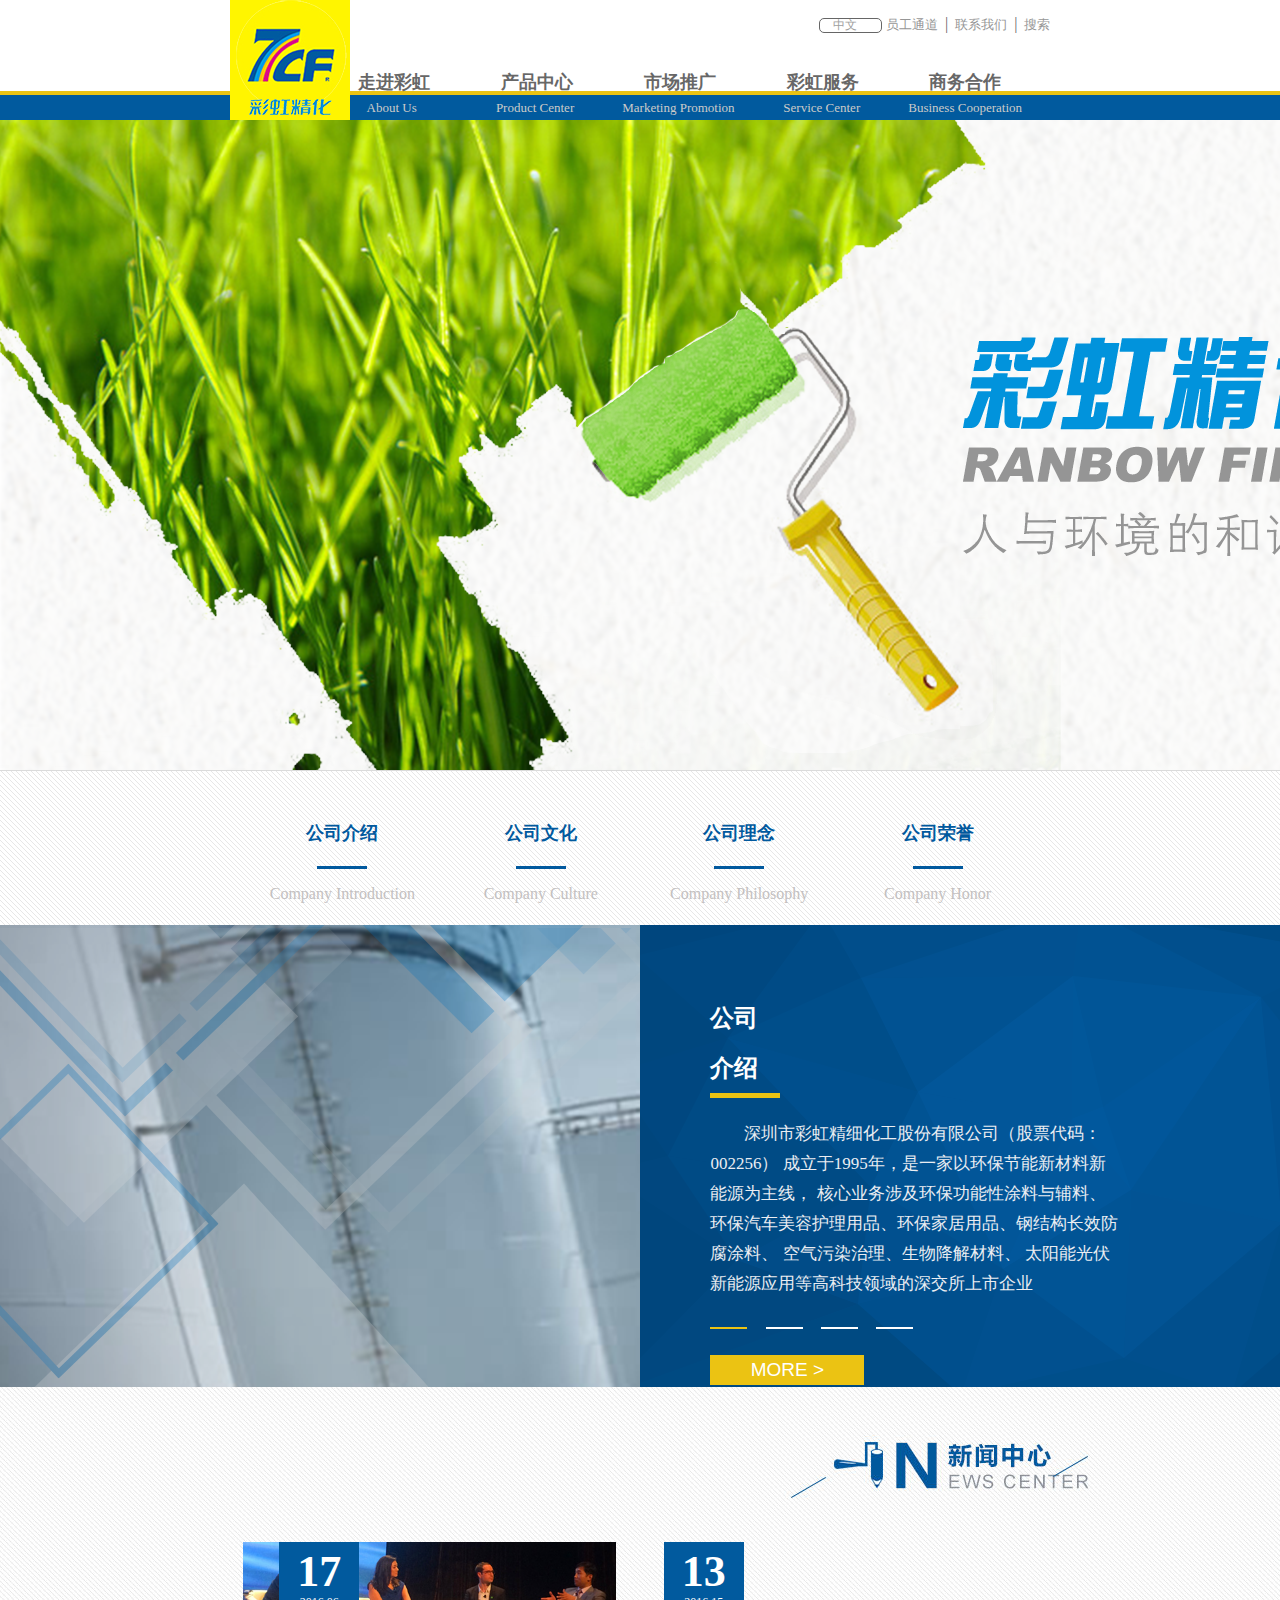
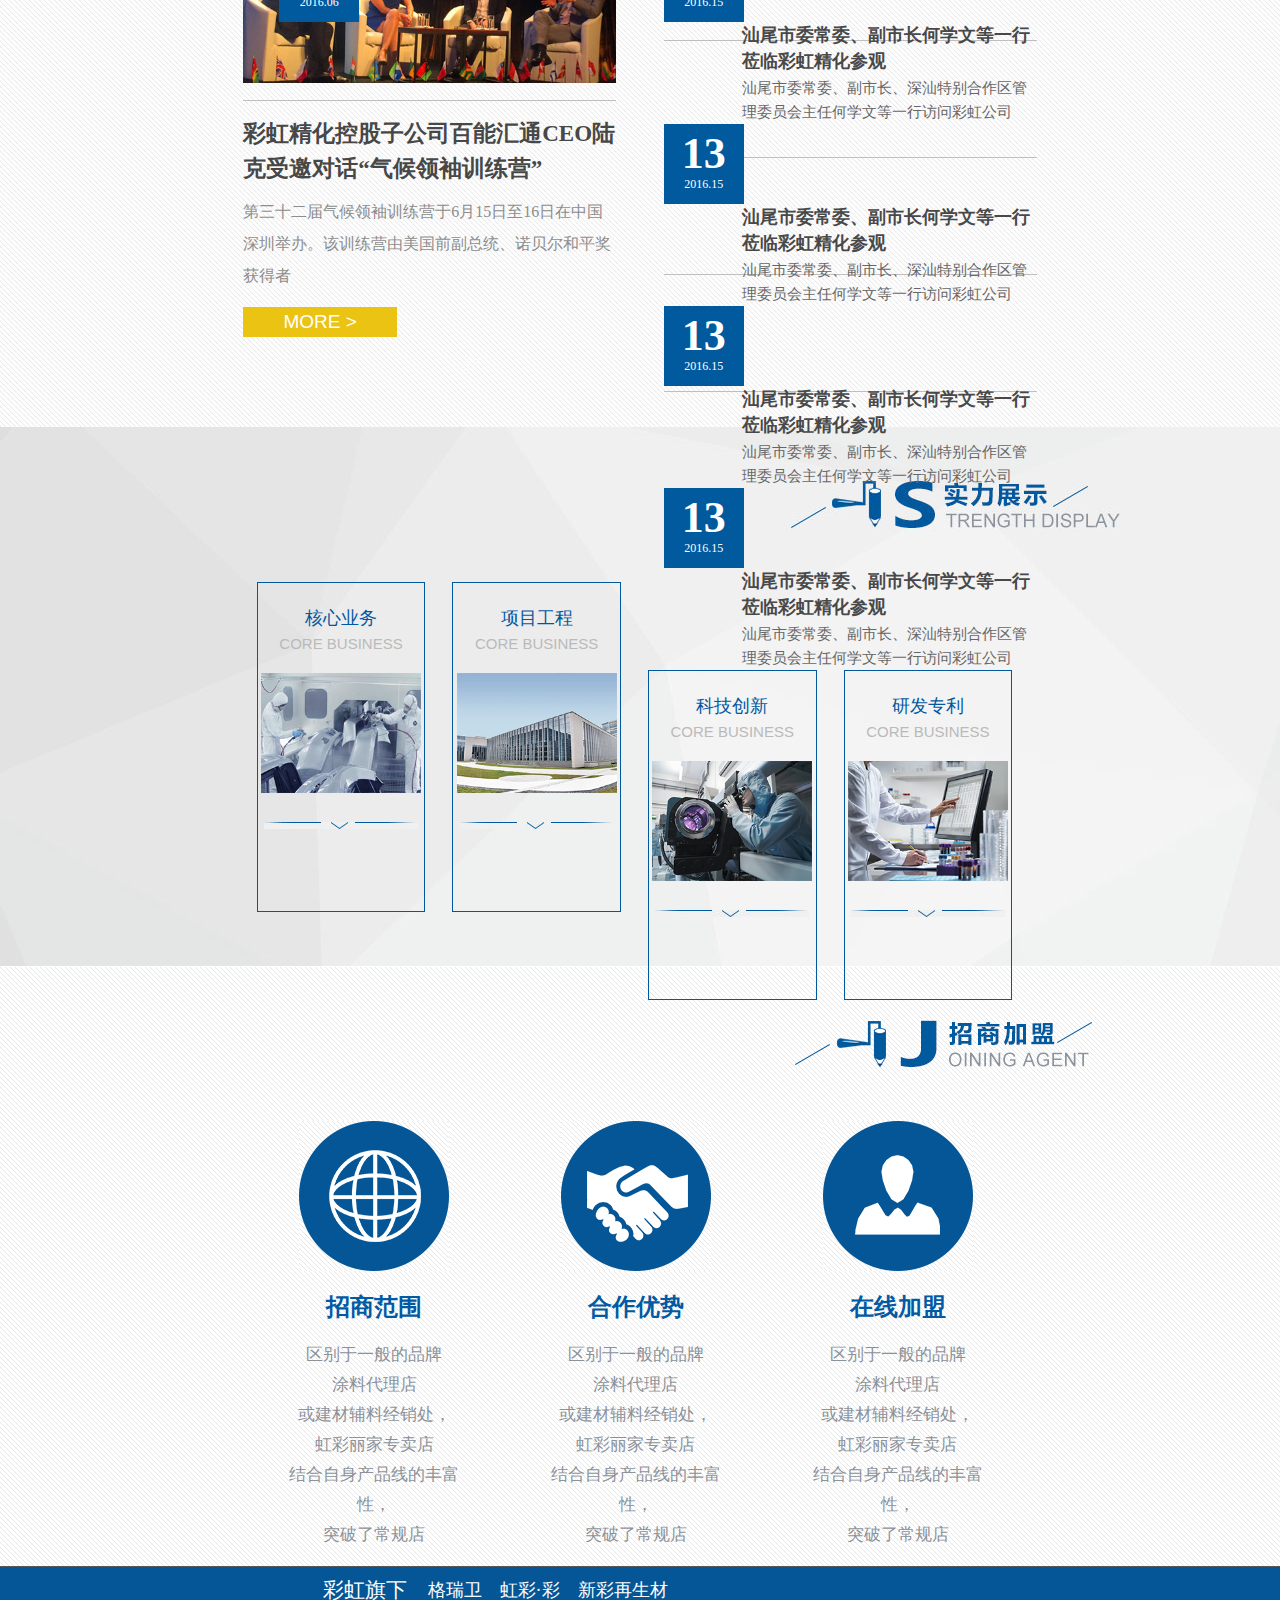
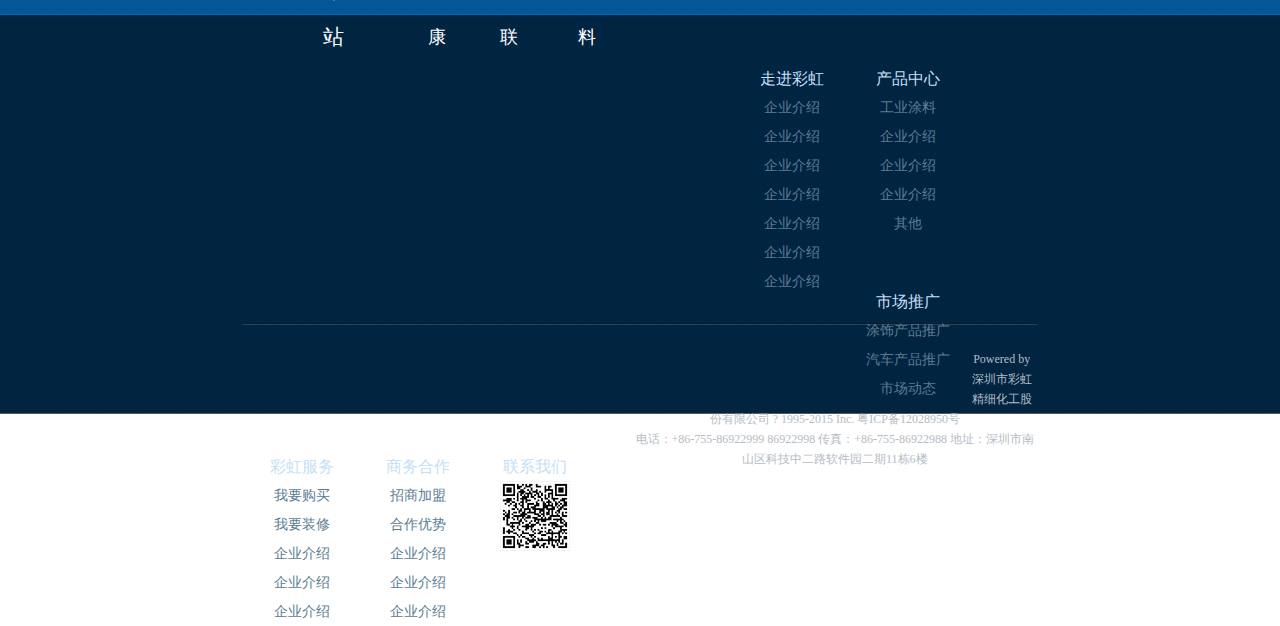
<file: index.html>
<!DOCTYPE html>
<html>
	<head>
		<meta charset="UTF-8">
		<title>彩虹精化</title>
		<meta name="viewport" content="width=device-width,initial-scale=1">
		<link rel="stylesheet" href="css/index.css" />
		<link rel="stylesheet" href="css/first.css" />
		<link rel="stylesheet" href="css/media.css" />
	</head>
	<body>
		<div class="header">
 		    <div class="head-top">
 		    	<div class="search">
 		    		 <input type="text" value="中文"/>
 		    		 <a href="javascript:;">员工通道</a><span>|</span><a href="javascript:;">联系我们</a><span>|</span><a href="javascript:;">搜索</a>
 		    	</div>
 		    	<ul>
 		    		<li><a href="走进彩虹.html">走进彩虹</a></li>
 		    		<li><a href="产品 二级页面/index.html">产品中心</a></li>
 		    		<li><a href="市场推广.html">市场推广</a></li>
 		    		<li><a href="彩虹服务.html">彩虹服务</a></li>
 		    		<li><a href="商务合作.html">商务合作</a></li>
 		    	</ul>
 		    </div>
			<div class="head-center"></div>
			<div class="head-bottom">
				<ul>
					<li><a href="javascript:;">About Us</a></li>
					<li><a href="javascript:;">Product Center</a></li>
					<li><a href="javascript:;">Marketing Promotion</a></li>
					<li><a href="javascript:;">Service Center</a></li>
					<li><a href="javascript:;">Business Cooperation</a></li>
				</ul>
			</div>
			<div class="side-img"><img src="img/3_02.png"></div>
		</div>
		<div class="header-other">
			<img src="img/6_09.jpg" class="one-pic">
			<img src="img/6_03.jpg" class="two-pic">
			<img src="img/6_06.jpg" class="three-pic">
		</div>
		<div class="banner"></div>
		<div class="main">
			<div class="main-top">
				 <ul>
				 	<li>
				 		<a href="javascript:;">公司介绍</a>
				 		<div class="line"></div>
				 		<p>Company Introduction</p>
				 	</li><li>
				 		<a href="javascript:;">公司文化</a>
				 		<div class="line"></div>
				 		<p>Company Culture</p>
				 	</li>
				 	<li>
				 		<a href="javascript:;">公司理念</a>
				 		<div class="line"></div>
				 		<p>Company Philosophy</p>
				 	</li>
				 	<li>
				 		<a href="javascript:;">公司荣誉</a>
				 		<div class="line"></div>
				 		<p>Company Honor</p>
				 	</li>
				 </ul>
			</div>
			<div class="main-center">
				<div class="img-left"></div>
				<div class="img-right">
					<div class="img-text">
						<h4>公司介绍</h4>
						<p>
							深圳市彩虹精细化工股份有限公司（股票代码：002256）
							成立于1995年，是一家以环保节能新材料新能源为主线，
							核心业务涉及环保功能性涂料与辅料、环保汽车美容护理用品、环保家居用品、钢结构长效防腐涂料、
							空气污染治理、生物降解材料、
							太阳能光伏新能源应用等高科技领域的深交所上市企业
	                    </p>
	                    <ul>
	                    	<li class="first"></li>
	                    	<li></li>
	                    	<li></li>
	                    	<li></li>
	                    </ul>
	                    <div class="more">MORE ></div>
					</div>
 			</div>
			</div>
			<div class="main-new">
				<div class="new-inner">
					<div class="new-left new-top">
						<div class="new-img">
							<img src="img/3_14.png">
							<div class="num-time">
								<h1>17</h1>
								<p class="year">2016.06</p>
							</div>
						</div>
						<h4>彩虹精化控股子公司百能汇通CEO陆克受邀对话“气候领袖训练营”</h4>
						<p>第三十二届气候领袖训练营于6月15日至16日在中国深圳举办。该训练营由美国前副总统、诺贝尔和平奖获得者</p>
						<div class="more">MORE ></div>
					</div>
					<div class="new-right new-top">
						<ul>
							<li>
								<div class="li-time">
									<h1>13</h1>
									<p class="year">2016.15</p>
								</div>
								<div class="li-text">
									<h3>汕尾市委常委、副市长何学文等一行莅临彩虹精化参观</h3>
									<p>汕尾市委常委、副市长、深汕特别合作区管理委员会主任何学文等一行访问彩虹公司</p>
								</div>
							</li>
							<li>
								<div class="li-time">
									<h1>13</h1>
									<p class="year">2016.15</p>
								</div>
								<div class="li-text">
									<h3>汕尾市委常委、副市长何学文等一行莅临彩虹精化参观</h3>
									<p>汕尾市委常委、副市长、深汕特别合作区管理委员会主任何学文等一行访问彩虹公司</p>
								</div>
							</li>
							<li>
								<div class="li-time">
									<h1>13</h1>
									<p class="year">2016.15</p>
								</div>
								<div class="li-text">
									<h3>汕尾市委常委、副市长何学文等一行莅临彩虹精化参观</h3>
									<p>汕尾市委常委、副市长、深汕特别合作区管理委员会主任何学文等一行访问彩虹公司</p>
								</div>
							</li>
							<li>
								<div class="li-time">
									<h1>13</h1>
									<p class="year">2016.15</p>
								</div>
								<div class="li-text">
									<h3>汕尾市委常委、副市长何学文等一行莅临彩虹精化参观</h3>
									<p>汕尾市委常委、副市长、深汕特别合作区管理委员会主任何学文等一行访问彩虹公司</p>
								</div>
							</li>
						</ul>
					</div>
				</div>
			</div>
			<div class="main-display">
				<div class="display-inner">
					<ul>
						<li>
							<h5>核心业务</h5>
							<p class="li-bottom">CORE BUSINESS</p>
							<img src="img/3_27.png" class="center-img"/>
							<img src="img/43_03.jpg" class="img-line"/>
						</li>
						<li>
							<h5>项目工程</h5>
							<p class="li-bottom">CORE BUSINESS</p>
							<img src="img/3_29.png" class="center-img"/>
							<img src="img/43_03.jpg" class="img-line"/>
						</li>
						<li>
							<h5>科技创新</h5>
							<p class="li-bottom">CORE BUSINESS</p>
							<img src="img/3_31.png" class="center-img"/>
							<img src="img/43_03.jpg" class="img-line"/>
						</li>
						<li>
							<h5>研发专利</h5>
							<p class="li-bottom">CORE BUSINESS</p>
							<img src="img/3_33.png" class="center-img"/>
							<img src="img/43_03.jpg" class="img-line"/>
						</li>
					</ul>
				</div>
 		    </div>
			<div class="main-agent">
				<ul>
					<li>
						<img src="img/3_40.png"/>
						<h4>招商范围</h4>
						<p>区别于一般的品牌<br>涂料代理店<br>或建材辅料经销处，<br>虹彩丽家专卖店<br>结合自身产品线的丰富性，<br>突破了常规店</p>
					</li>
					<li>
						<img src="img/3_42.png"/>
						<h4>合作优势</h4>
						<p>区别于一般的品牌<br>涂料代理店<br>或建材辅料经销处，<br>虹彩丽家专卖店<br>结合自身产品线的丰富性，<br>突破了常规店</p>
					</li>
					<li>
						<img src="img/3_54.png"/>
						<h4>在线加盟</h4>
						<p>区别于一般的品牌<br>涂料代理店<br>或建材辅料经销处，<br>虹彩丽家专卖店<br>结合自身产品线的丰富性，<br>突破了常规店</p>
					</li>
				</ul>
			</div>
		</div>
		<div class="main-other">
			<div class="first">
				<div class="first-inner">
						<div class="first-title">
					公司介绍<span>Company Introduction</span>
 				</div>
 				<div class="first-center">
 					<img src="img/3_06.png">
 					<p>深圳市彩虹精细化工股份有限公司（股票代码：002256）成立于1995年，
 						是一家以环保节能新材料新能源为主线，核心业务涉及环保功能性涂料与辅料、
 						环保汽车美容护理用品、环保家居用品、钢结构长效防腐涂料、空气污染治理、
 						生物降解材料、太阳能光伏新能源应用等高科技领域的深交所上市企业....<span><a href="javascript:;">更多</a></span></p>
 						
 				</div>
 				<div class="first-bot">
 					<ul>
 						<li>公司介绍<span>Company Introduction</span></li>
 						<li>公司介绍<span>Company Introduction</span></li>
 						<li class="li-last">公司介绍<span>Company Introduction</span></li>
 					</ul>
 				</div>
				</div>
 			</div>
 			<div class="two">
 				<div class="two-inner">
 				<div class="two-title">
 					<span>N</span>
 					<div class="right-center">
 						<h3>新闻中心</h3>
	 					<p>EWS CENTER</p>
 					</div>
	 				
 				</div>
 				<div class="two-center">
 					<img src="img/left_15.jpg">
 					<div class="right-text">
 						<h3>彩虹精化控股子公司百能汇通CEO陆克受邀对话“气候领袖训练营”</h3>
 						<p>第三十二届气候领袖训练营于6月15日至16日在中国深圳举办。该训练营由美国前副总统、诺贝尔....<span><a href="javascript:;">更多</a></span></p>
 					</div>
 					
 				</div>
 				<div class="two-bot">
 					<ul>
 						<li>
 							<h6>2016-05-16</h6>
 							<p>汕尾市委常委、副市长何学文等一行莅临彩虹精化参观</p>
 						</li>
 						<li>
 							<h6>2016-05-16</h6>
 							<p>汕尾市委常委、副市长何学文等一行莅临彩虹精化参观</p>
 						</li>
 						<li>
 							<h6>2016-05-16</h6>
 							<p>汕尾市委常委、副市长何学文等一行莅临彩虹精化参观</p>
 						</li>
 					</ul>
 				</div>
 				</div>
 		
 			</div>
 			<div class="three">
 				<div class="three-inner">
 					<div class="three-title">
 					<span>S</span>
 					<div class="right-center">
 						<h3>实力展示</h3>
	 					<p>TRENGTH DISPLAY</p>
 					</div>
 				</div>
 				<div class="three-text">
 					<ul>
 						<li>
 							<h5>核心业务<span>Core Business</span></h5>
 							<img src="img/007.png">
 						</li>
 						<li>
 							<h5>核心业务<span>Core Business</span></h5>
 							<img src="img/009.png">
 						</li>
 						<li>
 							<h5>核心业务<span>Core Business</span></h5>
 							<img src="img/013.png">
 						</li>
 						<li>
 							<h5>核心业务<span>Core Business</span></h5>
 							<img src="img/015.png">
 						</li>
 					</ul>
 				</div>
 			</div>
		</div>
		<div class="four">
			<div class="four-inner">
				<div class="four-title">
 					<span>S</span>
 					<div class="right-center">
 						<h3>实力展示</h3>
	 					<p>TRENGTH DISPLAY</p>
 					</div>
 				</div>
 				<div class="four-center">
 					<div class="four-left">
 						<img src="img/019.png">
 						<p>招商范围</p>
 					</div>
 					<div class="four-right">
 						<img src="img/019.png">
 						<p>招商范围</p>
 					</div>
 				</div>
 				<div class="four-bot">
 					联系电话：0755-86925865
 				</div>
 				
			</div>
		</div>
		<div class="to-top">
			<div class="to-inner">
				<img src="img/027.png">
 					<p>返回顶部</p>
			</div>
 					
 	</div>
 </div>
		<div class="footer">
			<div class="footer-top">
				<div class="top-inner">
					<ul class="ul-top">
					  	<li><a href="javascript:;" class="li-first">彩虹旗下站</a></li>
					  	<li><a href="javascript:;">格瑞卫康</a></li>
					  	<li><a href="javascript:;">虹彩·彩联</a></li>
					  	<li><a href="javascript:;">新彩再生材料</a></li>
				    </ul>
				</div>
				
			</div>
			<div class="footer-bottom">
				 <div class="bottom-inner">
				 	<div class="bottom-top">
				 		<ul class="ul-float ul-left">
					 		<li>走进彩虹</li>
					 		<li><a href="javascript:;">企业介绍</a></li>
					 		<li><a href="javascript:;">企业介绍</a></li>
					 		<li><a href="javascript:;">企业介绍</a></li>
					 		<li><a href="javascript:;">企业介绍</a></li>
					 		<li><a href="javascript:;">企业介绍</a></li>
					 		<li><a href="javascript:;">企业介绍</a></li>
					 		<li><a href="javascript:;">企业介绍</a></li>
					 	</ul>
					 	<ul class="ul-float">
					 		<li>产品中心</li>
					 		<li><a href="javascript:;">工业涂料</a></li>
					 		<li><a href="javascript:;">企业介绍</a></li>
					 		<li><a href="javascript:;">企业介绍</a></li>
					 		<li><a href="javascript:;">企业介绍</a></li>
					 		<li><a href="javascript:;">其他</a></li>
					 	</ul>
					 	<ul class="ul-float">
					 		<li>市场推广</li>
					 		<li><a href="javascript:;">涂饰产品推广</a></li>
					 		<li><a href="javascript:;">汽车产品推广</a></li>
					 		<li><a href="javascript:;">市场动态</a></li>
					 	 
					 	</ul>
					 	<ul class="ul-float">
					 		<li>彩虹服务</li>
					 		<li><a href="javascript:;">我要购买</a></li>
					 		<li><a href="javascript:;">我要装修</a></li>
					 		<li><a href="javascript:;">企业介绍</a></li>
					 		<li><a href="javascript:;">企业介绍</a></li>
					 		<li><a href="javascript:;">企业介绍</a></li>
					 	</ul>
					 	<ul class="ul-float">
					 		<li>商务合作</li>
					 		<li><a href="javascript:;">招商加盟</a></li>
					 		<li><a href="javascript:;">合作优势</a></li>
					 		<li><a href="javascript:;">企业介绍</a></li>
					 		<li><a href="javascript:;">企业介绍</a></li>
					 		<li><a href="javascript:;">企业介绍</a></li>
					 	</ul>
					 	<ul class="ul-float ul-right">
					 		<li>联系我们</li>
					 		<li><a href="javascript:;"><img src="img/3_60.jpg"/></a></li>
 					 	</ul>
				 	</div>
				 	<div class="bottom-bot">
				 		<p class="company">Powered by 深圳市彩虹精细化工股份有限公司 ? 1995-2015 Inc. 粤ICP备12028950号</p>
						<p>电话：+86-755-86922999 86922998   传真：+86-755-86922988   地址：深圳市南山区科技中二路软件园二期11栋6楼   </p>
				 	</div>
				 </div>
			</div>
		</div>
		<div class="footer-other">
			<h2>Powered by 深圳市彩虹精细化工股份有限公司 ?</h2>
			<p>1995-2015 Inc. 粤ICP备12028950号</p>
		</div>
	</body>
</html>
</file>
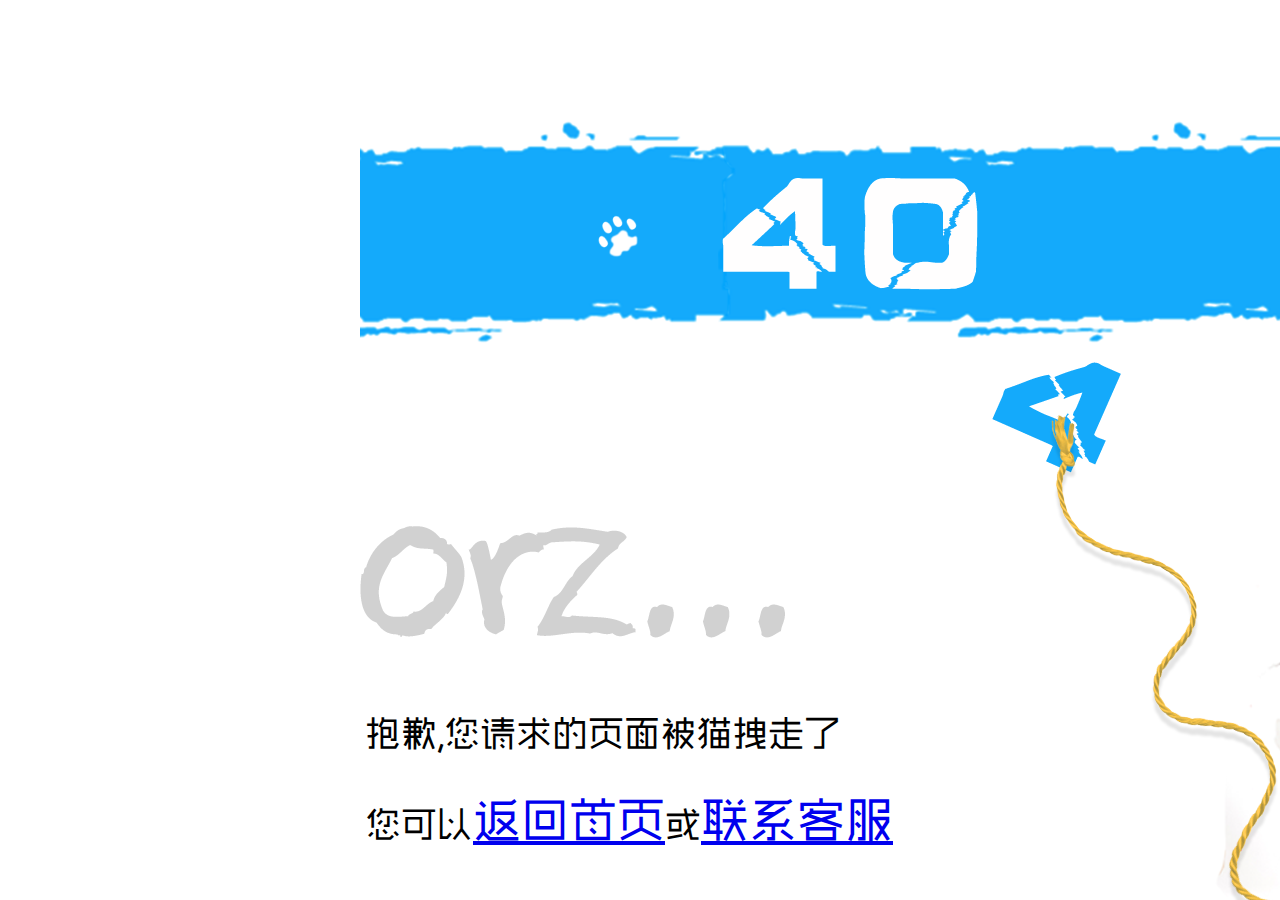
<file: 404/index.html>
<!DOCTYPE html>
<html>
	<head>
		<meta charset="utf-8" />
		<title>404</title>
	</head>
	<style>
		*{
			margin: 0;
			padding: 0;
		}
		@font-face {
			font-family:font;
			src: url("font/font.otf");
		}
		.bg{
			width: 100vw;
			height: 100vh;
			background: url(img/404.png);
		}
		.text{
			position: absolute;
			left: 365px;
			top:713px;

		}
		h1{
			font-family:font;
			font-size: 36px;
			font-weight: normal;
			margin-bottom: 40px;
		}
		P{
			font-family:font;
			font-size: 36px;
			
		}
		a{
			font-family:font;
			font-size: 48px;
		}
	</style>
	<body>
		<div class="bg">
			<div class="text">
				<h1>抱歉,您请求的页面被猫拽走了</h1>
				<p>您可以<a href="#">返回首页</a>或<a href="#">联系客服</a></p>
			</div>
		</div>	
	</body>
</html>
</file>
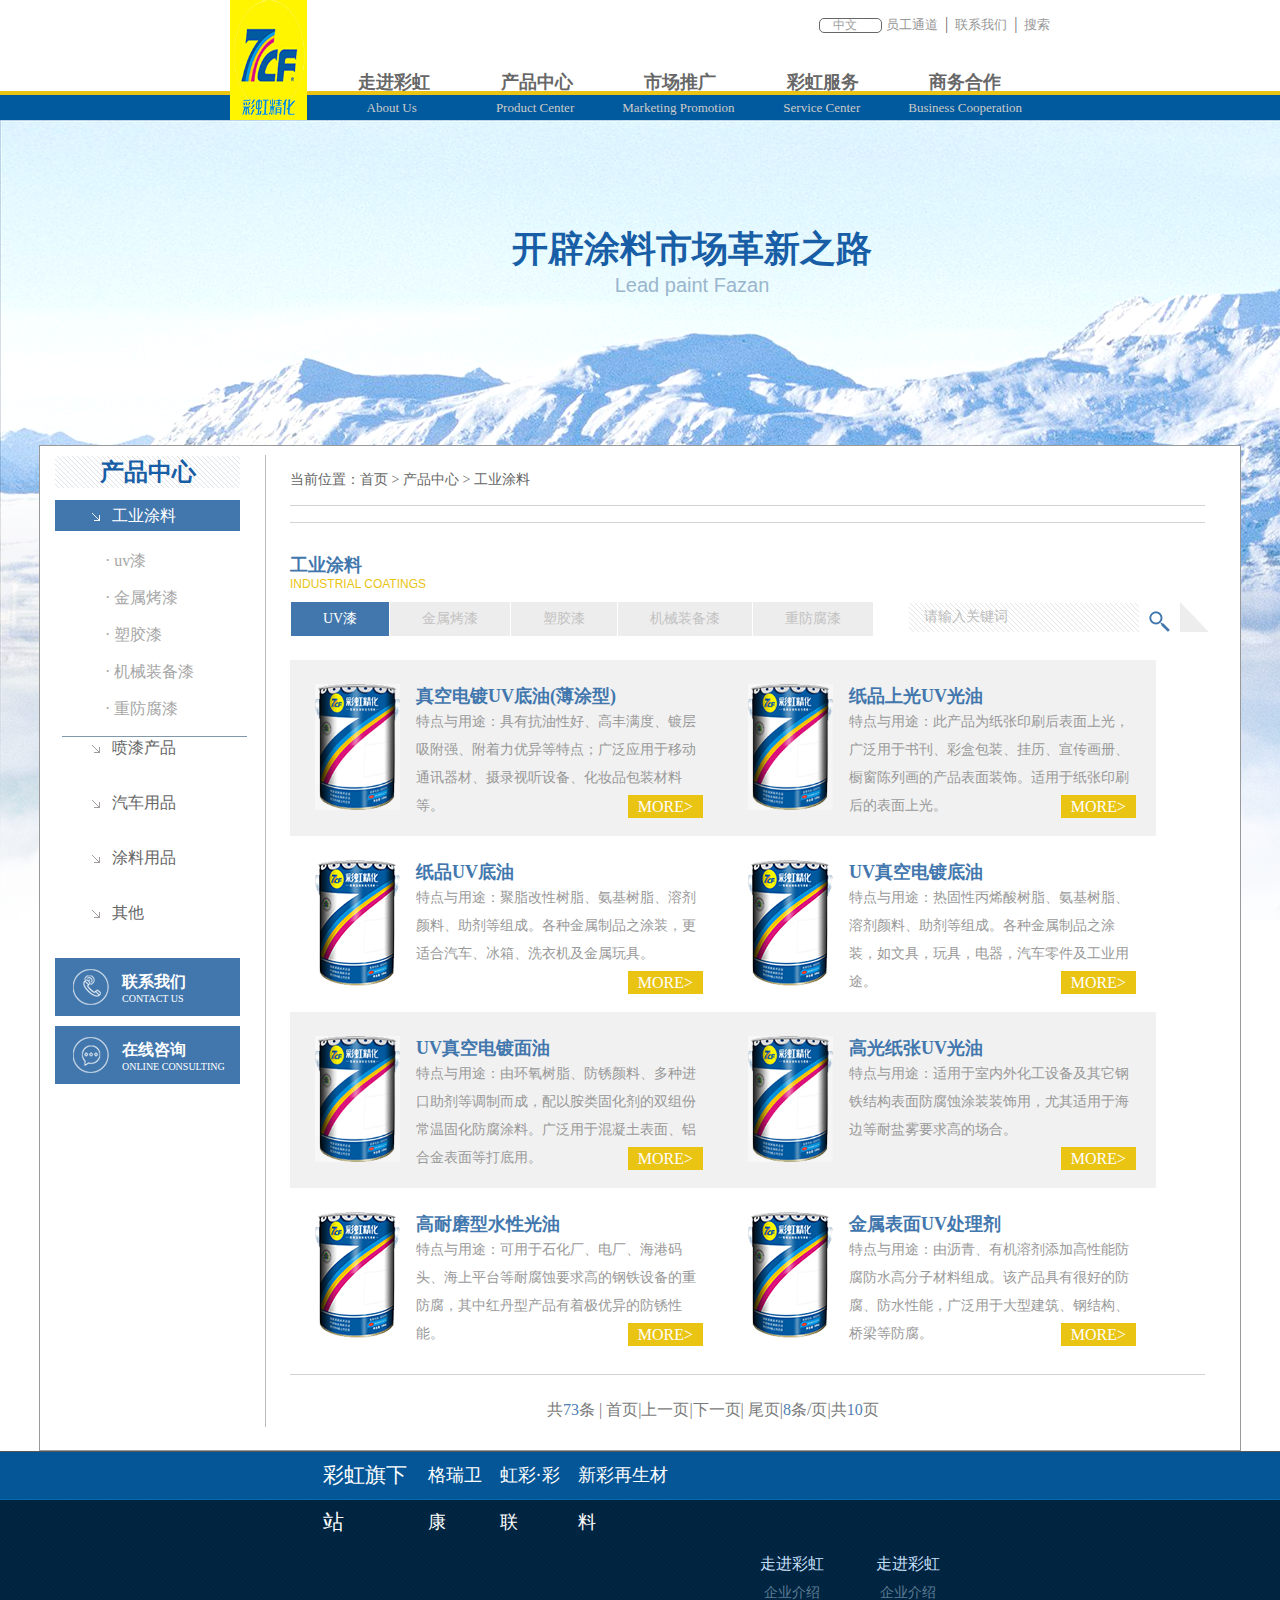
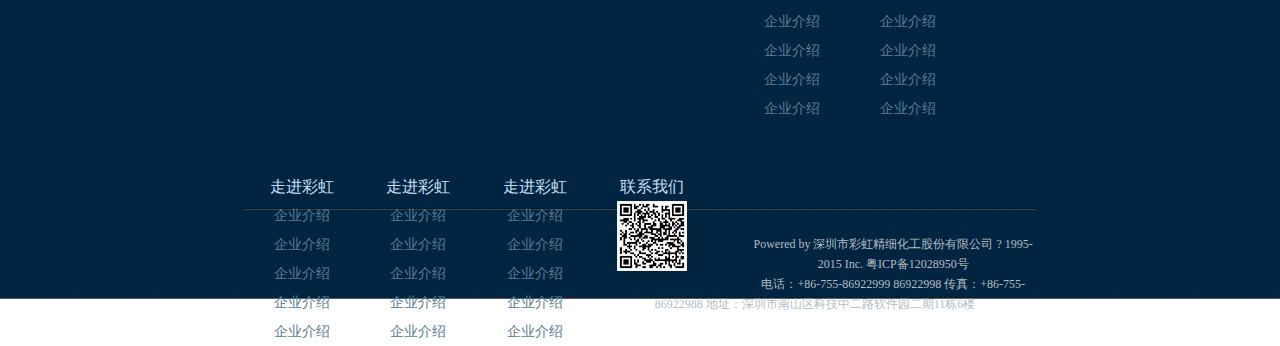
<file: 产品 三级页面/index.html>
<!DOCTYPE html>
<html>
	<head>
		<meta charset="utf-8" />
		<title>产品 三级页面</title>
		<link rel="stylesheet" type="text/css" href="css/index.css"/>
		<link rel="stylesheet" type="text/css" href="css/main.css"/>
		<style>
			
		</style>
	</head>
	<body>
		<div class="header">
 		    <div class="head-top">
 		    	<div class="search">
 		    		 <input type="text" value="中文"/>
 		    		 <a href="#">员工通道</a><span>|</span><a href="#">联系我们</a><span>|</span><a href="#">搜索</a>
 		    	</div>
 		    	<ul>
					<li><a href="../走进彩虹.html">走进彩虹</a></li>
					<li><a href="../产品 二级页面/index.html">产品中心</a></li>
					<li><a href="../市场推广.html">市场推广</a></li>
					<li><a href="../彩虹服务.html">彩虹服务</a></li>
					<li><a href="../商务合作.html">商务合作</a></li>
 		    	</ul>
 		    </div>
			<div class="head-center"></div>
			<div class="head-bottom">
				<ul>
					<li><a href="#">About Us</a></li>
					<li><a href="#">Product Center</a></li>
					<li><a href="#">Marketing Promotion</a></li>
					<li><a href="#">Service Center</a></li>
					<li><a href="#">Business Cooperation</a></li>
				</ul>
			</div>
			<div class="side-img"><img src="img/3_02.png"></div>
		</div>
		<div class="bg">
			<div class="tet">
				<h2>开辟涂料市场革新之路</h2>
				<p>Lead  paint  Fazan</p>
			</div>
		</div>
		<div class="main">
			<div class="main_inner">
				<div class="left-nav">
					<h3>产品中心</h3>
					<ul>
						<li class="ye"><img src="img/彩虹服务_07.png"><a href="#" class="gong">工业涂料</a>
							<ul>
								<li>· uv漆</li>
								<li>· 金属烤漆</li>
								<li>· 塑胶漆</li>
								<li>· 机械装备漆</li>
								<li>· 重防腐漆</li>
							</ul>
						</li>
						<li><img src="img/彩虹服务_13.png"><a href="#">喷漆产品</a></li> 
						<li><img src="img/彩虹服务_13.png"><a href="#">汽车用品</a></li>
						<li><img src="img/彩虹服务_13.png"><a href="#">涂料用品</a></li>
						<li><img src="img/彩虹服务_13.png"><a href="#">其他</a></li>
					</ul>
					<div class="contact box">
						<img src="img/彩虹服务_17.png">
						<div class="txt">
							<h4>联系我们</h4>
							<p>CONTACT US</p>
						</div>
					</div>
					<div class="zaixian box">
						<img src="img/彩虹服务_20.png">
						<div class="txt">
							<h4>在线咨询</h4>
							<p>ONLINE CONSULTING</p>
						</div>
					</div>
				</div>
				<div class="x"></div>
				<div class="message">
					<div class="right_top">
						 <p> 当前位置：首页 > 产品中心 > 工业涂料 </p>
						 <div class="line"></div>
						 <div class="line"></div>
						 <div class="classification">
						 	<h3>工业涂料</h3>
							<p>INDUSTRIAL COATINGS</p>
						 </div>
						 <div class="f">
						 	<a href="#"><img src="img/产品-二级页面_08.png"><img src="img/产品-二级页面_05.png"></a>
						 	<input value="请输入关键词" />
						 </div>
						 <ul>
						 	 <li class="one">UV漆</li>
						 	 <li>金属烤漆</li>
						 	 <li>塑胶漆</li>
						 	 <li>机械装备漆</li>
						 	 <li>重防腐漆</li>
						 </ul>
					</div>
					<div class="right_bottom">
						<ul>
							<li class="color">
								<img src="img/产品-三级页面_03.png">
								<h4>真空电镀UV底油(薄涂型)</h4>
								<p>特点与用途：具有抗油性好、高丰满度、镀层吸附强、附着力优异等特点；广泛应用于移动通讯器材、摄录视听设备、化妆品包装材料等。</p>
								<div class="btn"><a href="#">MORE></a></div>
							</li>
							<li class="color">
								<img src="img/产品-三级页面_03.png">
								<h4>纸品上光UV光油</h4>
								<div class="btn"><a href="#">MORE></a></div>
								<p>特点与用途：此产品为纸张印刷后表面上光，广泛用于书刊、彩盒包装、挂历、宣传画册、橱窗陈列画的产品表面装饰。适用于纸张印刷后的表面上光。</p>
							</li>
							<li>
								<img src="img/产品-二级页面_17.png">
								<div class="btn"><a href="#">MORE></a></div>
								<h4>纸品UV底油</h4>
								<div class="btn"><a href="#">MORE></a></div>
								<p>特点与用途：聚脂改性树脂、氨基树脂、溶剂颜料、助剂等组成。各种金属制品之涂装，更适合汽车、冰箱、洗衣机及金属玩具。</p>
							</li>
							<li>
								<img src="img/产品-二级页面_17.png">
								<h4>UV真空电镀底油</h4>
								<div class="btn"><a href="#">MORE></a></div>
								<p>特点与用途：热固性丙烯酸树脂、氨基树脂、溶剂颜料、助剂等组成。各种金属制品之涂装，如文具，玩具，电器，汽车零件及工业用途。</p>
							</li>
							<li class="color">
								<img src="img/产品-三级页面_03.png">
								<h4>UV真空电镀面油</h4>
								<div class="btn"><a href="#">MORE></a></div>
								<p>特点与用途：由环氧树脂、防锈颜料、多种进口助剂等调制而成，配以胺类固化剂的双组份常温固化防腐涂料。广泛用于混凝土表面、铝合金表面等打底用。</p>
							</li>
							<li class="color">
								<img src="img/产品-三级页面_03.png">
								<h4>高光纸张UV光油</h4>
								<div class="btn"><a href="#">MORE></a></div>
								<p>特点与用途：适用于室内外化工设备及其它钢铁结构表面防腐蚀涂装装饰用，尤其适用于海边等耐盐雾要求高的场合。</p>
							</li>
							<li>
								<img src="img/产品-二级页面_17.png">
								<h4>高耐磨型水性光油</h4>
								<div class="btn"><a href="#">MORE></a></div>
								<p>特点与用途：可用于石化厂、电厂、海港码头、海上平台等耐腐蚀要求高的钢铁设备的重防腐，其中红丹型产品有着极优异的防锈性能。</p>
							</li>
							<li>
								<img src="img/产品-二级页面_17.png">
								<h4>金属表面UV处理剂</h4>
								<div class="btn"><a href="#">MORE></a></div>
								<p>特点与用途：由沥青、有机溶剂添加高性能防腐防水高分子材料组成。该产品具有很好的防腐、防水性能，广泛用于大型建筑、钢结构、桥梁等防腐。</p>
							</li>
						</ul>
						<div class="x1"></div>
						<div class="right_foot">
							<p>共<span>73</span>条 | <a href="javascript:;">首页|</a><a href="javascript:;">上一页</a>|<a href="javascript:;">下一页</a>|
								<a href="javascript:;">尾页</a>|<span>8</span>条/页|共<span>10</span>页
							</p>
						</div>
					</div>
				</div>
			</div>
		</div>
		<div class="footer">
			<div class="footer-top">
				<div class="top-inner">
					<ul class="ul-top">
					  	<li><a href="#" class="li-first">彩虹旗下站</a></li>
					  	<li><a href="#">格瑞卫康</a></li>
					  	<li><a href="#">虹彩·彩联</a></li>
					  	<li><a href="#">新彩再生材料</a></li>
				    </ul>
				</div>
				
			</div>
			<div class="footer-bottom">
				 <div class="bottom-inner">
				 	<div class="bottom-top">
				 		<ul class="ul-float ul-left">
					 		<li>走进彩虹</li>
					 		<li><a href="#">企业介绍</a></li>
					 		<li><a href="#">企业介绍</a></li>
					 		<li><a href="#">企业介绍</a></li>
					 		<li><a href="#">企业介绍</a></li>
					 		<li><a href="#">企业介绍</a></li>
					 	</ul>
					 	<ul class="ul-float">
					 		<li>走进彩虹</li>
					 		<li><a href="#">企业介绍</a></li>
					 		<li><a href="#">企业介绍</a></li>
					 		<li><a href="#">企业介绍</a></li>
					 		<li><a href="#">企业介绍</a></li>
					 		<li><a href="#">企业介绍</a></li>
					 	</ul>
					 	<ul class="ul-float">
					 		<li>走进彩虹</li>
					 		<li><a href="#">企业介绍</a></li>
					 		<li><a href="#">企业介绍</a></li>
					 		<li><a href="#">企业介绍</a></li>
					 		<li><a href="#">企业介绍</a></li>
					 		<li><a href="#">企业介绍</a></li>
					 	</ul>
					 	<ul class="ul-float">
					 		<li>走进彩虹</li>
					 		<li><a href="#">企业介绍</a></li>
					 		<li><a href="#">企业介绍</a></li>
					 		<li><a href="#">企业介绍</a></li>
					 		<li><a href="#">企业介绍</a></li>
					 		<li><a href="#">企业介绍</a></li>
					 	</ul>
					 	<ul class="ul-float">
					 		<li>走进彩虹</li>
					 		<li><a href="#">企业介绍</a></li>
					 		<li><a href="#">企业介绍</a></li>
					 		<li><a href="#">企业介绍</a></li>
					 		<li><a href="#">企业介绍</a></li>
					 		<li><a href="#">企业介绍</a></li>
					 	</ul>
					 	<ul class="ul-float ul-right">
					 		<li>联系我们</li>
					 		<li><a href="#"><img src="img/3_60.jpg"/></a></li>
 					 	</ul>
				 	</div>
				 	<div class="bottom-bot">
				 		<p class="company">Powered by 深圳市彩虹精细化工股份有限公司 ? 1995-2015 Inc. 粤ICP备12028950号</p>
						<p>电话：+86-755-86922999 86922998   传真：+86-755-86922988   地址：深圳市南山区科技中二路软件园二期11栋6楼   </p>
				 	</div>
				 </div>
			</div>
		</div>
	</body>
</html>
</file>
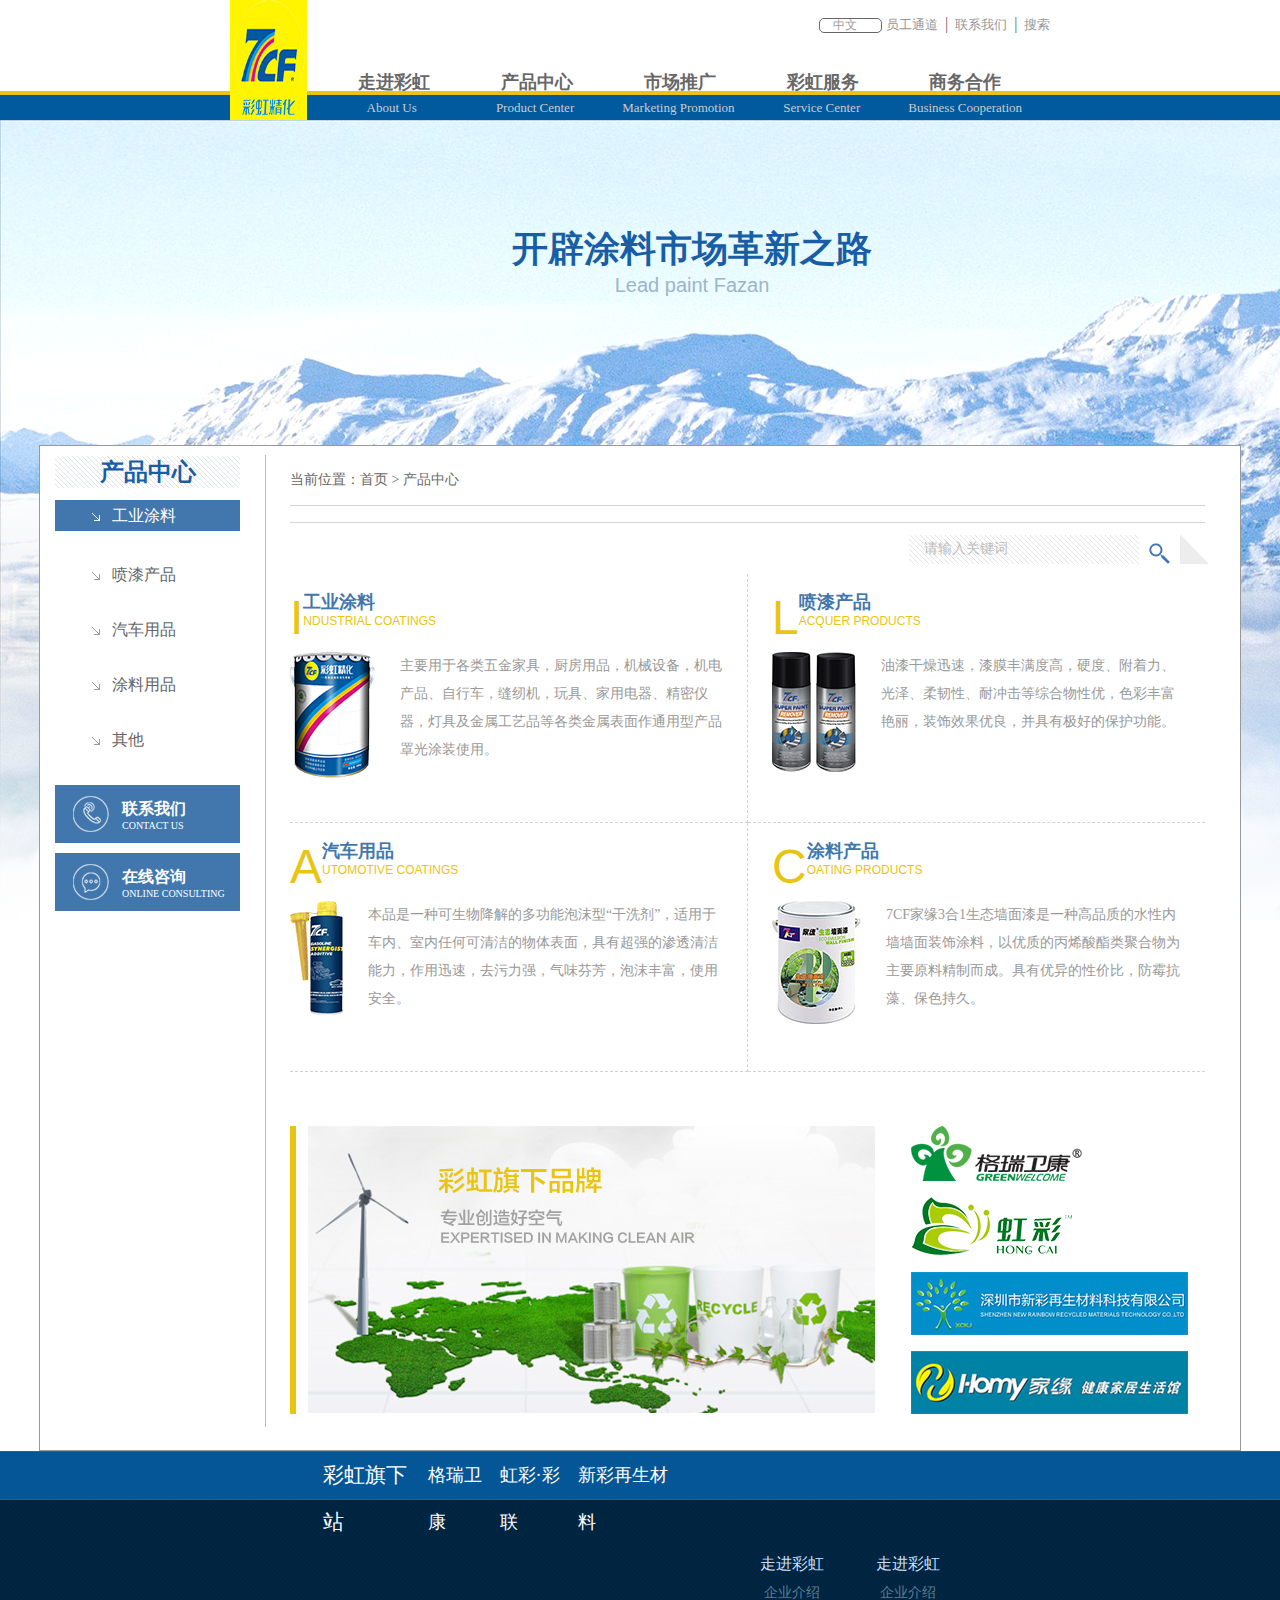
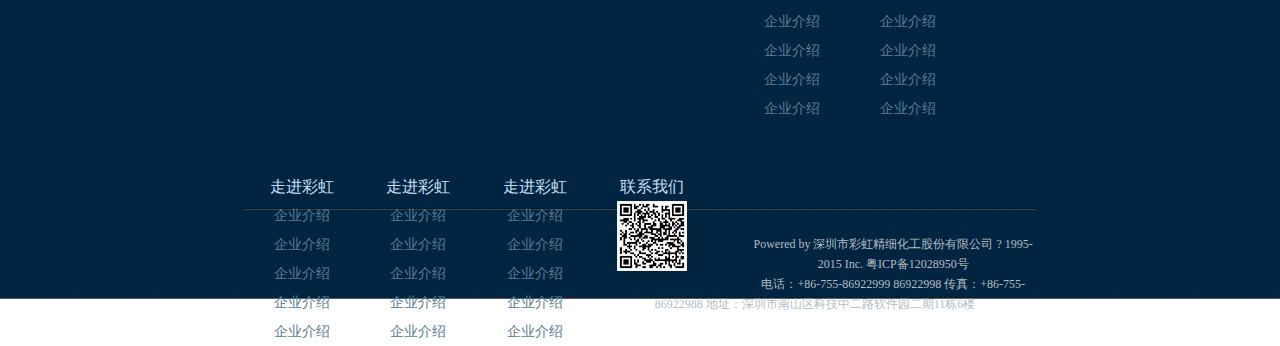
<file: 产品 二级页面/index.html>
<!DOCTYPE html>
<html>
	<head>
		<meta charset="utf-8" />
		<title>产品 二级页面</title>
		<meta name="viewport" content="width=device-width, initial-scale=1, maximum-scale=1, user-scalable=no">
		<link rel="stylesheet" type="text/css" href="css/index.css"/>
		<link rel="stylesheet" type="text/css" href="css/main.css"/>
	</head>
	<body>
		<div class="pc">
		<div class="header">
 		    <div class="head-top">
 		    	<div class="search">
 		    		 <input type="text" value="中文"/>
 		    		 <a href="#">员工通道</a><span>|</span><a href="#">联系我们</a><span>|</span><a href="#">搜索</a>
 		    	</div>
 		    	<ul>
 		    		<li><a href="../走进彩虹.html">走进彩虹</a></li>
 		    		<li><a href="javascript:;">产品中心</a></li>
 		    		<li><a href="../市场推广.html">市场推广</a></li>
 		    		<li><a href="../彩虹服务.html">彩虹服务</a></li>
 		    		<li><a href="../商务合作.html">商务合作</a></li>
 		    	</ul>
 		    </div>
			<div class="head-center"></div>
			<div class="head-bottom">
				<ul>
					<li><a href="javascript:;">About Us</a></li>
					<li><a href="javascript:;">Product Center</a></li>
					<li><a href="javascript:;">Marketing Promotion</a></li>
					<li><a href="javascript:;">Service Center</a></li>
					<li><a href="javascript:;">Business Cooperation</a></li>
				</ul>
			</div>
			<div class="side-img"><img src="img/3_02.png"></div>
		</div>
		<div class="bg">
			<div class="tet">
				<h2>开辟涂料市场革新之路</h2>
				<p>Lead  paint  Fazan</p>
			</div>
		</div>
		<div class="main">
			<div class="main_inner">
				<div class="left-nav">
					<h3>产品中心</h3>
					<ul>
						<li class="ye"><img src="img/彩虹服务_07.png"><a href="#" class="gong">工业涂料</a></li>
						<li><img src="img/彩虹服务_13.png"><a href="#">喷漆产品</a></li>
						<li><img src="img/彩虹服务_13.png"><a href="#">汽车用品</a></li>
						<li><img src="img/彩虹服务_13.png"><a href="#">涂料用品</a></li>
						<li><img src="img/彩虹服务_13.png"><a href="#">其他</a></li>
					</ul>
					<div class="contact box">
						<img src="img/彩虹服务_17.png">
						<div class="txt">
							<h4>联系我们</h4>
							<p>CONTACT US</p>
						</div>
					</div>
					<div class="zaixian box">
						<img src="img/彩虹服务_20.png">
						<div class="txt">
							<h4>在线咨询</h4>
							<p>ONLINE CONSULTING</p>
						</div>
					</div>
				</div>
				<div class="x"></div>
				<div class="message">
					<div class="right_top">
						 <p> 当前位置：首页 > 产品中心 </p>
						 <div class="line"></div>
						 <div class="line"></div>
						 <div class="f">
						 	<a href="javascript:;"><img src="img/产品-二级页面_08.png"><img src="img/产品-二级页面_05.png"></a>
						 	<input value="请输入关键词" />
						 </div>
					</div>
					<div class="right_bottom">
						<div class="content"> 
							<div class="content_top">
								<div class="region">
									<div class="wenzi">
										<div class="First_letter">I</div>
										<h3>工业涂料</h3>
										<p>NDUSTRIAL COATINGS</p>
									</div>
									<div class="z">
										<img src="img/产品-二级页面_17.png" />
										<p>主要用于各类五金家具，厨房用品，机械设备，机电产品、自行车，缝纫机，玩具、家用电器、精密仪器，灯具及金属工艺品等各类金属表面作通用型产品罩光涂装使用。</p>
									</div>
								</div>
								<div class="region1">
									<div class="wenzi">
										<div class="First_letter">L</div>
										<h3>喷漆产品</h3>
										<p>ACQUER PRODUCTS</p>
									</div>
									<div class="z">
										<img src="img/产品-二级页面_14.png" />
										<p>油漆干燥迅速，漆膜丰满度高，硬度、附着力、光泽、柔韧性、耐冲击等综合物性优，色彩丰富艳丽，装饰效果优良，并具有极好的保护功能。</p>
									</div>
								</div>
							</div>
							<div class="content_top">
								<div class="region">
									<div class="wenzi">
										<div class="First_letter">A</div>
										<h3>汽车用品</h3>
										<p>UTOMOTIVE COATINGS</p>
									</div>
									<div class="z">
										<img src="img/产品-二级页面_22.png" />
										<p>本品是一种可生物降解的多功能泡沫型“干洗剂”，适用于车内、室内任何可清洁的物体表面，具有超强的渗透清洁能力，作用迅速，去污力强，气味芬芳，泡沫丰富，使用安全。</p>
									</div>
								</div>
								<div class="region1">
									<div class="wenzi">
										<div class="First_letter">C</div>
										<h3>涂料产品</h3>
										<p>OATING PRODUCTS</p>
									</div>
									<div class="z">
										<img src="img/产品-二级页面_25.png" />
										<p>7CF家缘3合1生态墙面漆是一种高品质的水性内墙墙面装饰涂料，以优质的丙烯酸酯类聚合物为主要原料精制而成。具有优异的性价比，防霉抗藻、保色持久。</p>
									</div>
								</div>
							</div>
						</div>
						<div class="introduce">
							<div class="huang"></div>
							<div class="tu">
								<img src="img/产品-二级页面_33.png">
								<ul>
									<li><img src="img/产品-二级页面_30.png"></li>
									<li><img src="img/产品-二级页面_36.png"></li>
									<li><img src="img/产品-二级页面_39.png"></li>
									<li><img src="img/产品-二级页面_42.png"></li>
								</ul>
							</div>
						</div>
					</div>
				</div>
			</div>
		</div>
		<div class="footer">
			<div class="footer-top">
				<div class="top-inner">
					<ul class="ul-top">
					  	<li><a href="#" class="li-first">彩虹旗下站</a></li>
					  	<li><a href="#">格瑞卫康</a></li>
					  	<li><a href="#">虹彩·彩联</a></li>
					  	<li><a href="#">新彩再生材料</a></li>
				    </ul>
				</div>
				
			</div>
			<div class="footer-bottom">
				 <div class="bottom-inner">
				 	<div class="bottom-top">
				 		<ul class="ul-float ul-left">
					 		<li>走进彩虹</li>
					 		<li><a href="javascript:;">企业介绍</a></li>
					 		<li><a href="javascript:;">企业介绍</a></li>
					 		<li><a href="javascript:;">企业介绍</a></li>
					 		<li><a href="javascript:;">企业介绍</a></li>
					 		<li><a href="javascript:;">企业介绍</a></li>
					 	</ul>
					 	<ul class="ul-float">
					 		<li>走进彩虹</li>
					 		<li><a href="javascript:;">企业介绍</a></li>
					 		<li><a href="javascript:;">企业介绍</a></li>
					 		<li><a href="javascript:;">企业介绍</a></li>
					 		<li><a href="javascript:;">企业介绍</a></li>
					 		<li><a href="javascript:;">企业介绍</a></li>
					 	</ul>
					 	<ul class="ul-float">
					 		<li>走进彩虹</li>
					 		<li><a href="javascript:;">企业介绍</a></li>
					 		<li><a href="javascript:;">企业介绍</a></li>
					 		<li><a href="javascript:;">企业介绍</a></li>
					 		<li><a href="javascript:;">企业介绍</a></li>
					 		<li><a href="javascript:;">企业介绍</a></li>
					 	</ul>
					 	<ul class="ul-float">
					 		<li>走进彩虹</li>
					 		<li><a href="javascript:;">企业介绍</a></li>
					 		<li><a href="javascript:;">企业介绍</a></li>
					 		<li><a href="javascript:;">企业介绍</a></li>
					 		<li><a href="javascript:;">企业介绍</a></li>
					 		<li><a href="javascript:;">企业介绍</a></li>
					 	</ul>
					 	<ul class="ul-float">
					 		<li>走进彩虹</li>
					 		<li><a href="javascript:;">企业介绍</a></li>
					 		<li><a href="javascript:;">企业介绍</a></li>
					 		<li><a href="javascript:;">企业介绍</a></li>
					 		<li><a href="javascript:;">企业介绍</a></li>
					 		<li><a href="javascript:;">企业介绍</a></li>
					 	</ul>
					 	<ul class="ul-float ul-right">
					 		<li>联系我们</li>
					 		<li><a href="javascript:;"><img src="img/3_60.jpg"/></a></li>
 					 	</ul>
				 	</div>
				 	<div class="bottom-bot">
				 		<p class="company">Powered by 深圳市彩虹精细化工股份有限公司 ? 1995-2015 Inc. 粤ICP备12028950号</p>
						<p>电话：+86-755-86922999 86922998   传真：+86-755-86922988   地址：深圳市南山区科技中二路软件园二期11栋6楼   </p>
				 	</div>
				 </div>
			</div>
		</div>
		</div>
		
		<div class="mob">
			<div class="header_mob">
			<a href="javascript:;">< 返回</a>
			<img src="img/移动端产品二级页面_03.png" class="img1">
			<img src="img/移动端产品二级页面_06.png" class="img2">
		</div>
		<div class="banner_mob">
			<h2>开辟涂料市场革新之路</h2>
			<p>LEAD PAINT FAZAN</p>
		</div>
		<div class="main_mob">
			<div class="main_inner_mob">
				<div class="center_mob">产品中心<span>Product Center</span></div>
			</div>
			<ul>
				<li>
					<div class="li_top">
						<div class="First_mob">I</div>
						<h3>喷漆产品</h3>
						<p>ACQUER PRODUCTS</p>
					</div>
					<div class="li_bottom">
						<img src="img/移动端产品二级页面_15.png">
						<p>主要用于各类五金家具，厨房用品，机械设备，机电产品、自行车，缝纫机，玩具、家用电器、精密仪器，灯具及金属工艺品等各类金属表面作通用型产品罩光涂装使用。</p>
					</div>
				</li>
			</ul>
		</div>
		</div>
	</body>
</html>
</file>
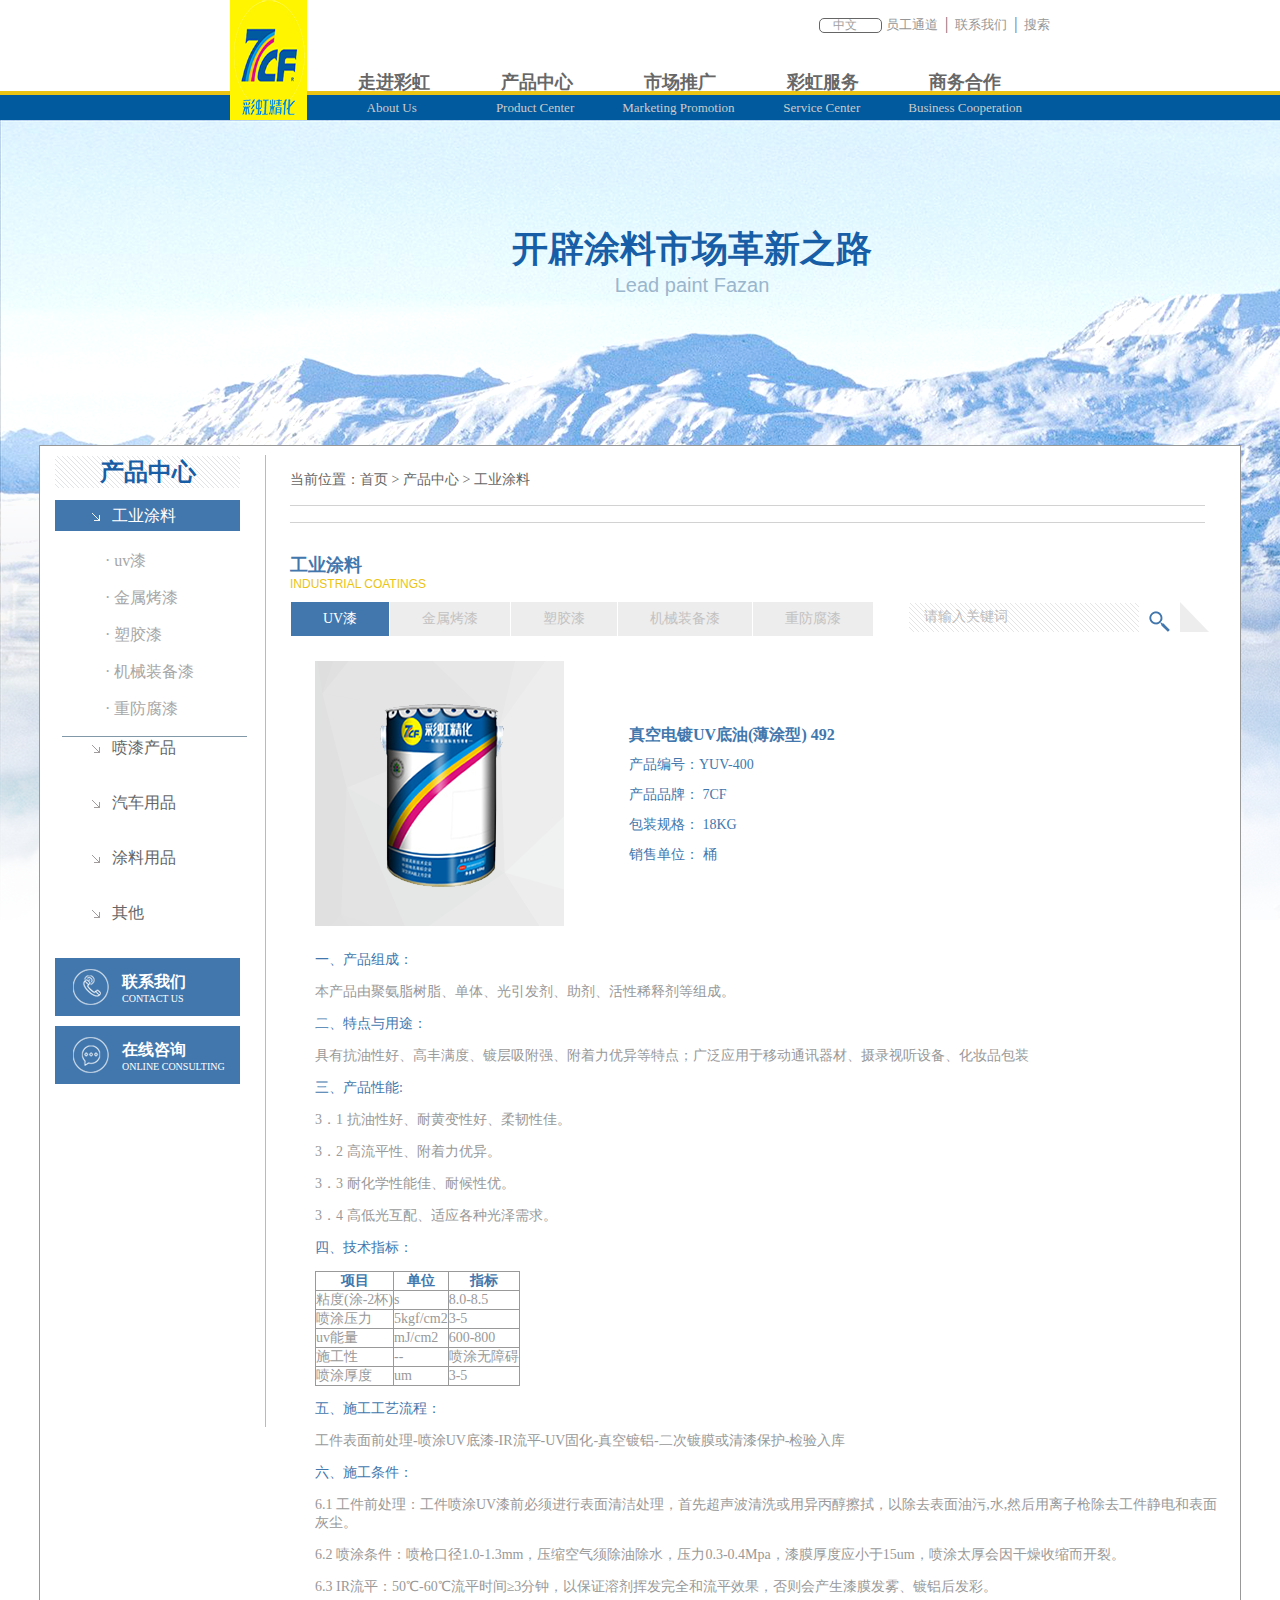
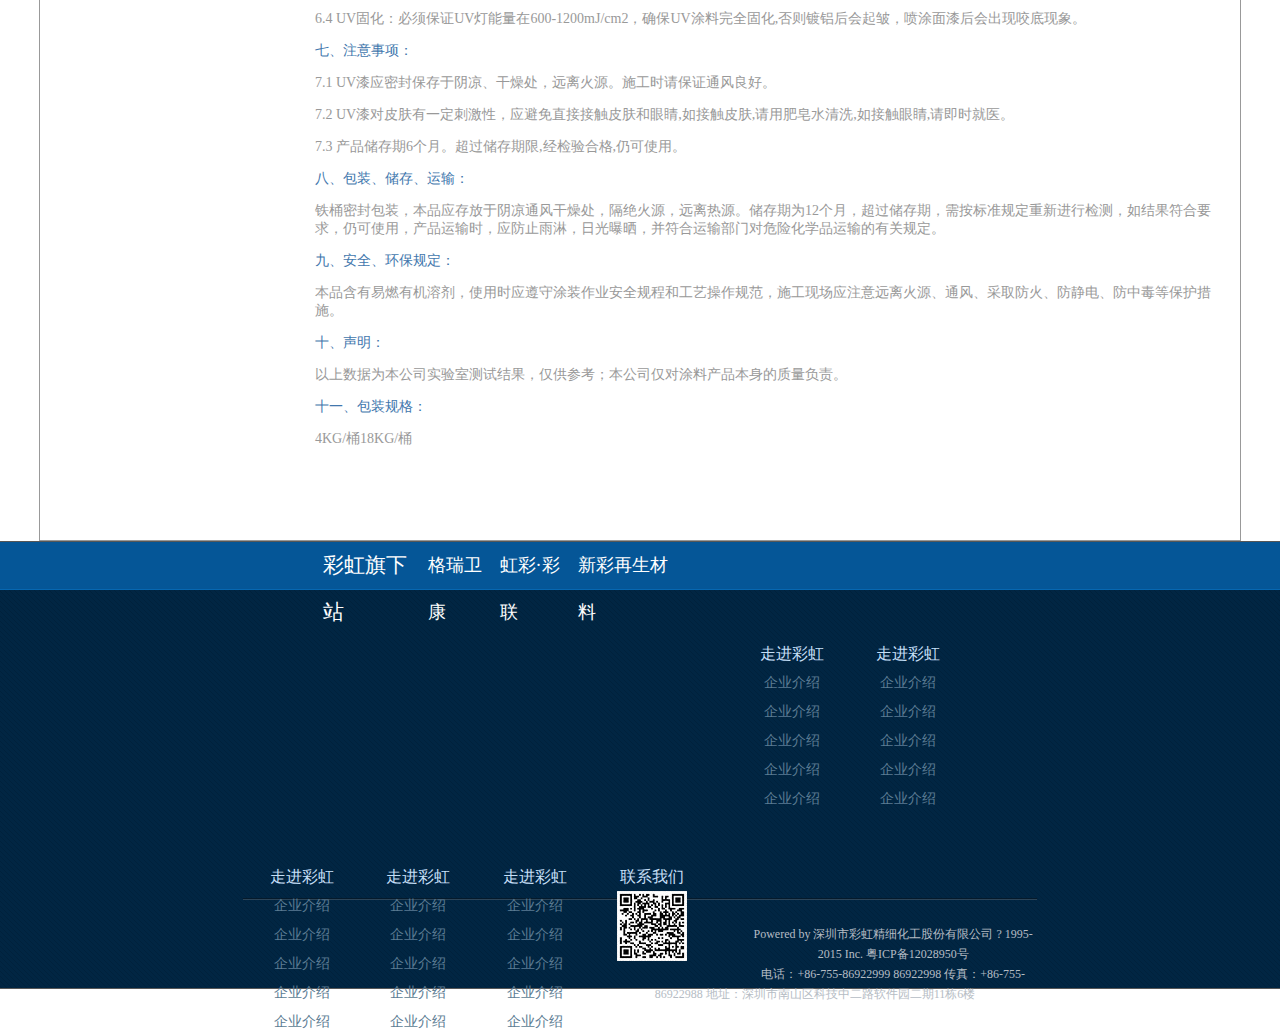
<file: 产品 四级页面/index.html>
<!DOCTYPE html>
<html>
	<head>
		<meta charset="utf-8" />
		<title></title>
		<link rel="stylesheet" type="text/css" href="css/index.css"/>
		<link rel="stylesheet" type="text/css" href="css/main.css"/>
	</head>
	<body>
		<div class="header">
 		    <div class="head-top">
 		    	<div class="search">
 		    		 <input type="text" value="中文"/>
 		    		 <a href="#">员工通道</a><span>|</span><a href="#">联系我们</a><span>|</span><a href="#">搜索</a>
 		    	</div>
 		    	<ul>
					<li><a href="../走进彩虹.html">走进彩虹</a></li>
					<li><a href="../产品 二级页面/index.html">产品中心</a></li>
					<li><a href="../市场推广.html">市场推广</a></li>
					<li><a href="../彩虹服务.html">彩虹服务</a></li>
					<li><a href="../商务合作.html">商务合作</a></li>
 		    	</ul>
 		    </div>
			<div class="head-center"></div>
			<div class="head-bottom">
				<ul>
					<li><a href="#">About Us</a></li>
					<li><a href="#">Product Center</a></li>
					<li><a href="#">Marketing Promotion</a></li>
					<li><a href="#">Service Center</a></li>
					<li><a href="#">Business Cooperation</a></li>
				</ul>
			</div>
			<div class="side-img"><img src="img/3_02.png"></div>
		</div>
		<div class="bg">
			<div class="tet">
				<h2>开辟涂料市场革新之路</h2>
				<p>Lead  paint  Fazan</p>
			</div>
		</div>
		<div class="main">
			<div class="main_inner">
				<div class="left-nav">
					<h3>产品中心</h3>
					<ul>
						<li class="ye"><img src="img/彩虹服务_07.png"><a href="#" class="gong">工业涂料</a>
							<ul>
								<li>· uv漆</li>
								<li>· 金属烤漆</li>
								<li>· 塑胶漆</li>
								<li>· 机械装备漆</li>
								<li>· 重防腐漆</li>
							</ul>
						</li>
						<li><img src="img/彩虹服务_13.png"><a href="#">喷漆产品</a></li> 
						<li><img src="img/彩虹服务_13.png"><a href="#">汽车用品</a></li>
						<li><img src="img/彩虹服务_13.png"><a href="#">涂料用品</a></li>
						<li><img src="img/彩虹服务_13.png"><a href="#">其他</a></li>
					</ul>
					<div class="contact box">
						<img src="img/彩虹服务_17.png">
						<div class="txt">
							<h4>联系我们</h4>
							<p>CONTACT US</p>
						</div>
					</div>
					<div class="zaixian box">
						<img src="img/彩虹服务_20.png">
						<div class="txt">
							<h4>在线咨询</h4>
							<p>ONLINE CONSULTING</p>
						</div>
					</div>
				</div>
				<div class="x"></div>
				<div class="message">
					<div class="right_top">
						 <p> 当前位置：首页 > 产品中心 > 工业涂料 </p>
						 <div class="line"></div>
						 <div class="line"></div>
						 <div class="classification">
						 	<h3>工业涂料</h3>
							<p>INDUSTRIAL COATINGS</p>
						 </div>
						 <div class="f">
						 	<a href="#"><img src="img/产品-二级页面_08.png"><img src="img/产品-二级页面_05.png"></a>
						 	<input value="请输入关键词" />
						 </div>
						 <ul>
						 	 <li class="one">UV漆</li>
						 	 <li>金属烤漆</li>
						 	 <li>塑胶漆</li>
						 	 <li>机械装备漆</li>
						 	 <li>重防腐漆</li>
						 </ul>
					</div>
					<div class="right_bottom">
						<div class="tuwen">
							<img src="img/产品-四级页面_03.png">
							<dl>
								<dt>真空电镀UV底油(薄涂型) 492</dt>
								<dd>产品编号：YUV-400</dd>
								<dd>产品品牌： 7CF</dd>
								<dd>包装规格： 18KG</dd>
								<dd>销售单位： 桶</dd>
							</dl>
						</div>
						<div class="text">
							<ul>
								<li>
									<h3>一、产品组成：</h3>
									<p>本产品由聚氨脂树脂、单体、光引发剂、助剂、活性稀释剂等组成。</p>
								</li>
								<li>
									<h3>二、特点与用途：</h3>
									<p>具有抗油性好、高丰满度、镀层吸附强、附着力优异等特点；广泛应用于移动通讯器材、摄录视听设备、化妆品包装</p>
								</li>
								<li>
									<h3>三、产品性能:</h3>
									<p>3．1  抗油性好、耐黄变性好、柔韧性佳。</p>
									<p>3．2  高流平性、附着力优异。</p>
									<p>3．3  耐化学性能佳、耐候性优。</p>
									<p>3．4  高低光互配、适应各种光泽需求。</p>
								</li>
								<li>
									<h3>四、技术指标：</h3>
									<table>
										<tr>
											<th>项目</th>
											<th>单位</th>
											<th>指标</th>
										</tr>
										<tr>
											<td>粘度(涂-2杯)</td>
											<td>s</td>
											<td>8.0-8.5</td>
										</tr>
										<tr>
											<td>喷涂压力</td>
											<td>5kgf/cm2</td>
											<td>3-5</td>
										</tr>
										<tr>
											<td>uv能量</td>
											<td>mJ/cm2</td>
											<td>600-800</td>
										</tr>
										<tr>
											<td>施工性</td>
											<td>--</td>
											<td>喷涂无障碍</td>
										</tr>
										<tr>
											<td>喷涂厚度</td>
											<td>um</td>
											<td>3-5</td>
										</tr>
									</table>
								</li>
								<li>
									<h3>五、施工工艺流程：</h3>
									<p>工件表面前处理-喷涂UV底漆-IR流平-UV固化-真空镀铝-二次镀膜或清漆保护-检验入库</p>
								</li>
								<li>
									<h3>六、施工条件：</h3>
									<p>6.1  工件前处理：工件喷涂UV漆前必须进行表面清洁处理，首先超声波清洗或用异丙醇擦拭，以除去表面油污,水,然后用离子枪除去工件静电和表面灰尘。</p>
									<p>6.2  喷涂条件：喷枪口径1.0-1.3mm，压缩空气须除油除水，压力0.3-0.4Mpa，漆膜厚度应小于15um，喷涂太厚会因干燥收缩而开裂。</p>
									<p>6.3  IR流平：50℃-60℃流平时间≥3分钟，以保证溶剂挥发完全和流平效果，否则会产生漆膜发雾、镀铝后发彩。</p>
									<p>6.4  UV固化：必须保证UV灯能量在600-1200mJ/cm2，确保UV涂料完全固化,否则镀铝后会起皱，喷涂面漆后会出现咬底现象。</p>
								</li>
								<li>
									<h3>七、注意事项：</h3>
									<p>7.1  UV漆应密封保存于阴凉、干燥处，远离火源。施工时请保证通风良好。</p>
									<p>7.2  UV漆对皮肤有一定刺激性，应避免直接接触皮肤和眼睛,如接触皮肤,请用肥皂水清洗,如接触眼睛,请即时就医。</p>
									<p>7.3  产品储存期6个月。超过储存期限,经检验合格,仍可使用。</p>
								</li>
								<li>
									<h3>八、包装、储存、运输：</h3>
									<p>铁桶密封包装，本品应存放于阴凉通风干燥处，隔绝火源，远离热源。储存期为12个月，超过储存期，需按标准规定重新进行检测，如结果符合要求，仍可使用，产品运输时，应防止雨淋，日光曝晒，并符合运输部门对危险化学品运输的有关规定。</p>
								</li>
								<li>
									<h3>九、安全、环保规定：</h3>
									<p>本品含有易燃有机溶剂，使用时应遵守涂装作业安全规程和工艺操作规范，施工现场应注意远离火源、通风、采取防火、防静电、防中毒等保护措施。</p>
								</li>
								<li>
									<h3>十、声明：</h3>
									<p>以上数据为本公司实验室测试结果，仅供参考；本公司仅对涂料产品本身的质量负责。</p>
								</li>
								<li>
									<h3>十一、包装规格：</h3>
									<p>4KG/桶18KG/桶</p>
								</li>
							</ul>
						</div>
					</div>
				</div>
			</div>
		</div>
		<div class="footer">
			<div class="footer-top">
				<div class="top-inner">
					<ul class="ul-top">
					  	<li><a href="#" class="li-first">彩虹旗下站</a></li>
					  	<li><a href="#">格瑞卫康</a></li>
					  	<li><a href="#">虹彩·彩联</a></li>
					  	<li><a href="#">新彩再生材料</a></li>
				    </ul>
				</div>
				
			</div>
			<div class="footer-bottom">
				 <div class="bottom-inner">
				 	<div class="bottom-top">
				 		<ul class="ul-float ul-left">
					 		<li>走进彩虹</li>
					 		<li><a href="#">企业介绍</a></li>
					 		<li><a href="#">企业介绍</a></li>
					 		<li><a href="#">企业介绍</a></li>
					 		<li><a href="#">企业介绍</a></li>
					 		<li><a href="#">企业介绍</a></li>
					 	</ul>
					 	<ul class="ul-float">
					 		<li>走进彩虹</li>
					 		<li><a href="#">企业介绍</a></li>
					 		<li><a href="#">企业介绍</a></li>
					 		<li><a href="#">企业介绍</a></li>
					 		<li><a href="#">企业介绍</a></li>
					 		<li><a href="#">企业介绍</a></li>
					 	</ul>
					 	<ul class="ul-float">
					 		<li>走进彩虹</li>
					 		<li><a href="#">企业介绍</a></li>
					 		<li><a href="#">企业介绍</a></li>
					 		<li><a href="#">企业介绍</a></li>
					 		<li><a href="#">企业介绍</a></li>
					 		<li><a href="#">企业介绍</a></li>
					 	</ul>
					 	<ul class="ul-float">
					 		<li>走进彩虹</li>
					 		<li><a href="#">企业介绍</a></li>
					 		<li><a href="#">企业介绍</a></li>
					 		<li><a href="#">企业介绍</a></li>
					 		<li><a href="#">企业介绍</a></li>
					 		<li><a href="#">企业介绍</a></li>
					 	</ul>
					 	<ul class="ul-float">
					 		<li>走进彩虹</li>
					 		<li><a href="#">企业介绍</a></li>
					 		<li><a href="#">企业介绍</a></li>
					 		<li><a href="#">企业介绍</a></li>
					 		<li><a href="#">企业介绍</a></li>
					 		<li><a href="#">企业介绍</a></li>
					 	</ul>
					 	<ul class="ul-float ul-right">
					 		<li>联系我们</li>
					 		<li><a href="#"><img src="img/3_60.jpg"/></a></li>
 					 	</ul>
				 	</div>
				 	<div class="bottom-bot">
				 		<p class="company">Powered by 深圳市彩虹精细化工股份有限公司 ? 1995-2015 Inc. 粤ICP备12028950号</p>
						<p>电话：+86-755-86922999 86922998   传真：+86-755-86922988   地址：深圳市南山区科技中二路软件园二期11栋6楼   </p>
				 	</div>
				 </div>
			</div>
		</div>
	</body>
</html>
</file>
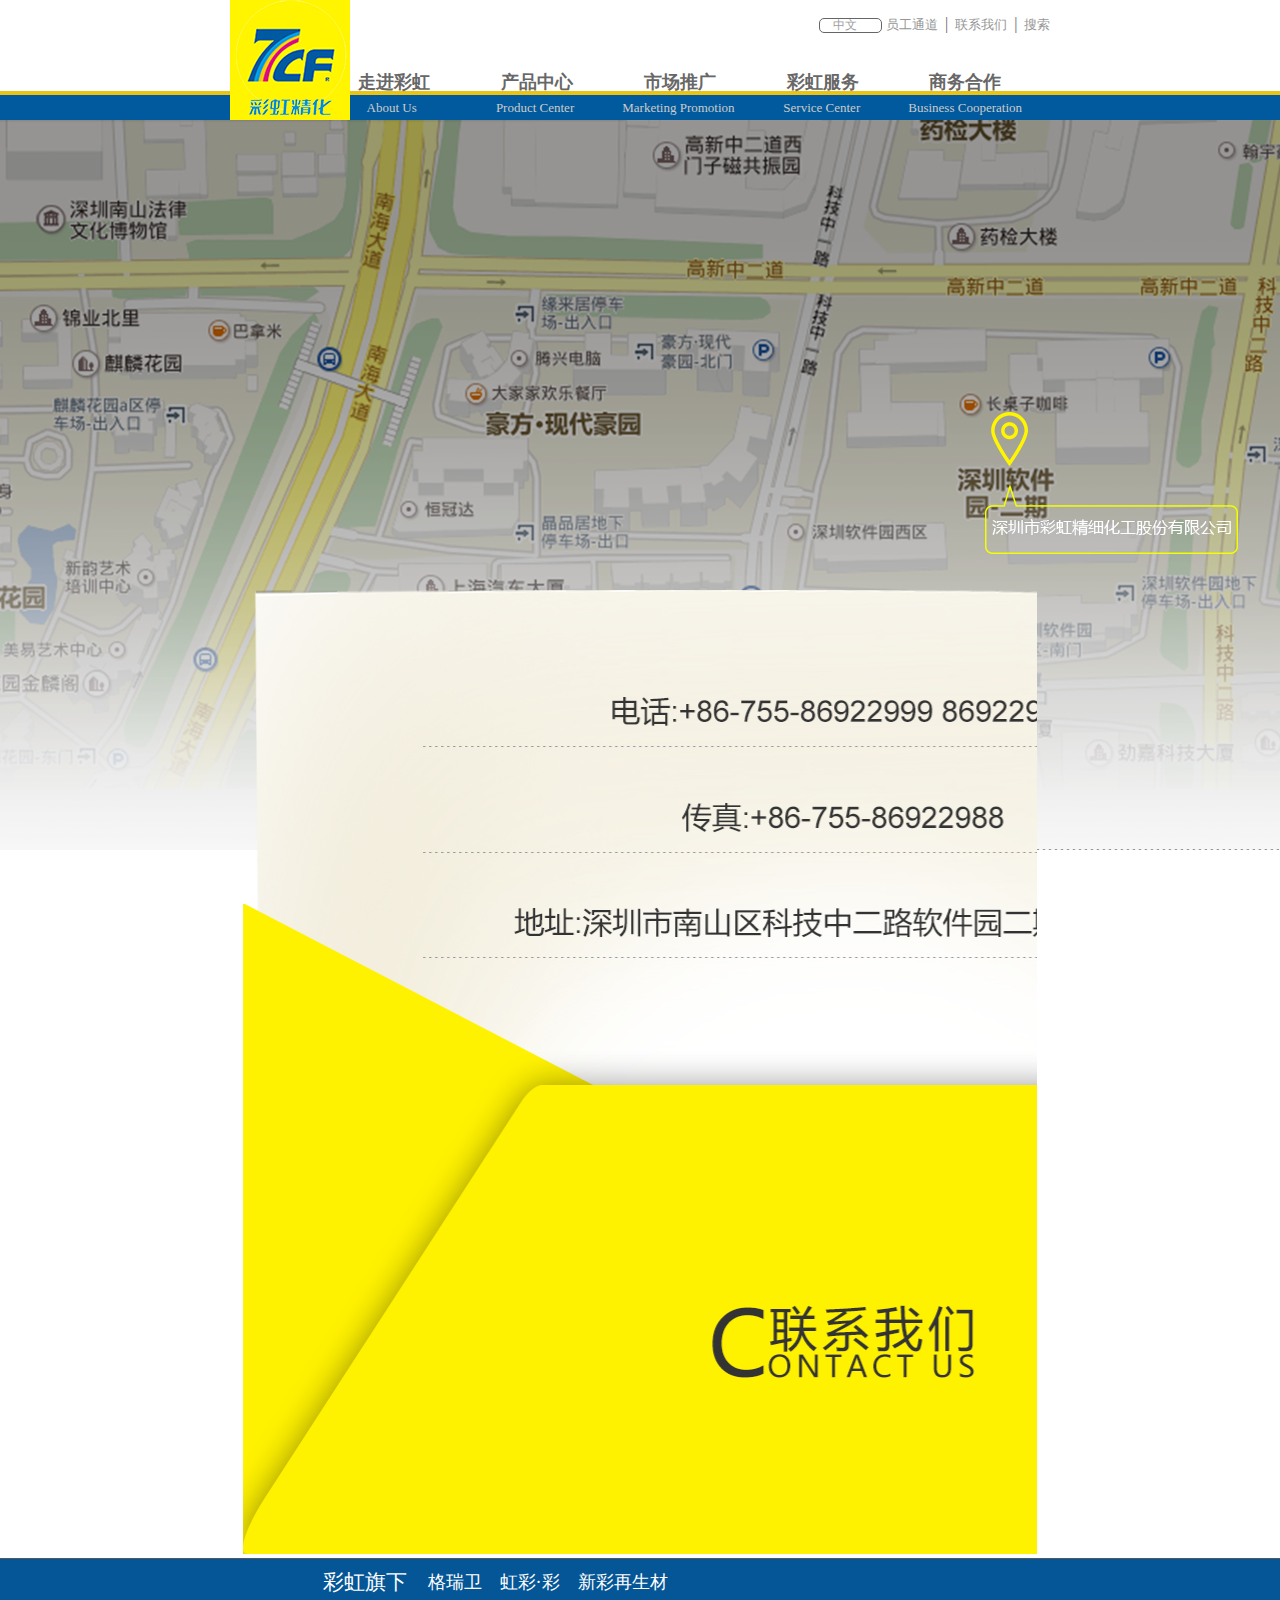
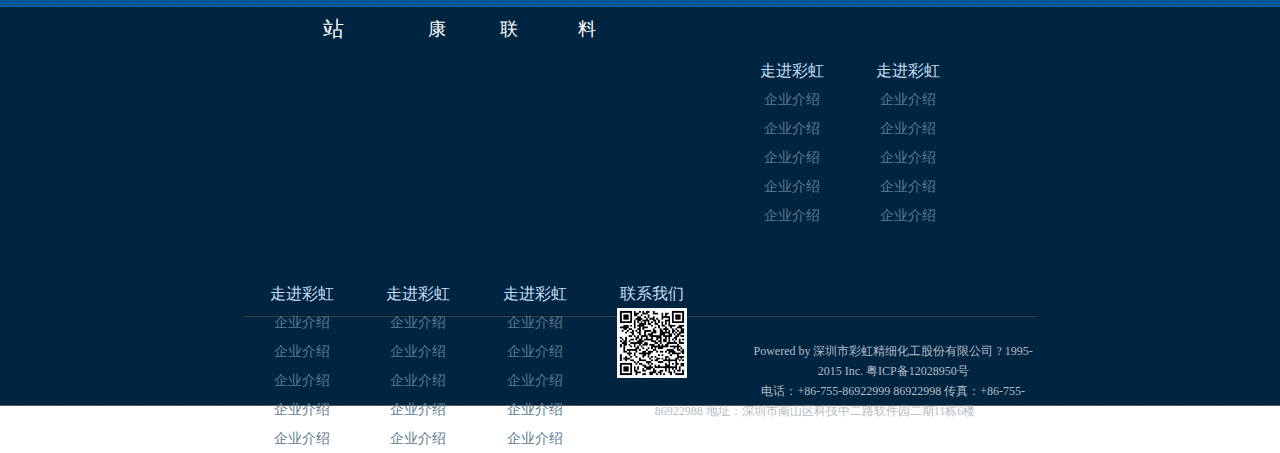
<file: contact.html>
<!DOCTYPE html>
<html>
	<head>
		<meta charset="UTF-8">
		<title>联系我们</title>
		<link rel="stylesheet" href="css/index.css" />
		<link rel="stylesheet" href="css/contact.css"/>
		<link rel="stylesheet" href="css/media.css" />
	</head>
	<body>
		<div class="header">
 		    <div class="head-top">
 		    	<div class="search">
 		    		 <input type="text" value="中文"/>
 		    		 <a href="#">员工通道</a><span>|</span><a href="#">联系我们</a><span>|</span><a href="#">搜索</a>
 		    	</div>
 		    	<ul>
					<li><a href="走进彩虹.html">走进彩虹</a></li>
					<li><a href="产品 二级页面/index.html">产品中心</a></li>
					<li><a href="市场推广.html">市场推广</a></li>
					<li><a href="彩虹服务.html">彩虹服务</a></li>
					<li><a href="商务合作.html">商务合作</a></li>
 		    	</ul>
 		    </div>
			<div class="head-center"></div>
			<div class="head-bottom">
				<ul>
					<li><a href="#">About Us</a></li>
					<li><a href="#">Product Center</a></li>
					<li><a href="#">Marketing Promotion</a></li>
					<li><a href="#">Service Center</a></li>
					<li><a href="#">Business Cooperation</a></li>
				</ul>
			</div>
			<div class="side-img"><img src="img/3_02.png"></div>
		</div>
		<div class="main">
			<div class="map"></div>
			<div class="letter"></div>
		</div>
		<div class="footer">
			<div class="footer-top">
				<div class="top-inner">
					<ul class="ul-top">
					  	<li><a href="#" class="li-first">彩虹旗下站</a></li>
					  	<li><a href="#">格瑞卫康</a></li>
					  	<li><a href="#">虹彩·彩联</a></li>
					  	<li><a href="#">新彩再生材料</a></li>
				    </ul>
				</div>
				
			</div>
			<div class="footer-bottom">
				 <div class="bottom-inner">
				 	<div class="bottom-top">
				 		<ul class="ul-float ul-left">
					 		<li>走进彩虹</li>
					 		<li><a href="#">企业介绍</a></li>
					 		<li><a href="#">企业介绍</a></li>
					 		<li><a href="#">企业介绍</a></li>
					 		<li><a href="#">企业介绍</a></li>
					 		<li><a href="#">企业介绍</a></li>
					 	</ul>
					 	<ul class="ul-float">
					 		<li>走进彩虹</li>
					 		<li><a href="#">企业介绍</a></li>
					 		<li><a href="#">企业介绍</a></li>
					 		<li><a href="#">企业介绍</a></li>
					 		<li><a href="#">企业介绍</a></li>
					 		<li><a href="#">企业介绍</a></li>
					 	</ul>
					 	<ul class="ul-float">
					 		<li>走进彩虹</li>
					 		<li><a href="#">企业介绍</a></li>
					 		<li><a href="#">企业介绍</a></li>
					 		<li><a href="#">企业介绍</a></li>
					 		<li><a href="#">企业介绍</a></li>
					 		<li><a href="#">企业介绍</a></li>
					 	</ul>
					 	<ul class="ul-float">
					 		<li>走进彩虹</li>
					 		<li><a href="#">企业介绍</a></li>
					 		<li><a href="#">企业介绍</a></li>
					 		<li><a href="#">企业介绍</a></li>
					 		<li><a href="#">企业介绍</a></li>
					 		<li><a href="#">企业介绍</a></li>
					 	</ul>
					 	<ul class="ul-float">
					 		<li>走进彩虹</li>
					 		<li><a href="#">企业介绍</a></li>
					 		<li><a href="#">企业介绍</a></li>
					 		<li><a href="#">企业介绍</a></li>
					 		<li><a href="#">企业介绍</a></li>
					 		<li><a href="#">企业介绍</a></li>
					 	</ul>
					 	<ul class="ul-float ul-right">
					 		<li>联系我们</li>
					 		<li><a href="#"><img src="img/3_60.jpg"/></a></li>
 					 	</ul>
				 	</div>
				 	<div class="bottom-bot">
				 		<p class="company">Powered by 深圳市彩虹精细化工股份有限公司 ? 1995-2015 Inc. 粤ICP备12028950号</p>
						<p>电话：+86-755-86922999 86922998   传真：+86-755-86922988   地址：深圳市南山区科技中二路软件园二期11栋6楼   </p>
				 	</div>
				 </div>
			</div>
		</div>
	</body>
</html>
</file>
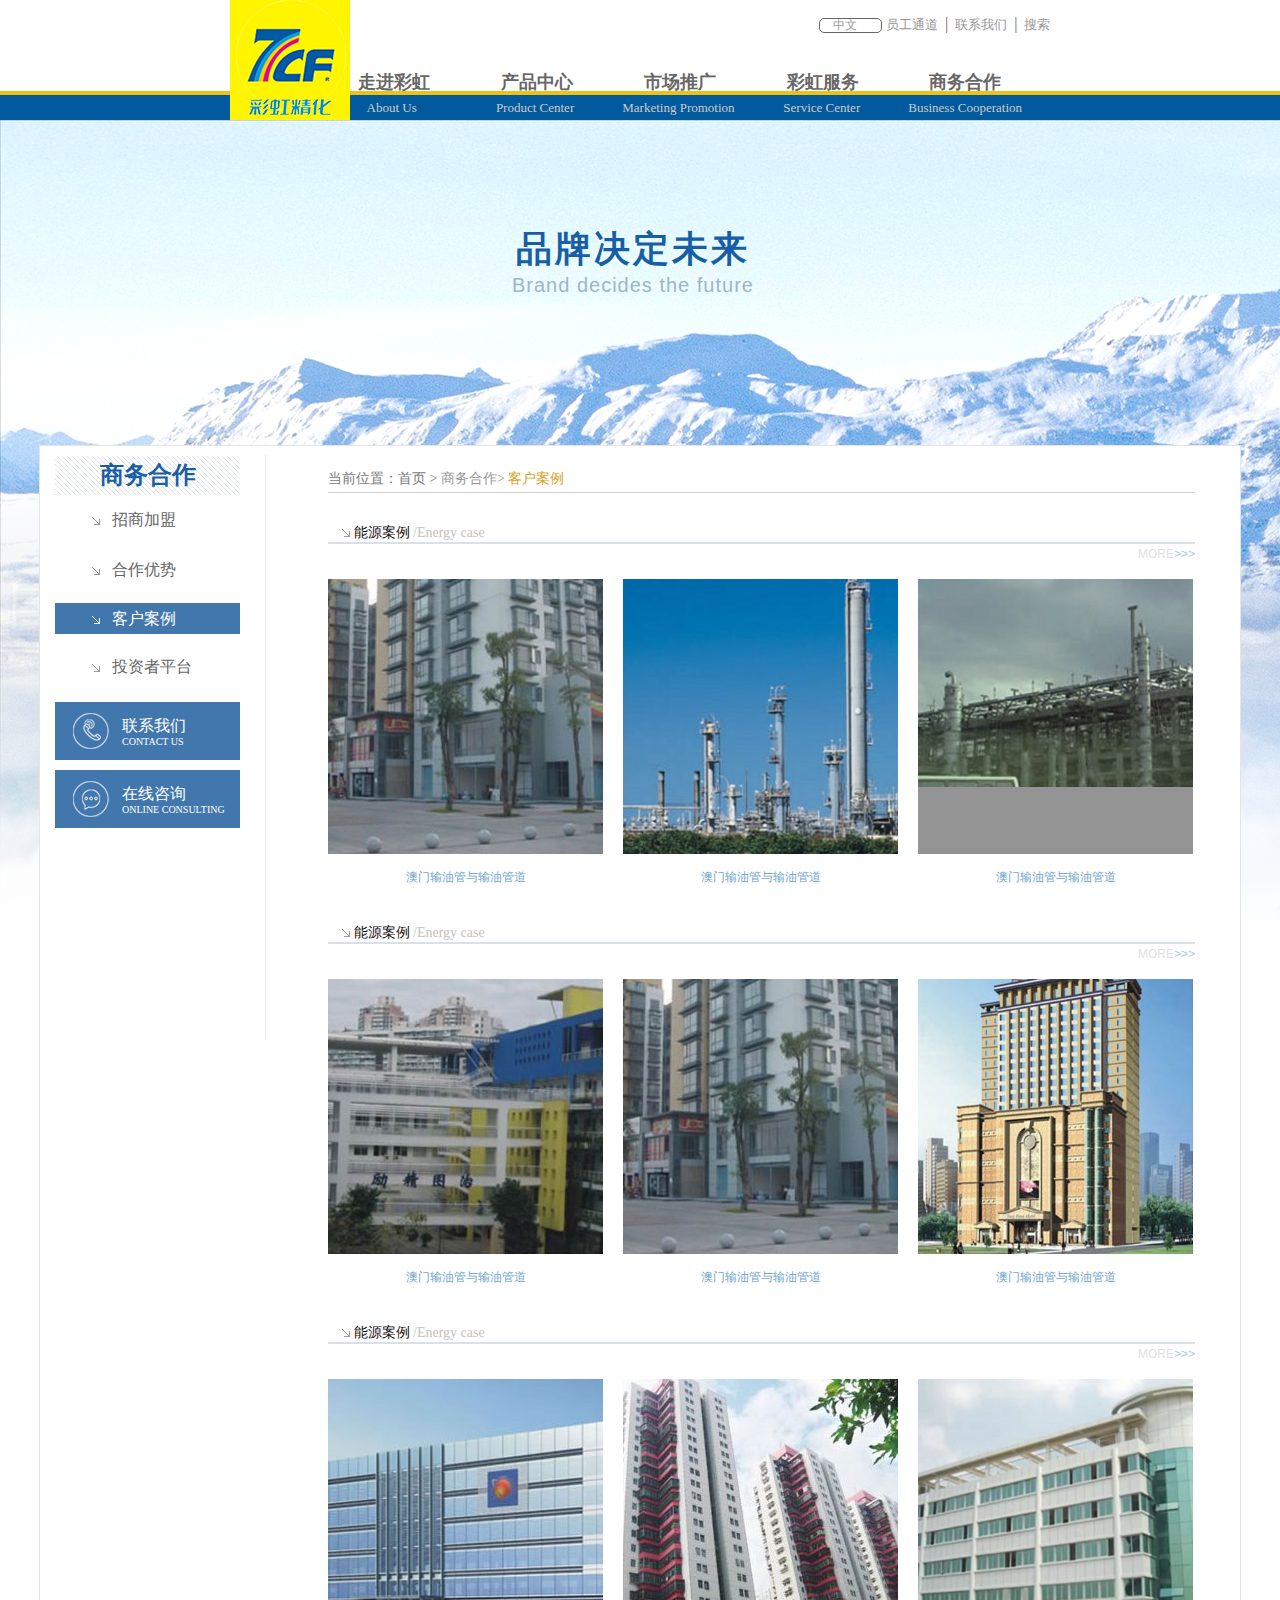
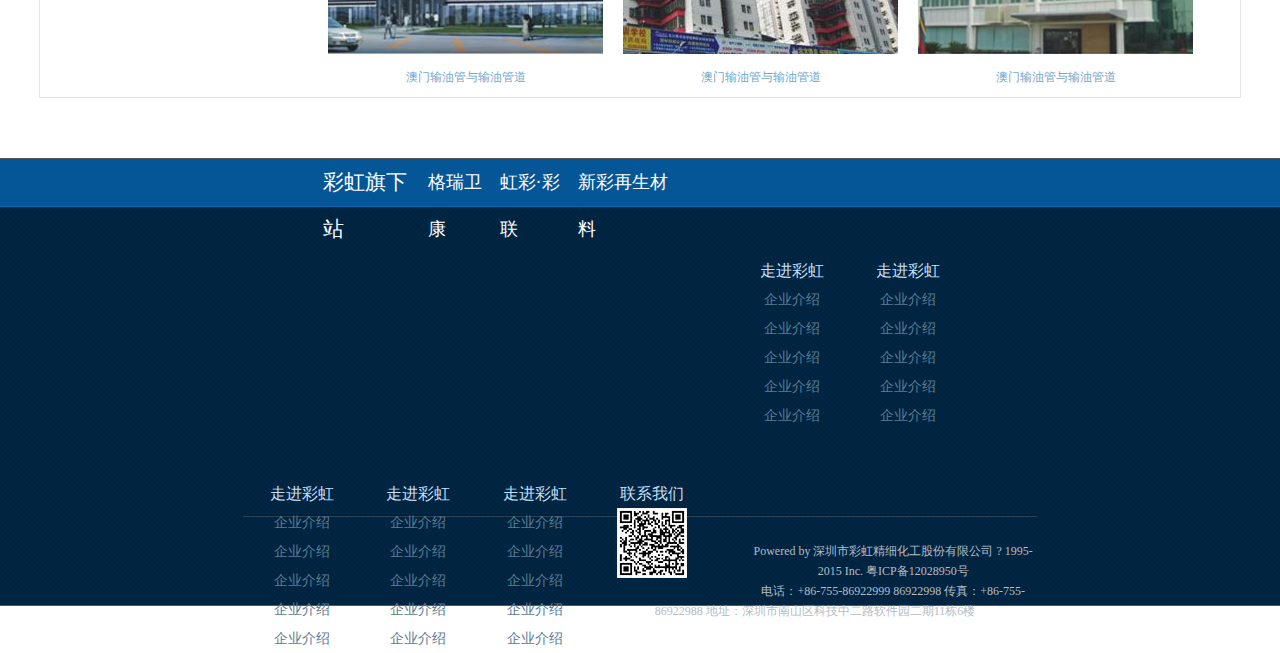
<file: cooperation.html>
<!DOCTYPE html>
<html>
	<head>
		<meta charset="UTF-8">
		<title>商务合作 客户案例</title>
 		<link rel="stylesheet" href="css/index.css" />
        <link rel="stylesheet" href="css/cooperation.css" /> 
 	</head>
	<body>
			<div class="header">
 		    <div class="head-top">
 		    	<div class="search">
 		    		 <input type="text" value="中文"/>
 		    		 <a href="#">员工通道</a><span>|</span><a href="#">联系我们</a><span>|</span><a href="#">搜索</a>
 		    	</div>
 		    	<ul>
					<li><a href="走进彩虹.html">走进彩虹</a></li>
					<li><a href="产品 二级页面/index.html">产品中心</a></li>
					<li><a href="市场推广.html">市场推广</a></li>
					<li><a href="彩虹服务.html">彩虹服务</a></li>
					<li><a href="商务合作.html">商务合作</a></li>
 		    	</ul>
 		    </div>
			<div class="head-center"></div>
			<div class="head-bottom">
				<ul>
					<li><a href="#">About Us</a></li>
					<li><a href="#">Product Center</a></li>
					<li><a href="#">Marketing Promotion</a></li>
					<li><a href="#">Service Center</a></li>
					<li><a href="#">Business Cooperation</a></li>
				</ul>
			</div>
			<div class="side-img"><img src="img/3_02.png"></div>
		</div>
		<div class="bg">
			<div class="bg-text">
				<h2>品牌决定未来</h2>
				<p>Brand decides the future</p>
			</div>
		</div>
		<div class="main">
			<div class="main-content">
						<div class="left-nav">
					<h3>商务合作</h3>
					<ul>
						<li><img src="img/813.png"><a href="#">招商加盟</a></li>
						<li><img src="img/813.png"><a href="#">合作优势</a></li>
						<li class="check"><div class="user"><img src="img/807.png"><a href="#" class="blue-img">客户案例</a></div></li>
						<li><img src="img/813.png"><a href="#">投资者平台</a></li>
	 			</ul>
					<div class="box">
						<img src="img/817.png">
						<div class="txt">
							<h4>联系我们</h4>
							<p>CONTACT US</p>
						</div>
					</div>
					<div class="box">
						<img src="img/820.png">
						<div class="txt">
							<h4>在线咨询</h4>
							<p>ONLINE CONSULTING</p>
						</div>
					</div>
				</div>
				<div class="right-line"></div>
				<div class="right-news">
					<div class="title">
						<span class="one">当前位置：首页  ></span>
						<span class="two">商务合作></span>
						<span class="three">客户案例</span>
					</div>
					<div class="text">
						<div class="news-text">
							<div class="text-title">
								<img src="img/813.png">
								<span class="case-title">能源案例</span>
								<span>/Energy case</span>
							</div>
							<div class="more-display"><a href="#">MORE</a><span>>>></span></div>
							<ul>
								<li><img src="img/713.jpg"><p>澳门输油管与输油管道</p></li>
								<li><img src="img/705.jpg"><p>澳门输油管与输油管道</p></li>
								<li class="last"><img src="img/7707.jpg"><p>澳门输油管与输油管道</p></li>
							</ul>
					    </div>
					</div>
					<div class="text">
						<div class="news-text">
							<div class="text-title">
								<img src="img/813.png">
								<span class="case-title">能源案例</span>
								<span>/Energy case</span>
							</div>
							<div class="more-display"><a href="#">MORE</a><span>>>></span></div>
							<ul>
								<li><img src="img/712.jpg"><p>澳门输油管与输油管道</p></li>
								<li><img src="img/713.jpg"><p>澳门输油管与输油管道</p></li>
								<li class="last"><img src="img/714.jpg"><p>澳门输油管与输油管道</p></li>
							</ul>
					    </div>
					</div>
					<div class="text">
						<div class="news-text">
							<div class="text-title">
								<img src="img/813.png">
								<span class="case-title">能源案例</span>
								<span>/Energy case</span>
							</div>
							<div class="more-display"><a href="#">MORE</a><span>>>></span></div>
							<ul>
								<li><img src="img/718.jpg"><p>澳门输油管与输油管道</p></li>
								<li><img src="img/719.jpg"><p>澳门输油管与输油管道</p></li>
								<li class="last"><img src="img/720.png"><p>澳门输油管与输油管道</p></li>
							</ul>
					    </div>
					</div>


				</div>
			</div>


		</div>
		<div class="footer">
			<div class="footer-top">
				<div class="top-inner">
					<ul class="ul-top">
					  	<li><a href="#" class="li-first">彩虹旗下站</a></li>
					  	<li><a href="#">格瑞卫康</a></li>
					  	<li><a href="#">虹彩·彩联</a></li>
					  	<li><a href="#">新彩再生材料</a></li>
				    </ul>
				</div>

			</div>
			<div class="footer-bottom">
				 <div class="bottom-inner">
				 	<div class="bottom-top">
				 		<ul class="ul-float ul-left">
					 		<li>走进彩虹</li>
					 		<li><a href="#">企业介绍</a></li>
					 		<li><a href="#">企业介绍</a></li>
					 		<li><a href="#">企业介绍</a></li>
					 		<li><a href="#">企业介绍</a></li>
					 		<li><a href="#">企业介绍</a></li>
					 	</ul>
					 	<ul class="ul-float">
					 		<li>走进彩虹</li>
					 		<li><a href="#">企业介绍</a></li>
					 		<li><a href="#">企业介绍</a></li>
					 		<li><a href="#">企业介绍</a></li>
					 		<li><a href="#">企业介绍</a></li>
					 		<li><a href="#">企业介绍</a></li>
					 	</ul>
					 	<ul class="ul-float">
					 		<li>走进彩虹</li>
					 		<li><a href="#">企业介绍</a></li>
					 		<li><a href="#">企业介绍</a></li>
					 		<li><a href="#">企业介绍</a></li>
					 		<li><a href="#">企业介绍</a></li>
					 		<li><a href="#">企业介绍</a></li>
					 	</ul>
					 	<ul class="ul-float">
					 		<li>走进彩虹</li>
					 		<li><a href="#">企业介绍</a></li>
					 		<li><a href="#">企业介绍</a></li>
					 		<li><a href="#">企业介绍</a></li>
					 		<li><a href="#">企业介绍</a></li>
					 		<li><a href="#">企业介绍</a></li>
					 	</ul>
					 	<ul class="ul-float">
					 		<li>走进彩虹</li>
					 		<li><a href="#">企业介绍</a></li>
					 		<li><a href="#">企业介绍</a></li>
					 		<li><a href="#">企业介绍</a></li>
					 		<li><a href="#">企业介绍</a></li>
					 		<li><a href="#">企业介绍</a></li>
					 	</ul>
					 	<ul class="ul-float ul-right">
					 		<li>联系我们</li>
					 		<li><a href="#"><img src="img/3_60.jpg"/></a></li>
 					 	</ul>
				 	</div>
				 	<div class="bottom-bot">
				 		<p class="company">Powered by 深圳市彩虹精细化工股份有限公司 ? 1995-2015 Inc. 粤ICP备12028950号</p>
						<p>电话：+86-755-86922999 86922998   传真：+86-755-86922988   地址：深圳市南山区科技中二路软件园二期11栋6楼   </p>
				 	</div>
				 </div>
			</div>
		</div>
	</body>
</html>
</file>
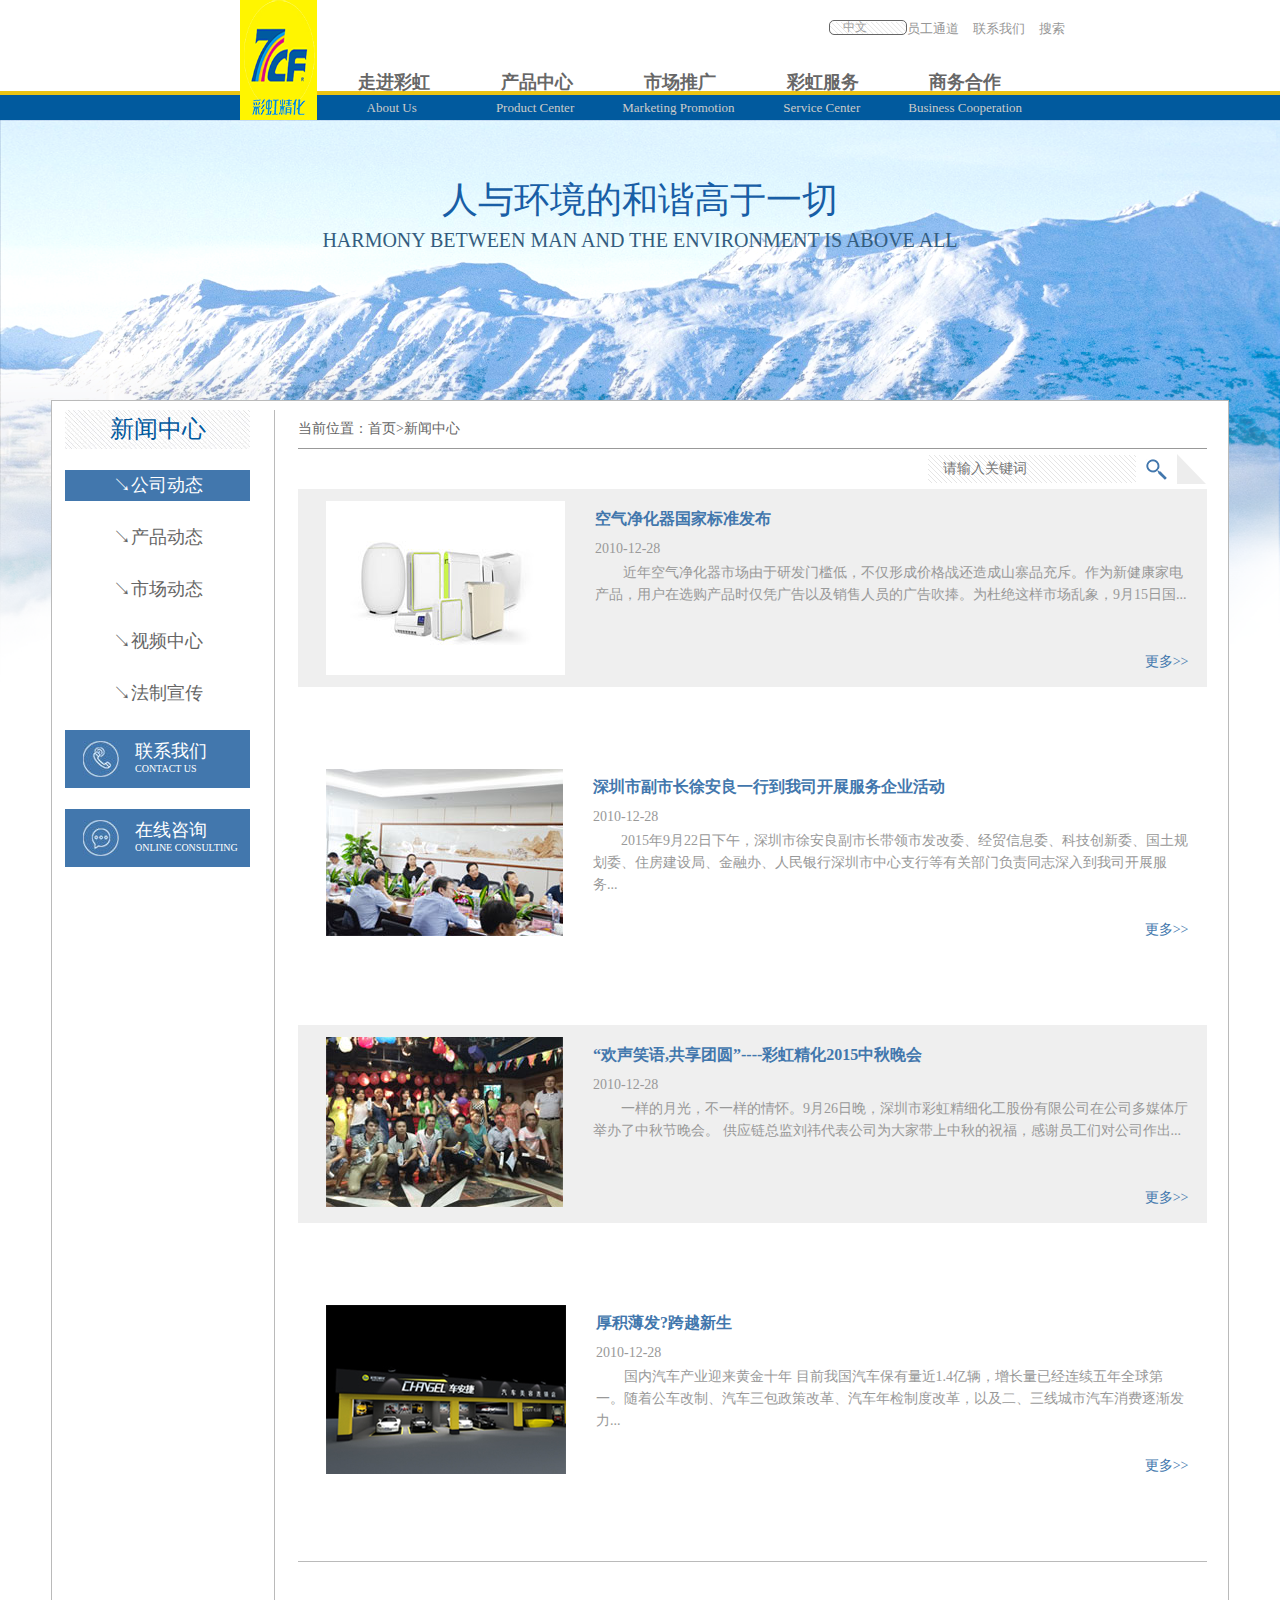
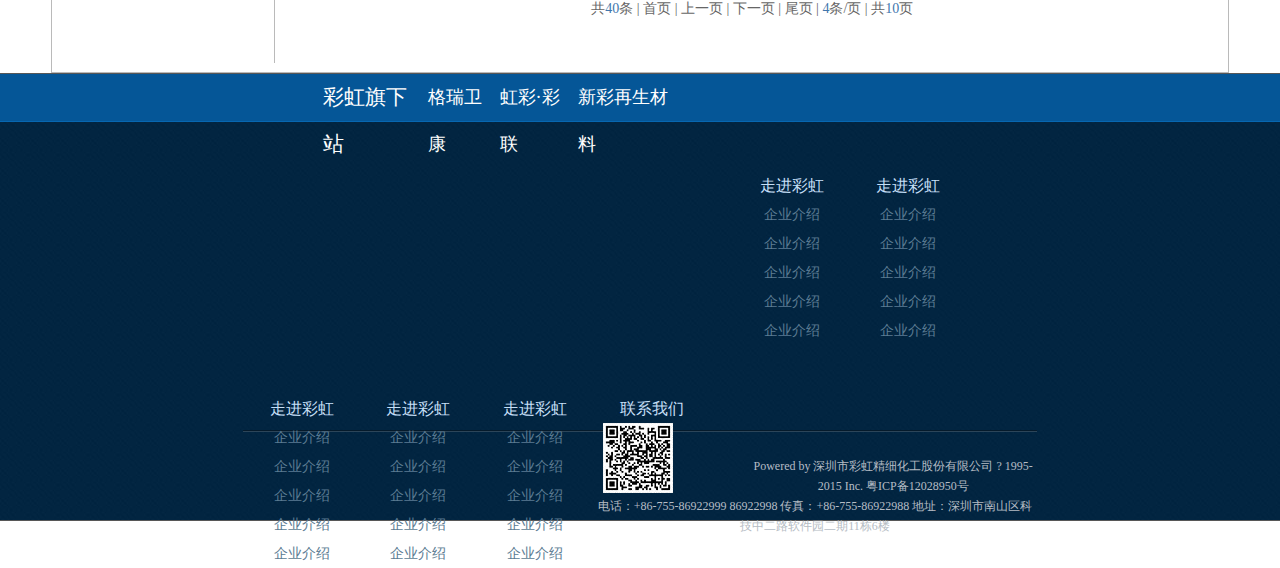
<file: 产品中心.html>
<!DOCTYPE html>
<html lang="en">
<head>
    <meta charset="UTF-8">
    <title>Title</title>
    <meta name="viewport" content="width=device-width,initial-scale=1">

    <link href="css/style.css" rel="stylesheet">
    <link href="css/新闻中心.css" rel="stylesheet">

    <style type="text/css">

    </style>
</head>
<body>
<div class="header">
    <div class="head-top">
        <div class="search">
            <input type="text" value="中文"/>
            <a href="#">员工通道</a><span>|</span><a href="#">联系我们</a><span>|</span><a href="#">搜索</a>
        </div>
        <ul>
            <li><a href="走进彩虹.html">走进彩虹</a></li>
            <li><a href="产品 二级页面/index.html">产品中心</a></li>
            <li><a href="市场推广.html">市场推广</a></li>
            <li><a href="彩虹服务.html">彩虹服务</a></li>
            <li><a href="商务合作.html">商务合作</a></li>
        </ul>
    </div>
    <div class="head-center"></div>
    <div class="head-bottom">
        <ul>
            <li><a href="#">About Us</a></li>
            <li><a href="#">Product Center</a></li>
            <li><a href="#">Marketing Promotion</a></li>
            <li><a href="#">Service Center</a></li>
            <li><a href="#">Business Cooperation</a></li>
        </ul>
    </div>
    <div class="side-img"><img src="images/3_02.png"></div>
</div>
<div class="bg">
    <div class="motto">
        <h1>人与环境的和谐高于一切</h1>
        <p>HARMONY BETWEEN MAN AND THE ENVIRONMENT IS ABOVE ALL</p>
    </div>
    <!--移动端-------------------------------->
    <div class="mobile-header">
        <img class="img3" src="images/新闻中心-移动端_03.jpg">
        <img class="img1" src="images/3_02.png">
        <img class="img2" src="images/彩虹服务二级页面_03.jpg">
    </div>
    <div class="mobile-section">
        <ul>
            <li class="li_top">
                <h4>新闻中心</h4>
                <p>News</p>
            </li>
            <li class="li1">
                <img src="images/新闻中心_07.jpg">
                <p>座谈会上，陈永弟先生介绍了彩虹精化未来的发展战略及发展方向、彩虹精化在国内的布局情况、彩虹精化和各子公司经营情况；希望加大与汕尾市政府及深汕特别合作区在新能源充电站、储能、新能源汽车运营等领域的投资合作... ... <span> &nbsp更多></span></p>
            </li>
            <li class="li_top">
                <h4>新闻中心</h4>
                <p>News</p>
            </li>

            <li class="li1">
                <img src="images/新闻中心_07.jpg">
                <p>座谈会上，陈永弟先生介绍了彩虹精化未来的发展战略及发展方向、彩虹精化在国内的布局情况、彩虹精化和各子公司经营情况；希望加大与汕尾市政府及深汕特别合作区在新能源充电站、储能、新能源汽车运营等领域的投资合作... ... <span> &nbsp更多></span></p>
            </li>
            <li class="li_top">
                <h4>新闻中心</h4>
                <p>News</p>
            </li>

            <li class="li1">
                <img src="images/新闻中心_07.jpg">
                <p>座谈会上，陈永弟先生介绍了彩虹精化未来的发展战略及发展方向、彩虹精化在国内的布局情况、彩虹精化和各子公司经营情况；希望加大与汕尾市政府及深汕特别合作区在新能源充电站、储能、新能源汽车运营等领域的投资合作... ... <span> &nbsp更多></span></p>
            </li>
            <li class="li2">
                <img src="images/J_06.jpg">
                <h3>招商加盟</h3>
                <p>OINING AGENT</p>
            </li>
            <li class="li4">
                <a class="a1" href="javascript:;"><img src="images/新闻中心-移动端_10.jpg">招商范围</a>
                <a class="a2" href="javascript:;"><img src="images/新闻中心-移动端_13.jpg">合作优势</a>
                <div class="clear"></div>
                <a class="a3" href="javascript:;">联系电话：0755-86922999</a>
            </li>
            <li class="li5">
                <a href="javascript:;">
                    <img src="images/彩虹服务二级页面_25.jpg">返回顶部
                </a>
            </li>
        </ul>
    </div>
    <div class="mobile-bot">
        <p>POWERED BU 深圳市彩虹精细化工股份有限公司</p>
        <p>© 1995-2015 INC.粤ICP备12028950号</p>
    </div>


    <!--pc------------------------------>
    <div class="section">
    <div class="section-left">
        <ul>
            <li class="li1"><a href="javascript:;">新闻中心</a></li>
            <li class="li2"><a href="javascript:;">↘公司动态</a></li>
            <li class="li3"><a href="javascript:;">↘产品动态</a></li>
            <li class="li4"><a href="javascript:;">↘市场动态</a></li>
            <li class="li5"><a href="javascript:;">↘视频中心</a></li>
            <li class="li6"><a href="javascript:;">↘法制宣传</a></li>
            <li class="li7"><a href="javascript:;"><p class="p1">联系我们</p><p class="p2">CONTACT US</p></a></li>
            <li class="li8"><a href="javascript:;"><p class="p1">在线咨询</p><p class="p2">ONLINE CONSULTING</p></a></li>
        </ul>
    </div>
    <div class="section-right">
        <div class="right-top">
            <p> 当前位置：首页>新闻中心 </p>
        </div>
        <div class="search">
            <input type="text" placeholder="请输入关键词">
            <a href="javascript:;"><img class="img1" src="images/产品-二级页面_08.png"></a>
            <img class="img2" src="images/产品-二级页面_05.png">
        </div>
        <div class="clear"></div>
        <ul>
            <li class="li1">
                <img src="images/新闻中心_03.jpg">
                <h4>空气净化器国家标准发布</h4>
                <p class="p1">2010-12-28</p>
                <p class="p2">近年空气净化器市场由于研发门槛低，不仅形成价格战还造成山寨品充斥。作为新健康家电产品，用户在选购产品时仅凭广告以及销售人员的广告吹捧。为杜绝这样市场乱象，9月15日国...</p>
                <a href="javascript:;"> 更多>></a>
            </li>
            <li class="li2">
                <img src="images/新闻中心_07.jpg">
                <h4>深圳市副市长徐安良一行到我司开展服务企业活动</h4>
                <p class="p1">2010-12-28</p>
                <p class="p2">2015年9月22日下午，深圳市徐安良副市长带领市发改委、经贸信息委、科技创新委、国土规划委、住房建设局、金融办、人民银行深圳市中心支行等有关部门负责同志深入到我司开展服务...</p>
                <a href="javascript:;"> 更多>></a>
            </li>
            <li class="li1">
                <img src="images/新闻中心_09.jpg">
                <h4>“欢声笑语,共享团圆”----彩虹精化2015中秋晚会</h4>
                <p class="p1">2010-12-28</p>
                <p class="p2">一样的月光，不一样的情怀。9月26日晚，深圳市彩虹精细化工股份有限公司在公司多媒体厅举办了中秋节晚会。 供应链总监刘祎代表公司为大家带上中秋的祝福，感谢员工们对公司作出...</p>
                <a href="javascript:;"> 更多>></a>
            </li>
            <li class="li2">
                <img src="images/新闻中心_11.png">
                <h4>厚积薄发?跨越新生</h4>
                <p class="p1">2010-12-28</p>
                <p class="p2">国内汽车产业迎来黄金十年 目前我国汽车保有量近1.4亿辆，增长量已经连续五年全球第一。随着公车改制、汽车三包政策改革、汽车年检制度改革，以及二、三线城市汽车消费逐渐发力...</p>
                <a href="javascript:;"> 更多>></a>
            </li>
        </ul>
        <div class="right-fot">
            <p>共<span>40</span>条 | <a href="javascript:;">首页</a> | <a href="javascript:;">上一页</a> | <a href="javascript:;">下一页</a> | <a href="javascript:;">尾页</a> | <span>4</span>条/页 | 共<span>10</span>页</p>
        </div>
    </div>
    <div class="clear"></div>
</div>
</div>
<div class="footer">
    <div class="footer-top">
        <div class="top-inner">
            <ul class="ul-top">
                <li><a href="#" class="li-first">彩虹旗下站</a></li>
                <li><a href="#">格瑞卫康</a></li>
                <li><a href="#">虹彩·彩联</a></li>
                <li><a href="#">新彩再生材料</a></li>
            </ul>
        </div>

    </div>
    <div class="footer-bottom">
        <div class="bottom-inner">
            <div class="bottom-top">
                <ul class="ul-float ul-left">
                    <li>走进彩虹</li>
                    <li><a href="#">企业介绍</a></li>
                    <li><a href="#">企业介绍</a></li>
                    <li><a href="#">企业介绍</a></li>
                    <li><a href="#">企业介绍</a></li>
                    <li><a href="#">企业介绍</a></li>
                </ul>
                <ul class="ul-float">
                    <li>走进彩虹</li>
                    <li><a href="#">企业介绍</a></li>
                    <li><a href="#">企业介绍</a></li>
                    <li><a href="#">企业介绍</a></li>
                    <li><a href="#">企业介绍</a></li>
                    <li><a href="#">企业介绍</a></li>
                </ul>
                <ul class="ul-float">
                    <li>走进彩虹</li>
                    <li><a href="#">企业介绍</a></li>
                    <li><a href="#">企业介绍</a></li>
                    <li><a href="#">企业介绍</a></li>
                    <li><a href="#">企业介绍</a></li>
                    <li><a href="#">企业介绍</a></li>
                </ul>
                <ul class="ul-float">
                    <li>走进彩虹</li>
                    <li><a href="#">企业介绍</a></li>
                    <li><a href="#">企业介绍</a></li>
                    <li><a href="#">企业介绍</a></li>
                    <li><a href="#">企业介绍</a></li>
                    <li><a href="#">企业介绍</a></li>
                </ul>
                <ul class="ul-float">
                    <li>走进彩虹</li>
                    <li><a href="#">企业介绍</a></li>
                    <li><a href="#">企业介绍</a></li>
                    <li><a href="#">企业介绍</a></li>
                    <li><a href="#">企业介绍</a></li>
                    <li><a href="#">企业介绍</a></li>
                </ul>
                <ul class="ul-float ul-right">
                    <li>联系我们</li>
                    <li><a href="#"><img src="images/3_60.jpg"/></a></li>
                </ul>
            </div>
            <div class="bottom-bot">
                <p class="company">Powered by 深圳市彩虹精细化工股份有限公司 ? 1995-2015 Inc. 粤ICP备12028950号</p>
                <p>电话：+86-755-86922999 86922998   传真：+86-755-86922988   地址：深圳市南山区科技中二路软件园二期11栋6楼   </p>
            </div>
        </div>
    </div>
</div>

</body>
</html>
</file>
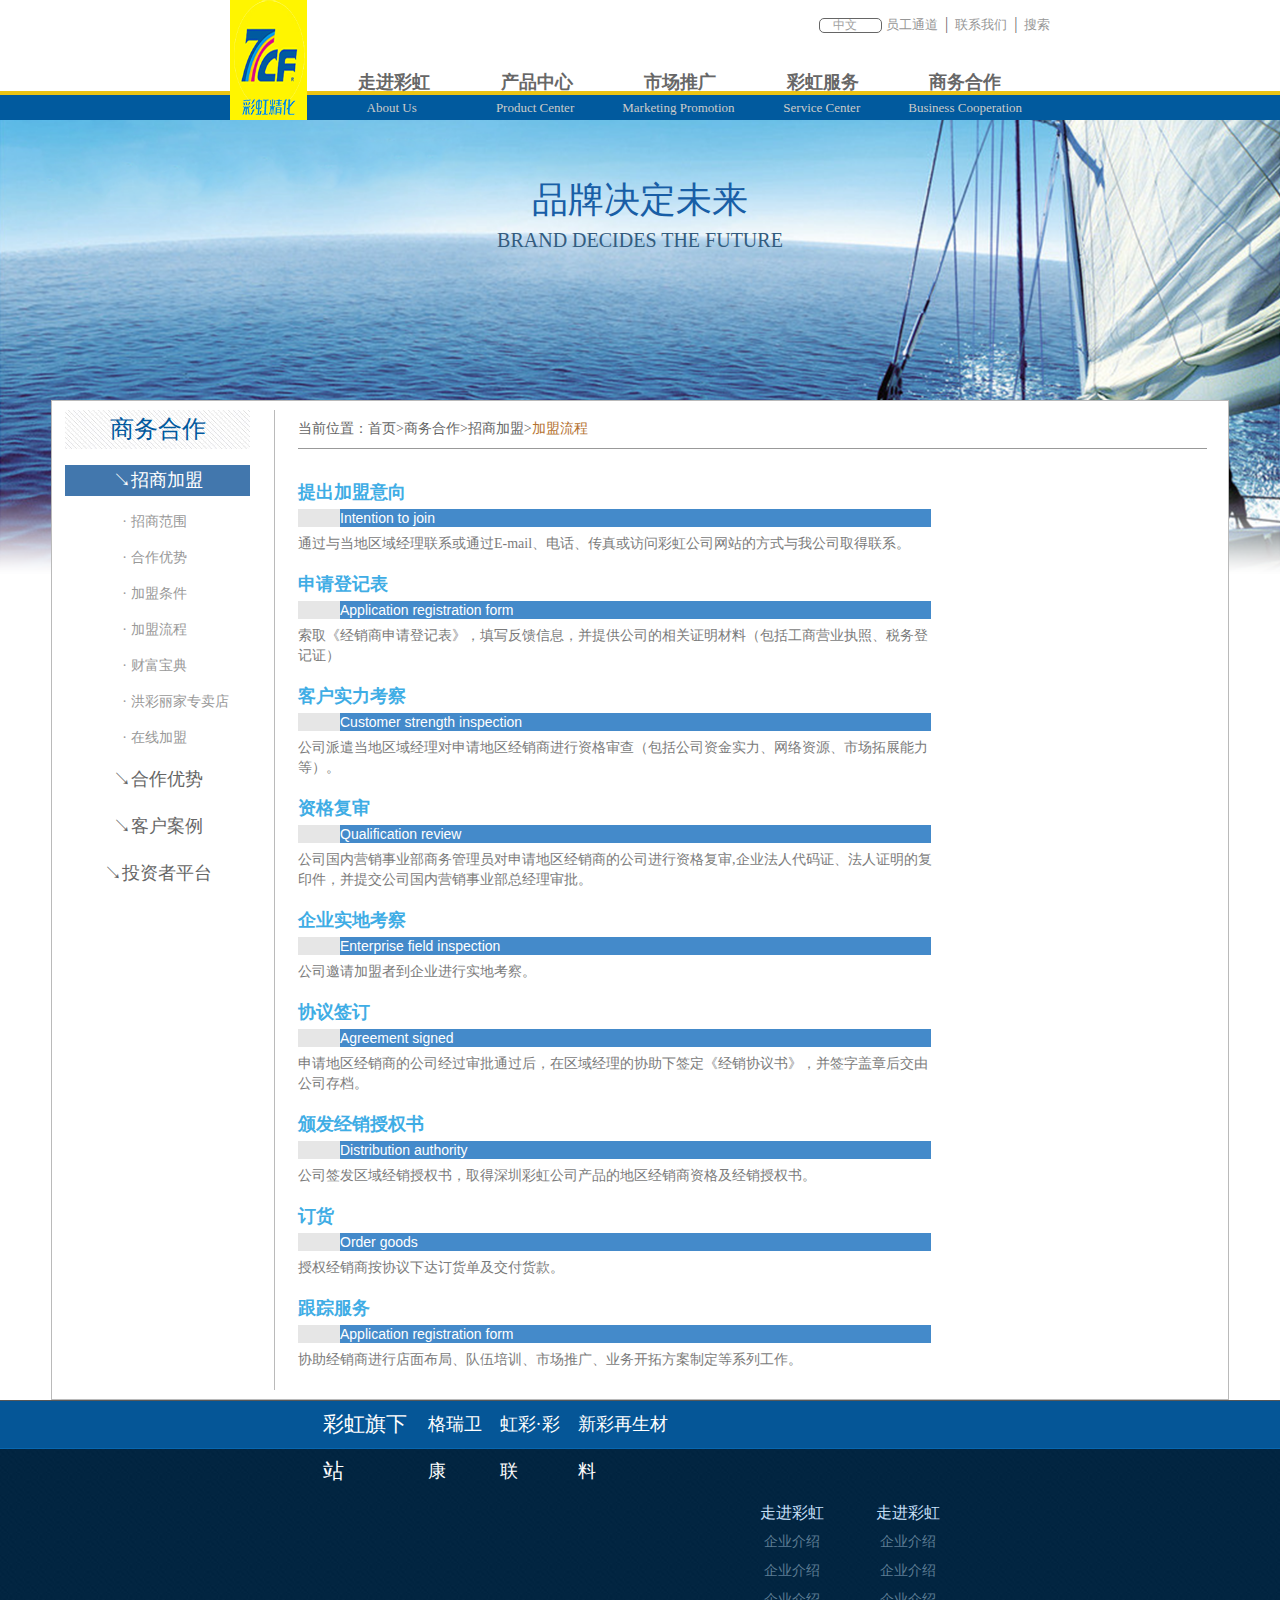
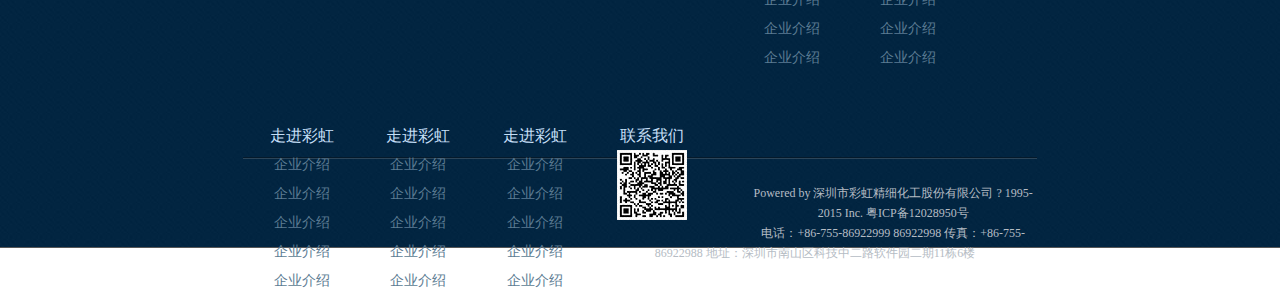
<file: 商务合作.html>
<!DOCTYPE html>
<html lang="en">
<head>
    <meta charset="UTF-8">
    <title>Title</title>
    <meta name="viewport" content="width=device-width,initial-scale=1">

    <link href="css/style.css" rel="stylesheet">
    <link href="css/商务合作.css" rel="stylesheet">

    <style type="text/css">
    </style>
</head>
<body>
<div class="header">
    <div class="head-top">
        <div class="search">
            <input type="text" value="中文"/>
            <a href="#">员工通道</a><span>|</span><a href="#">联系我们</a><span>|</span><a href="#">搜索</a>
        </div>
        <ul>
            <li><a href="走进彩虹.html">走进彩虹</a></li>
 		    		<li><a href="产品 二级页面/index.html">产品中心</a></li>
 		    		<li><a href="市场推广.html">市场推广</a></li>
 		    		<li><a href="彩虹服务.html">彩虹服务</a></li>
 		    		<li><a href="javascript:;">商务合作</a></li>
        </ul>
    </div>
    <div class="head-center"></div>
    <div class="head-bottom">
        <ul>
            <li><a href="#">About Us</a></li>
            <li><a href="#">Product Center</a></li>
            <li><a href="#">Marketing Promotion</a></li>
            <li><a href="#">Service Center</a></li>
            <li><a href="#">Business Cooperation</a></li>
        </ul>
    </div>
    <div class="side-img"><img src="images/3_02.png"></div>
</div>
<div class="bg">
    <div class="motto">
        <h1>品牌决定未来</h1>
        <p>BRAND DECIDES THE FUTURE</p>
    </div>
    <!--移动端-------------------------------->
    <div class="mobile-header">
        <img class="img3" src="images/新闻中心-移动端_03.jpg">
        <img class="img1" src="images/3_02.png">
        <img class="img2" src="images/彩虹服务二级页面_03.jpg">
    </div>
    <div class="mobile-section">
        <ul>
            <li class="li_top">
                <h4>商务合作</h4>
                <p>Business cooperation</p>
                <a href="javascript:;"><img src="images/上三角_03.jpg"> </a>
            </li>
            <li class="li1">
                <img src="images/商务合作三级页面移动端wancheng_03.jpg">
                <p>秉承“为客户创造价值”的经营理念，彩虹国内营销中心配备精英化的市场业务人员、商务管理人员、技术服务人员、平面设计人员、市场策划人员和文化宣传人员，彩虹形成了一整套流程化、专业、商务... ... <span> &nbsp更多></span></p>
            </li>
            <li class="tab">
                <h3>招商加盟 <span>&nbspJoin</span></h3>
                <h3>合作优势 <span>&nbspCooperative advantage</span></h3>
                <h3>客户案例 <span>&nbspCustomer case</span></h3>
                <h3>投资者平台 <span>&nbspInvastor platform</span></h3>
            </li>
            <li class="li2">
                <img src="images/C_10.jpg">
                <h3>招商加盟</h3>
                <p>OINING AGENT</p>
            </li>
            <li class="li3">
                <h4>提出加盟意向</h4>
                <div class="_box">
                    <p>Intention to join</p>
                </div>
                <p>
                    通过与当地区域经理联系或通过E-mail、电话、传真或访问彩虹公司网站的方式与我公司取得联系。
                </p>
            </li>
            <li class="li3">
                <h4>提出加盟意向</h4>
                <div class="_box">
                    <p>Intention to join</p>
                </div>
                <p>
                    通过与当地区域经理联系或通过E-mail、电话、传真或访问彩虹公司网站的方式与我公司取得联系。
                </p>
            </li>
            <li class="li3">
                <h4>提出加盟意向</h4>
                <div class="_box">
                    <p>Intention to join</p>
                </div>
                <p>
                    通过与当地区域经理联系或通过E-mail、电话、传真或访问彩虹公司网站的方式与我公司取得联系。
                </p>
            </li>
            <li class="li3">
                <h4>提出加盟意向</h4>
                <div class="_box">
                    <p>Intention to join</p>
                </div>
                <p>
                    通过与当地区域经理联系或通过E-mail、电话、传真或访问彩虹公司网站的方式与我公司取得联系。
                </p>
            </li>
            <li class="li3">
                <h4>提出加盟意向</h4>
                <div class="_box">
                    <p>Intention to join</p>
                </div>
                <p>
                    通过与当地区域经理联系或通过E-mail、电话、传真或访问彩虹公司网站的方式与我公司取得联系。
                </p>
            </li>
            <li class="li3">
                <h4>提出加盟意向</h4>
                <div class="_box">
                    <p>Intention to join</p>
                </div>
                <p>
                    通过与当地区域经理联系或通过E-mail、电话、传真或访问彩虹公司网站的方式与我公司取得联系。
                </p>
            </li>
            <li class="li3">
                <h4>提出加盟意向</h4>
                <div class="_box">
                    <p>Intention to join</p>
                </div>
                <p>
                    通过与当地区域经理联系或通过E-mail、电话、传真或访问彩虹公司网站的方式与我公司取得联系。
                </p>
            </li>
            <li class="li3">
                <h4>提出加盟意向</h4>
                <div class="_box">
                    <p>Intention to join</p>
                </div>
                <p>
                    通过与当地区域经理联系或通过E-mail、电话、传真或访问彩虹公司网站的方式与我公司取得联系。
                </p>
            </li>
            <li class="li3">
                <h4>提出加盟意向</h4>
                <div class="_box">
                    <p>Intention to join</p>
                </div>
                <p>
                    通过与当地区域经理联系或通过E-mail、电话、传真或访问彩虹公司网站的方式与我公司取得联系。
                </p>
            </li>
            <li class="li4">
                <a class="a1" href="javascript:;"><img src="images/新闻中心-移动端_10.jpg">招商范围</a>
                <a class="a2" href="javascript:;"><img src="images/新闻中心-移动端_13.jpg">合作优势</a>
                <div class="clear"></div>
                <a class="a3" href="javascript:;">联系电话：0755-86922999</a>
            </li>
            <li class="li5">
                <a href="javascript:;">
                    <img src="images/彩虹服务二级页面_25.jpg">返回顶部
                </a>
            </li>
        </ul>
    </div>
    <div class="mobile-bot">
        <p>POWERED BU 深圳市彩虹精细化工股份有限公司</p>
        <p>© 1995-2015 INC.粤ICP备12028950号</p>
    </div>


    <!--pc------------------------------>

    <div class="section">
    <div class="section-left">
        <ul>
            <li class="li1"><a href="javascript:;">商务合作</a></li>
            <li class="li3"><a href="javascript:;">↘招商加盟</a></li>
            <li class="li4"><a href="javascript:;">· 招商范围</a></li>
            <li class="li4"><a href="javascript:;">· 合作优势</a></li>
            <li class="li4"><a href="javascript:;">· 加盟条件</a></li>
            <li class="li4"><a href="javascript:;">· 加盟流程</a></li>
            <li class="li4"><a href="javascript:;">· 财富宝典</a></li>
            <li class="li4"><a href="javascript:;">· 洪彩丽家专卖店</a></li>
            <li class="li4"><a href="javascript:;">· 在线加盟</a></li>
            <li class="li5"><a href="javascript:;">↘合作优势</a></li>
            <li class="li5"><a href="javascript:;">↘客户案例</a></li>
            <li class="li5"><a href="javascript:;">↘投资者平台</a></li>
        </ul>
    </div>
    <div class="section-right">
        <div class="right-top">
            <p> 当前位置：首页>商务合作>招商加盟><span>加盟流程</span> </p>
        </div>
        <div class="inner">
            <ul>
                <li>
                    <h3>提出加盟意向</h3>
                    <div class="box">
                        <p>Intention to join</p>
                    </div>
                    <p>通过与当地区域经理联系或通过E-mail、电话、传真或访问彩虹公司网站的方式与我公司取得联系。</p>
                </li>
                <li>
                    <h3>申请登记表</h3>
                    <div class="box">
                        <p>Application registration form</p>
                    </div>
                    <p>索取《经销商申请登记表》，填写反馈信息，并提供公司的相关证明材料（包括工商营业执照、税务登记证）
                    </p>
                </li>
                <li>
                    <h3>客户实力考察</h3>
                    <div class="box">
                        <p>Customer strength inspection</p>
                    </div>
                    <p>公司派遣当地区域经理对申请地区经销商进行资格审查（包括公司资金实力、网络资源、市场拓展能力等）。</p>
                </li>
                <li>
                    <h3>资格复审</h3>
                    <div class="box">
                        <p>Qualification review</p>
                    </div>
                    <p>公司国内营销事业部商务管理员对申请地区经销商的公司进行资格复审,企业法人代码证、法人证明的复印件，并提交公司国内营销事业部总经理审批。
                    </p>
                </li>
                <li>
                    <h3>企业实地考察</h3>
                    <div class="box">
                        <p>Enterprise field inspection</p>
                    </div>
                    <p>公司邀请加盟者到企业进行实地考察。</p>
                </li>
                <li>
                    <h3>协议签订</h3>
                    <div class="box">
                        <p>Agreement signed</p>
                    </div>
                    <p>申请地区经销商的公司经过审批通过后，在区域经理的协助下签定《经销协议书》，并签字盖章后交由公司存档。</p>
                </li>
                <li>
                    <h3>颁发经销授权书</h3>
                    <div class="box">
                        <p>Distribution authority</p>
                    </div>
                    <p>公司签发区域经销授权书，取得深圳彩虹公司产品的地区经销商资格及经销授权书。</p>
                </li>
                <li>
                    <h3>订货</h3>
                    <div class="box">
                        <p>Order goods</p>
                    </div>
                    <p>授权经销商按协议下达订货单及交付货款。</p>
                </li>
                <li>
                    <h3>跟踪服务</h3>
                    <div class="box">
                        <p>Application registration form</p>
                    </div>
                    <p>协助经销商进行店面布局、队伍培训、市场推广、业务开拓方案制定等系列工作。</p>
                </li>
            </ul>
        </div>


    </div>
    <div class="clear"></div>
</div>
</div>
<div class="footer">
    <div class="footer-top">
        <div class="top-inner">
            <ul class="ul-top">
                <li><a href="#" class="li-first">彩虹旗下站</a></li>
                <li><a href="#">格瑞卫康</a></li>
                <li><a href="#">虹彩·彩联</a></li>
                <li><a href="#">新彩再生材料</a></li>
            </ul>
        </div>

    </div>
    <div class="footer-bottom">
        <div class="bottom-inner">
            <div class="bottom-top">
                <ul class="ul-float ul-left">
                    <li>走进彩虹</li>
                    <li><a href="#">企业介绍</a></li>
                    <li><a href="#">企业介绍</a></li>
                    <li><a href="#">企业介绍</a></li>
                    <li><a href="#">企业介绍</a></li>
                    <li><a href="#">企业介绍</a></li>
                </ul>
                <ul class="ul-float">
                    <li>走进彩虹</li>
                    <li><a href="#">企业介绍</a></li>
                    <li><a href="#">企业介绍</a></li>
                    <li><a href="#">企业介绍</a></li>
                    <li><a href="#">企业介绍</a></li>
                    <li><a href="#">企业介绍</a></li>
                </ul>
                <ul class="ul-float">
                    <li>走进彩虹</li>
                    <li><a href="#">企业介绍</a></li>
                    <li><a href="#">企业介绍</a></li>
                    <li><a href="#">企业介绍</a></li>
                    <li><a href="#">企业介绍</a></li>
                    <li><a href="#">企业介绍</a></li>
                </ul>
                <ul class="ul-float">
                    <li>走进彩虹</li>
                    <li><a href="#">企业介绍</a></li>
                    <li><a href="#">企业介绍</a></li>
                    <li><a href="#">企业介绍</a></li>
                    <li><a href="#">企业介绍</a></li>
                    <li><a href="#">企业介绍</a></li>
                </ul>
                <ul class="ul-float">
                    <li>走进彩虹</li>
                    <li><a href="#">企业介绍</a></li>
                    <li><a href="#">企业介绍</a></li>
                    <li><a href="#">企业介绍</a></li>
                    <li><a href="#">企业介绍</a></li>
                    <li><a href="#">企业介绍</a></li>
                </ul>
                <ul class="ul-float ul-right">
                    <li>联系我们</li>
                    <li><a href="#"><img src="images/3_60.jpg"/></a></li>
                </ul>
            </div>
            <div class="bottom-bot">
                <p class="company">Powered by 深圳市彩虹精细化工股份有限公司 ? 1995-2015 Inc. 粤ICP备12028950号</p>
                <p>电话：+86-755-86922999 86922998   传真：+86-755-86922988   地址：深圳市南山区科技中二路软件园二期11栋6楼   </p>
            </div>
        </div>
    </div>
</div>

</body>
</html>
</file>
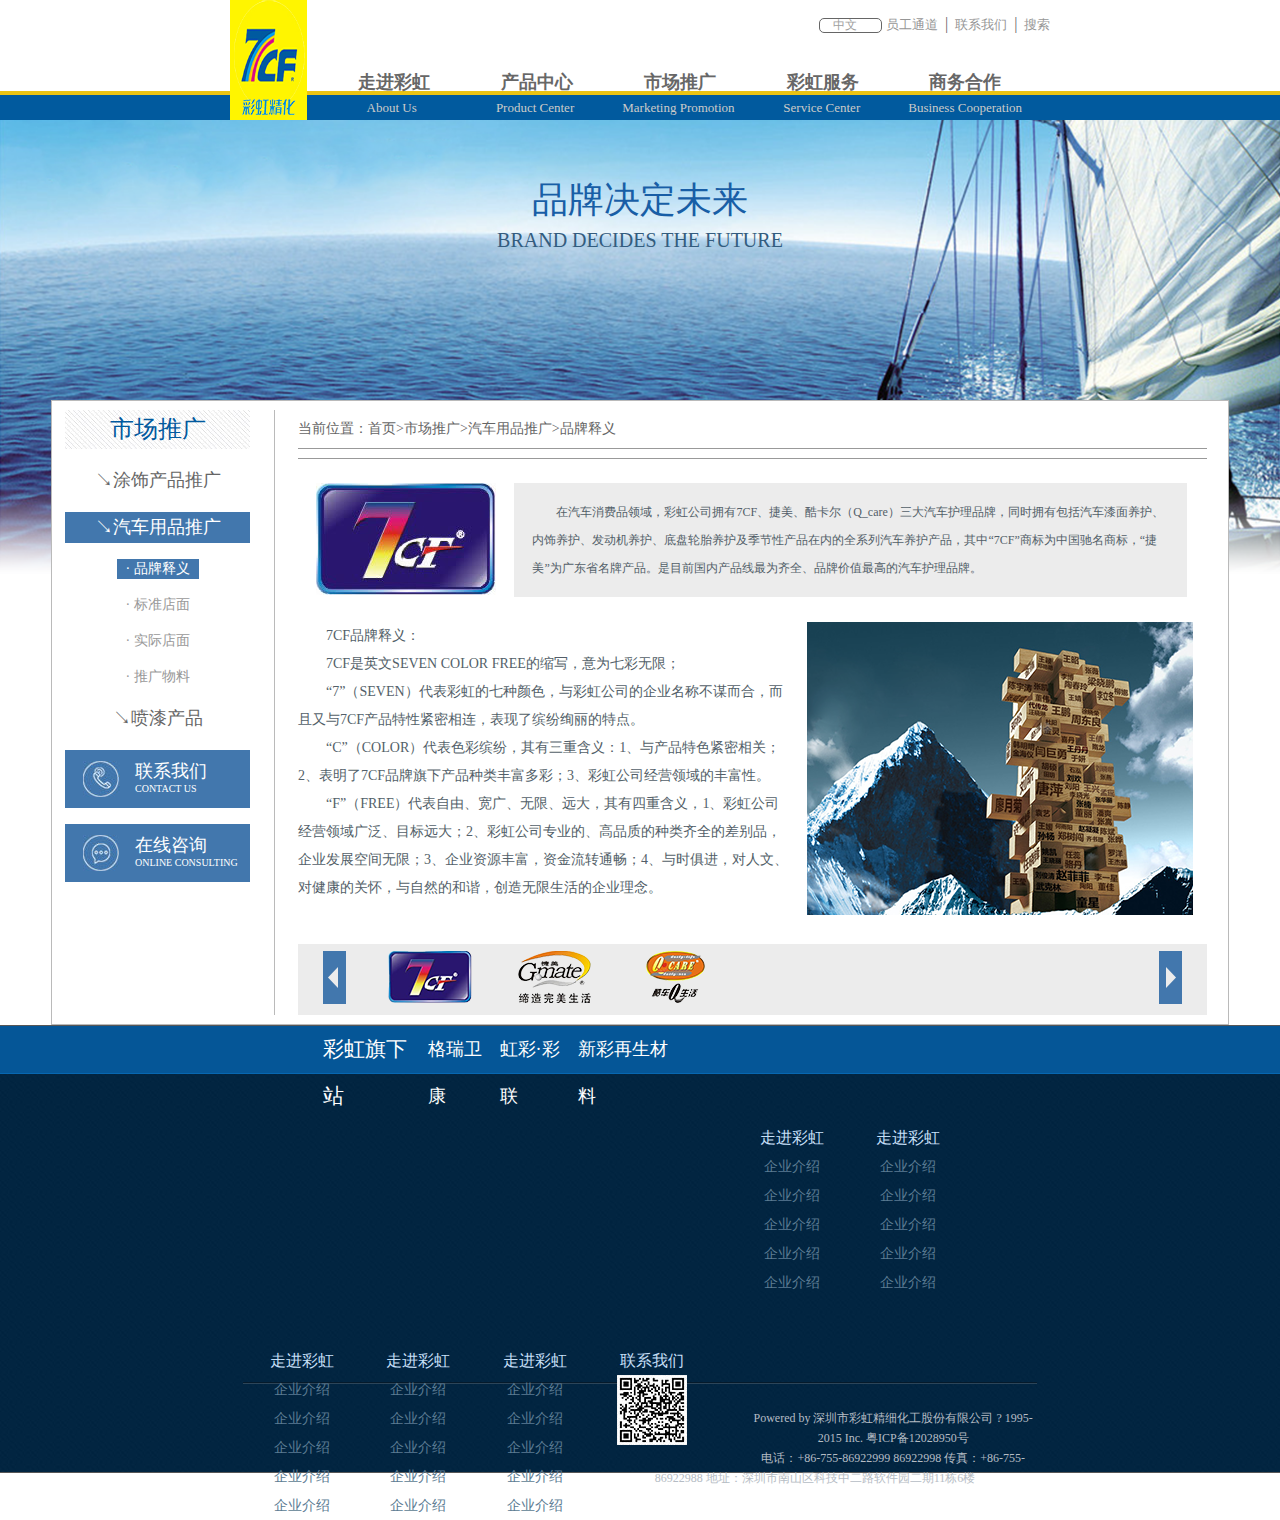
<file: 市场推广.html>
<!DOCTYPE html>
<html lang="en">
<head>
    <meta charset="UTF-8">
    <title>Title</title>
    <meta name="viewport" content="width=device-width,initial-scale=1">

    <link href="css/style.css" rel="stylesheet">
    <link href="css/市场推广.css" rel="stylesheet">

    <style type="text/css">
    </style>
</head>
<body>
<div class="header">
    <div class="head-top">
        <div class="search">
            <input type="text" value="中文"/>
            <a href="#">员工通道</a><span>|</span><a href="#">联系我们</a><span>|</span><a href="#">搜索</a>
        </div>
        <ul>
                    <li><a href="走进彩虹.html">走进彩虹</a></li>
 		    		<li><a href="产品 二级页面/index.html">产品中心</a></li>
 		    		<li><a href="javascript:;">市场推广</a></li>
 		    		<li><a href="彩虹服务.html">彩虹服务</a></li>
 		    		<li><a href="商务合作.html">商务合作</a></li>
        </ul>
    </div>
    <div class="head-center"></div>
    <div class="head-bottom">
        <ul>
            <li><a href="#">About Us</a></li>
            <li><a href="#">Product Center</a></li>
            <li><a href="#">Marketing Promotion</a></li>
            <li><a href="#">Service Center</a></li>
            <li><a href="#">Business Cooperation</a></li>
        </ul>
    </div>
    <div class="side-img"><img src="images/3_02.png"></div>
</div>
<div class="bg">
    <div class="motto">
        <h1>品牌决定未来</h1>
        <p>BRAND DECIDES THE FUTURE</p>
    </div>
    <!--移动端-------------------------------->
    <div class="mobile-header">
        <img class="img3" src="images/新闻中心-移动端_03.jpg">
        <img class="img1" src="images/3_02.png">
        <img class="img2" src="images/彩虹服务二级页面_03.jpg">
    </div>
    <div class="mobile-section">
        <ul>
            <li class="li_top">
                <h4>商务合作</h4>
                <p>Business cooperation</p>
                <a href="javascript:;"><img src="images/上三角_03.jpg"> </a>
            </li>
            <li class="li_top2">
                <h4>汽车用品推广</h4>
                <p>Automobile products promotion</p>
                <a href="javascript:;"><img src="images/上三角w_03.jpg"> </a>
            </li>
            <li class="li2">
                <img src="images/P_07.jpg">
                <h3>品牌释义</h3>
                <p>PARAPHRAES TO BRAND</p>
            </li>
            <li class="li3">
                <img src="images/市场推广_03.png">
                <p>在汽车消费品领域，彩虹公司拥有7CF、捷美、酷卡尔（Q_care）三大汽车护理品牌，同时拥有包括汽车漆面养护、内饰养护... ...<span>更多</span></p>
                 <div class="clear"></div>
            </li>
            <li class="li4">
                <div class="li4-left">
                    <p>7CF品牌释义：</p>
                    <p>7CF是英文SEVEN COLOR FREE的缩写，意为七彩无限；</p>
                    <p>
                        “7”（SEVEN）代表彩虹的七种颜色，与彩虹公司的企业名称不谋而合，而且又与7CF产品特性紧密相连，表现了缤纷绚丽的特点。
                    </p>
                </div>
               <img src="images/市场推广_07.png">
                <div class="clear"></div>
            </li>
            <li class="box3">
                <ul>
                    <li><a href="javascript:;"><img src="images/市场推广_11.png"></a> </li>
                    <li><a href="javascript:;"><img src="images/市场推广_17.png"></a> </li>
                    <li><a href="javascript:;"><img src="images/市场推广_19.png"></a> </li>
                    <li><a href="javascript:;"><img src="images/市场推广_21.png"></a> </li>
                    <li class="li-last"><a href="javascript:;"><img src="images/市场推广_14.png"></a> </li>
                </ul>
                <div class="clear"></div>
            </li>

            <li class="li5">
                <a href="javascript:;">
                    <img src="images/彩虹服务二级页面_25.jpg">返回顶部
                </a>
            </li>
        </ul>
    </div>
    <div class="mobile-bot">
        <p>POWERED BU 深圳市彩虹精细化工股份有限公司</p>
        <p>© 1995-2015 INC.粤ICP备12028950号</p>
    </div>


    <!--pc------------------------------>

    <div class="section">
    <div class="section-left">
        <ul>
            <li class="li1"><a href="javascript:;">市场推广</a></li>
            <li class="li2"><a href="javascript:;">↘涂饰产品推广</a></li>
            <li class="li3"><a href="javascript:;">↘汽车用品推广</a></li>
            <li class="li4 li4-ac"><a href="javascript:;">· 品牌释义</a></li>
            <li class="li4"><a href="javascript:;">· 标准店面</a></li>
            <li class="li4"><a href="javascript:;">· 实际店面</a></li>
            <li class="li4"><a href="javascript:;">· 推广物料</a></li>
            <li class="li5"><a href="javascript:;">↘喷漆产品</a></li>
            <li class="li7"><a href="javascript:;"><p class="p1">联系我们</p><p class="p2">CONTACT US</p></a></li>
            <li class="li8"><a href="javascript:;"><p class="p1">在线咨询</p><p class="p2">ONLINE CONSULTING</p></a></li>
        </ul>
    </div>
    <div class="section-right">
        <div class="right-top">
            <p> 当前位置：首页>市场推广>汽车用品推广>品牌释义 </p>
        </div>
        <div class="inner">
            <div class="box1">
                <img src="images/市场推广_03.png">
                <p>
                    在汽车消费品领域，彩虹公司拥有7CF、捷美、酷卡尔（Q_care）三大汽车护理品牌，同时拥有包括汽车漆面养护、内饰养护、发动机养护、底盘轮胎养护及季节性产品在内的全系列汽车养护产品，其中“7CF”商标为中国驰名商标，“捷美”为广东省名牌产品。是目前国内产品线最为齐全、品牌价值最高的汽车护理品牌。
                </p>
                <div class="clear"></div>
            </div>
            <div class="box2">
                <div class="txt">
                    <p>7CF品牌释义：</p>
                    <p>7CF是英文SEVEN COLOR FREE的缩写，意为七彩无限；</p>
                    <p>
                        “7”（SEVEN）代表彩虹的七种颜色，与彩虹公司的企业名称不谋而合，而且又与7CF产品特性紧密相连，表现了缤纷绚丽的特点。
                    </p>
                    <p>
                        “C”（COLOR）代表色彩缤纷，其有三重含义：1、与产品特色紧密相关；2、表明了7CF品牌旗下产品种类丰富多彩；3、彩虹公司经营领域的丰富性。</p>
                    <p>
                        “F”（FREE）代表自由、宽广、无限、远大，其有四重含义，1、彩虹公司经营领域广泛、目标远大；2、彩虹公司专业的、高品质的种类齐全的差别品，企业发展空间无限；3、企业资源丰富，资金流转通畅；4、与时俱进，对人文、对健康的关怀，与自然的和谐，创造无限生活的企业理念。
                    </p>
                </div>
                <img src="images/市场推广_07.png">
                <div class="clear"></div>
            </div>
            <div class="box3">
                <ul>
                    <li><a href="javascript:;"><img src="images/市场推广_11.png"></a> </li>
                    <li><a href="javascript:;"><img src="images/市场推广_17.png"></a> </li>
                    <li><a href="javascript:;"><img src="images/市场推广_19.png"></a> </li>
                    <li><a href="javascript:;"><img src="images/市场推广_21.png"></a> </li>
                    <li class="li-last"><a href="javascript:;"><img src="images/市场推广_14.png"></a> </li>
                </ul>
                <div class="clear"></div>
            </div>
        </div>


    </div>
    <div class="clear"></div>
</div>
</div>
<div class="footer">
    <div class="footer-top">
        <div class="top-inner">
            <ul class="ul-top">
                <li><a href="#" class="li-first">彩虹旗下站</a></li>
                <li><a href="#">格瑞卫康</a></li>
                <li><a href="#">虹彩·彩联</a></li>
                <li><a href="#">新彩再生材料</a></li>
            </ul>
        </div>

    </div>
    <div class="footer-bottom">
        <div class="bottom-inner">
            <div class="bottom-top">
                <ul class="ul-float ul-left">
                    <li>走进彩虹</li>
                    <li><a href="#">企业介绍</a></li>
                    <li><a href="#">企业介绍</a></li>
                    <li><a href="#">企业介绍</a></li>
                    <li><a href="#">企业介绍</a></li>
                    <li><a href="#">企业介绍</a></li>
                </ul>
                <ul class="ul-float">
                    <li>走进彩虹</li>
                    <li><a href="#">企业介绍</a></li>
                    <li><a href="#">企业介绍</a></li>
                    <li><a href="#">企业介绍</a></li>
                    <li><a href="#">企业介绍</a></li>
                    <li><a href="#">企业介绍</a></li>
                </ul>
                <ul class="ul-float">
                    <li>走进彩虹</li>
                    <li><a href="#">企业介绍</a></li>
                    <li><a href="#">企业介绍</a></li>
                    <li><a href="#">企业介绍</a></li>
                    <li><a href="#">企业介绍</a></li>
                    <li><a href="#">企业介绍</a></li>
                </ul>
                <ul class="ul-float">
                    <li>走进彩虹</li>
                    <li><a href="#">企业介绍</a></li>
                    <li><a href="#">企业介绍</a></li>
                    <li><a href="#">企业介绍</a></li>
                    <li><a href="#">企业介绍</a></li>
                    <li><a href="#">企业介绍</a></li>
                </ul>
                <ul class="ul-float">
                    <li>走进彩虹</li>
                    <li><a href="#">企业介绍</a></li>
                    <li><a href="#">企业介绍</a></li>
                    <li><a href="#">企业介绍</a></li>
                    <li><a href="#">企业介绍</a></li>
                    <li><a href="#">企业介绍</a></li>
                </ul>
                <ul class="ul-float ul-right">
                    <li>联系我们</li>
                    <li><a href="#"><img src="images/3_60.jpg"/></a></li>
                </ul>
            </div>
            <div class="bottom-bot">
                <p class="company">Powered by 深圳市彩虹精细化工股份有限公司 ? 1995-2015 Inc. 粤ICP备12028950号</p>
                <p>电话：+86-755-86922999 86922998   传真：+86-755-86922988   地址：深圳市南山区科技中二路软件园二期11栋6楼   </p>
            </div>
        </div>
    </div>
</div>

</body>
</html>
</file>
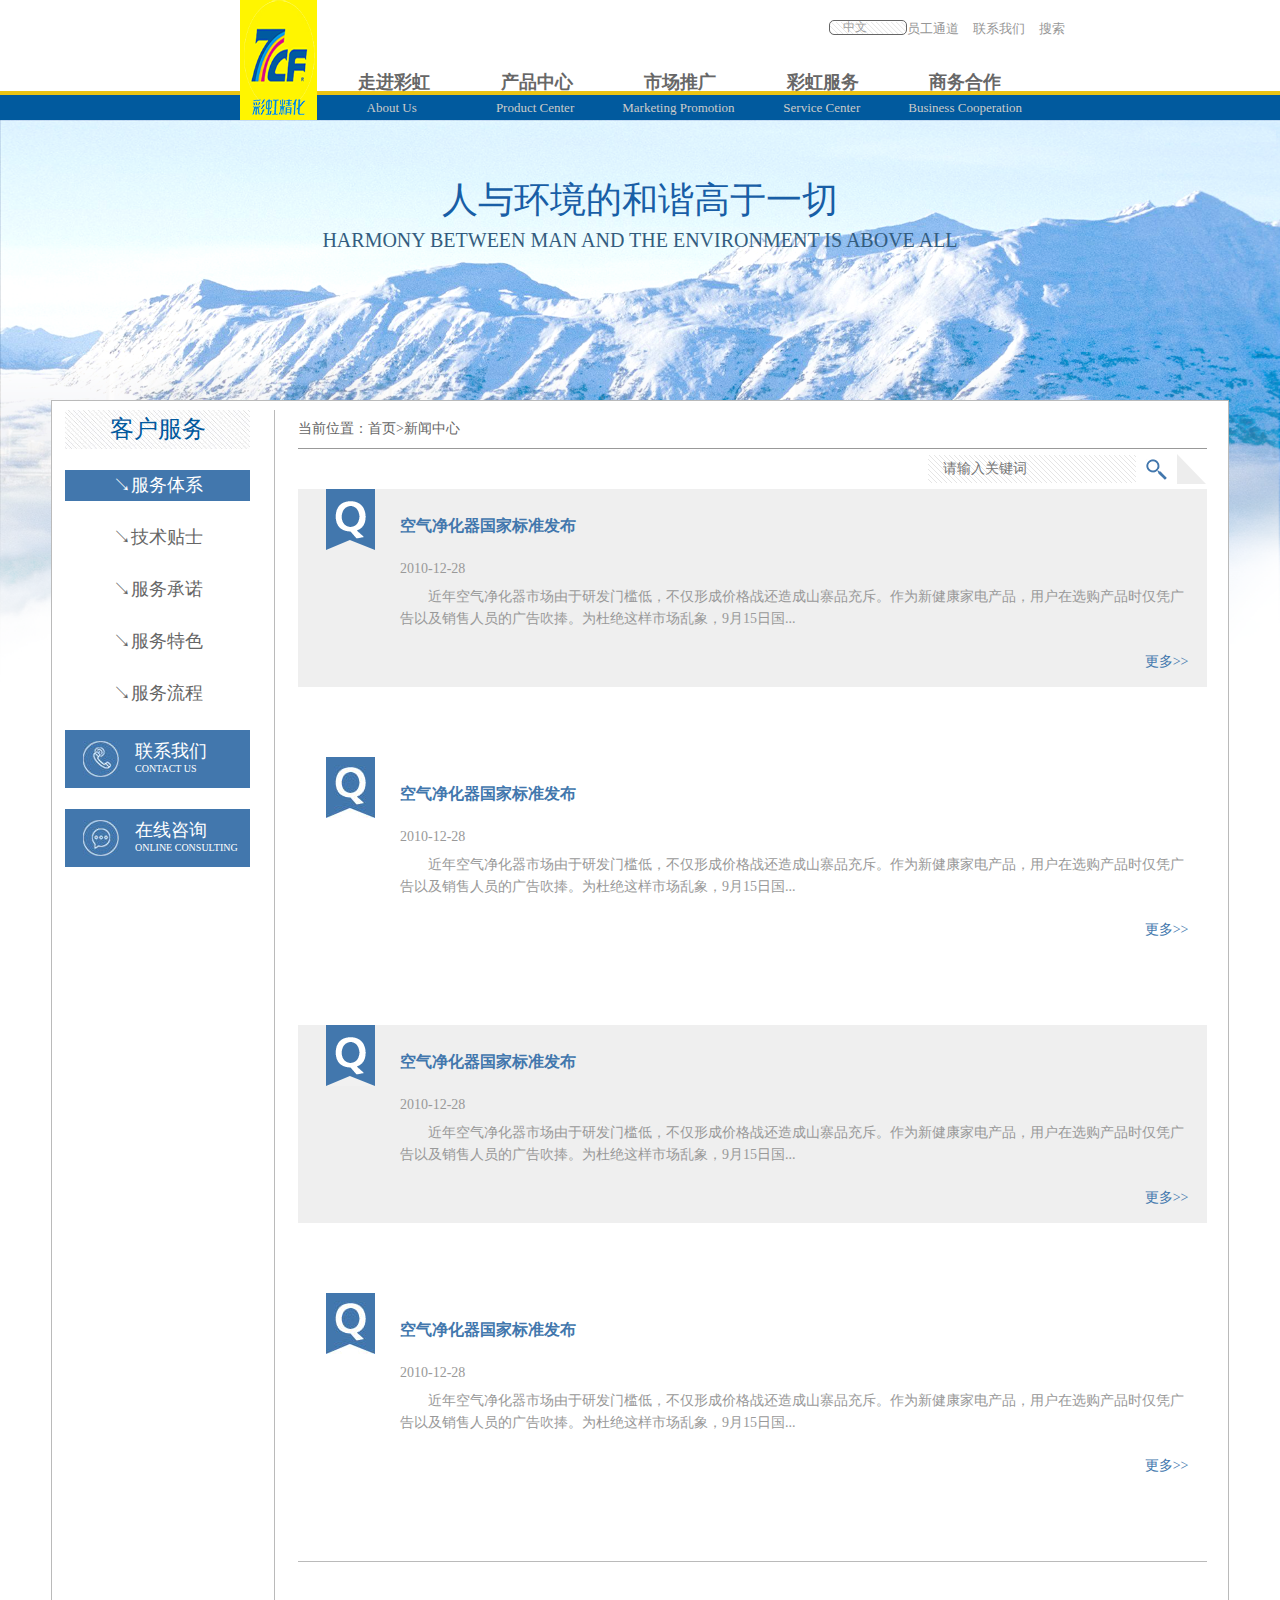
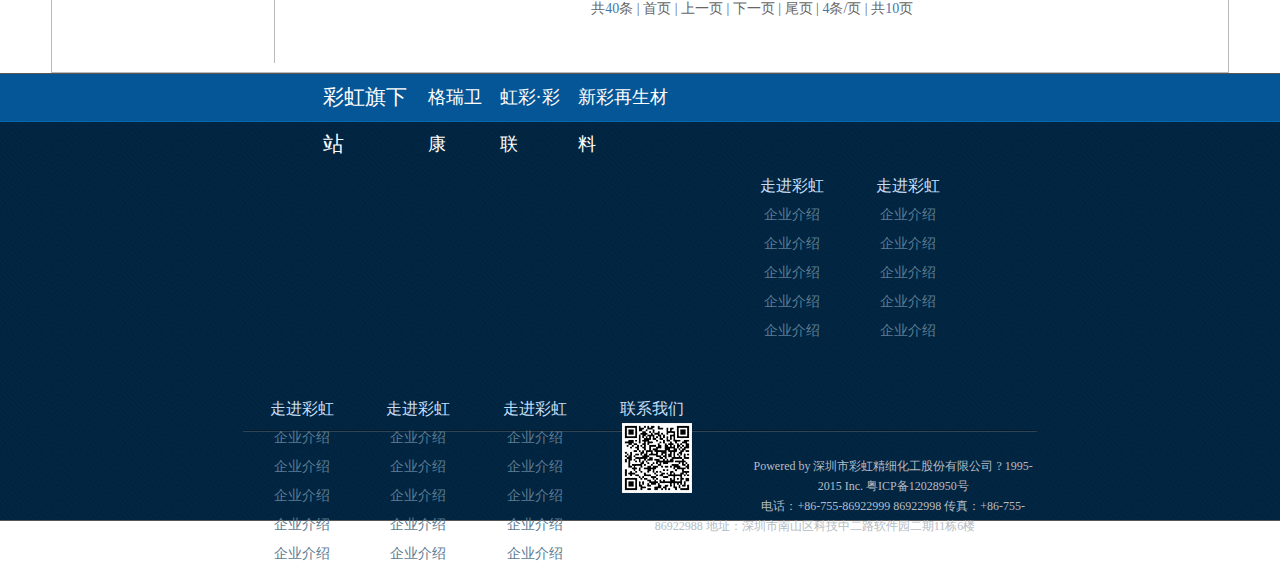
<file: 彩虹服务.html>
<!DOCTYPE html>
<html lang="en">
<head>
    <meta charset="UTF-8">
    <meta name="viewport" content="width=device-width,initial-scale=1">
    <title>Title</title>
    <link href="css/style.css" rel="stylesheet">
    <link href="css/彩虹服务.css" rel="stylesheet">

</head>
<body>
<!--PC端----------------------------------------------------------->
<div class="header">
    <div class="head-top">
        <div class="search">
            <input type="text" value="中文"/>
            <a href="#">员工通道</a><span>|</span><a href="#">联系我们</a><span>|</span><a href="#">搜索</a>
        </div>
        <ul>
            <li><a href="走进彩虹.html">走进彩虹</a></li>
 		    		<li><a href="产品 二级页面/index.html">产品中心</a></li>
 		    		<li><a href="市场推广.html">市场推广</a></li>
 		    		<li><a href="javascript:;">彩虹服务</a></li>
 		    		<li><a href="商务合作.html">商务合作</a></li>
        </ul>
    </div>
    <div class="head-center"></div>
    <div class="head-bottom">
        <ul>
            <li><a href="#">About Us</a></li>
            <li><a href="#">Product Center</a></li>
            <li><a href="#">Marketing Promotion</a></li>
            <li><a href="#">Service Center</a></li>
            <li><a href="#">Business Cooperation</a></li>
        </ul>
    </div>
    <div class="side-img"><img src="images/3_02.png"></div>
</div>
<div class="bg">
<!--移动端------------------------------------------------------->



    <div class="motto">
        <h1>人与环境的和谐高于一切</h1>
        <p>HARMONY BETWEEN MAN AND THE ENVIRONMENT IS ABOVE ALL</p>
    </div>
    <div class="mobile-header">
        <p>< 返回</p>
        <img class="img1" src="images/3_02.png">
        <img class="img2" src="images/彩虹服务二级页面_03.jpg">
    </div>
    <div class="mobile-section">
        <ul>
            <li class="li_top">
                <h4>客户服务</h4>
                <p>customer service</p>
                <a href="javascript:;"><img src="images/上三角_03.jpg"> </a>
            </li>
            <li class="li1">
                <img class="_img" src="images/Q_10.jpg">
                <div class="_txt">
                    <h4>什么是图层耐温变循环性？</h4>
                    <p>
                        国家标准规定，将已经干燥的标准试板，做5次温变循环[（23±2）℃水中浸泡18h，（-20±2）℃冷冻3h，（50±2）℃热烘3h为一次循环]。观察样板是否出现粉化、开裂、起泡、剥落、明显...
                    </p>
                </div>
                <span>详情>></span>
            </li>
            <li class="li1">
                <img class="_img" src="images/Q_10.jpg">
                <div class="_txt">
                    <h4>什么是图层耐温变循环性？</h4>
                    <p>
                        国家标准规定，将已经干燥的标准试板，做5次温变循环[（23±2）℃水中浸泡18h，（-20±2）℃冷冻3h，（50±2）℃热烘3h为一次循环]。观察样板是否出现粉化、开裂、起泡、剥落、明显...
                    </p>
                </div>
                <span>详情>></span>
            </li>
            <li class="li1">
                <img class="_img" src="images/Q_10.jpg">
                <div class="_txt">
                    <h4>什么是图层耐温变循环性？</h4>
                    <p>
                        国家标准规定，将已经干燥的标准试板，做5次温变循环[（23±2）℃水中浸泡18h，（-20±2）℃冷冻3h，（50±2）℃热烘3h为一次循环]。观察样板是否出现粉化、开裂、起泡、剥落、明显...
                    </p>
                </div>
                <span>详情>></span>
            </li>
            <li class="li1">
                <img class="_img" src="images/Q_10.jpg">
                <div class="_txt">
                    <h4>什么是图层耐温变循环性？</h4>
                    <p>
                        国家标准规定，将已经干燥的标准试板，做5次温变循环[（23±2）℃水中浸泡18h，（-20±2）℃冷冻3h，（50±2）℃热烘3h为一次循环]。观察样板是否出现粉化、开裂、起泡、剥落、明显...
                    </p>
                </div>
                <span>详情>></span>
            </li>
            <li class="li2">
                <a href="javascript:;">
                    <img src="images/彩虹服务二级页面_14.jpg">
                </a>
            </li>
            <li class="li3">
                <h4>环保新型材料</h4>
                <a href="javascript:;">详情>></a>
            </li>
            <li class="li4">
                <a class="a1" href="javascript:;"><img src="images/tb_18.jpg"><h3>在线咨询</h3><p>CONTACT US</p> </a>
                <a class="a2" href="javascript:;"><img src="images/tb_20.jpg"><h3>在线咨询</h3><p>ONLINE CONSULTING</p></a>
            </li>
            <li class="li5">
                <a href="javascript:;">
                    <img src="images/彩虹服务二级页面_25.jpg">返回顶部
                </a>
            </li>
        </ul>
    </div>
    <div class="mobile-bot">
        <p>POWERED BU 深圳市彩虹精细化工股份有限公司</p>
        <p>© 1995-2015 INC.粤ICP备12028950号</p>
    </div>

    <!--PC端------------------------->
    <div class="section">
    <div class="section-left">
        <ul>
            <li class="li1"><a href="javascript:;">客户服务</a></li>
            <li class="li2"><a href="javascript:;">↘服务体系</a></li>
            <li class="li3"><a href="javascript:;">↘技术贴士</a></li>
            <li class="li4"><a href="javascript:;">↘服务承诺</a></li>
            <li class="li5"><a href="javascript:;">↘服务特色</a></li>
            <li class="li6"><a href="javascript:;">↘服务流程</a></li>
            <li class="li7"><a href="javascript:;"><p class="p1">联系我们</p><p class="p2">CONTACT US</p></a></li>
            <li class="li8"><a href="javascript:;"><p class="p1">在线咨询</p><p class="p2">ONLINE CONSULTING</p></a></li>
        </ul>
    </div>
    <div class="section-right">
        <div class="right-top">
            <p> 当前位置：首页>新闻中心 </p>
        </div>
        <div class="search">
            <input type="text" placeholder="请输入关键词">
            <a href="javascript:;"><img class="img1" src="images/产品-二级页面_08.png"></a>
            <img class="img2" src="images/产品-二级页面_05.png">
        </div>
        <div class="clear"></div>
        <ul>
            <li class="li1">
                <img src="images/彩虹服务_11.png">
                <h4>空气净化器国家标准发布</h4>
                <p class="p1">2010-12-28</p>
                <p class="p2">近年空气净化器市场由于研发门槛低，不仅形成价格战还造成山寨品充斥。作为新健康家电产品，用户在选购产品时仅凭广告以及销售人员的广告吹捧。为杜绝这样市场乱象，9月15日国...</p>
                <a href="javascript:;"> 更多>></a>
            </li>
            <li>
                <img src="images/彩虹服务_03.jpg">
                <h4>空气净化器国家标准发布</h4>
                <p class="p1">2010-12-28</p>
                <p class="p2">近年空气净化器市场由于研发门槛低，不仅形成价格战还造成山寨品充斥。作为新健康家电产品，用户在选购产品时仅凭广告以及销售人员的广告吹捧。为杜绝这样市场乱象，9月15日国...</p>
                <a href="javascript:;"> 更多>></a>
            </li>
            <li class="li1">
                <img src="images/彩虹服务_11.png">
                <h4>空气净化器国家标准发布</h4>
                <p class="p1">2010-12-28</p>
                <p class="p2">近年空气净化器市场由于研发门槛低，不仅形成价格战还造成山寨品充斥。作为新健康家电产品，用户在选购产品时仅凭广告以及销售人员的广告吹捧。为杜绝这样市场乱象，9月15日国...</p>
                <a href="javascript:;"> 更多>></a>
            </li>
            <li>
                <img src="images/彩虹服务_03.jpg">
                <h4>空气净化器国家标准发布</h4>
                <p class="p1">2010-12-28</p>
                <p class="p2">近年空气净化器市场由于研发门槛低，不仅形成价格战还造成山寨品充斥。作为新健康家电产品，用户在选购产品时仅凭广告以及销售人员的广告吹捧。为杜绝这样市场乱象，9月15日国...</p>
                <a href="javascript:;"> 更多>></a>
            </li>

        </ul>
        <div class="right-fot">
            <p>共<span>40</span>条 | <a href="javascript:;">首页</a> | <a href="javascript:;">上一页</a> | <a href="javascript:;">下一页</a> | <a href="javascript:;">尾页</a> | <span>4</span>条/页 | 共<span>10</span>页</p>
        </div>
    </div>
    <div class="clear"></div>
</div>
</div>
<div class="footer">
    <div class="footer-top">
        <div class="top-inner">
            <ul class="ul-top">
                <li><a href="#" class="li-first">彩虹旗下站</a></li>
                <li><a href="#">格瑞卫康</a></li>
                <li><a href="#">虹彩·彩联</a></li>
                <li><a href="#">新彩再生材料</a></li>
            </ul>
        </div>

    </div>
    <div class="footer-bottom">
        <div class="bottom-inner">
            <div class="bottom-top">
                <ul class="ul-float ul-left">
                    <li>走进彩虹</li>
                    <li><a href="#">企业介绍</a></li>
                    <li><a href="#">企业介绍</a></li>
                    <li><a href="#">企业介绍</a></li>
                    <li><a href="#">企业介绍</a></li>
                    <li><a href="#">企业介绍</a></li>
                </ul>
                <ul class="ul-float">
                    <li>走进彩虹</li>
                    <li><a href="#">企业介绍</a></li>
                    <li><a href="#">企业介绍</a></li>
                    <li><a href="#">企业介绍</a></li>
                    <li><a href="#">企业介绍</a></li>
                    <li><a href="#">企业介绍</a></li>
                </ul>
                <ul class="ul-float">
                    <li>走进彩虹</li>
                    <li><a href="#">企业介绍</a></li>
                    <li><a href="#">企业介绍</a></li>
                    <li><a href="#">企业介绍</a></li>
                    <li><a href="#">企业介绍</a></li>
                    <li><a href="#">企业介绍</a></li>
                </ul>
                <ul class="ul-float">
                    <li>走进彩虹</li>
                    <li><a href="#">企业介绍</a></li>
                    <li><a href="#">企业介绍</a></li>
                    <li><a href="#">企业介绍</a></li>
                    <li><a href="#">企业介绍</a></li>
                    <li><a href="#">企业介绍</a></li>
                </ul>
                <ul class="ul-float">
                    <li>走进彩虹</li>
                    <li><a href="#">企业介绍</a></li>
                    <li><a href="#">企业介绍</a></li>
                    <li><a href="#">企业介绍</a></li>
                    <li><a href="#">企业介绍</a></li>
                    <li><a href="#">企业介绍</a></li>
                </ul>
                <ul class="ul-float ul-right">
                    <li>联系我们</li>
                    <li><a href="#"><img src="images/3_60.jpg"/></a></li>
                </ul>
            </div>
            <div class="bottom-bot">
                <p class="company">Powered by 深圳市彩虹精细化工股份有限公司 ? 1995-2015 Inc. 粤ICP备12028950号</p>
                <p>电话：+86-755-86922999 86922998   传真：+86-755-86922988   地址：深圳市南山区科技中二路软件园二期11栋6楼   </p>
            </div>
        </div>
    </div>
</div>
</body>
</html>
</file>
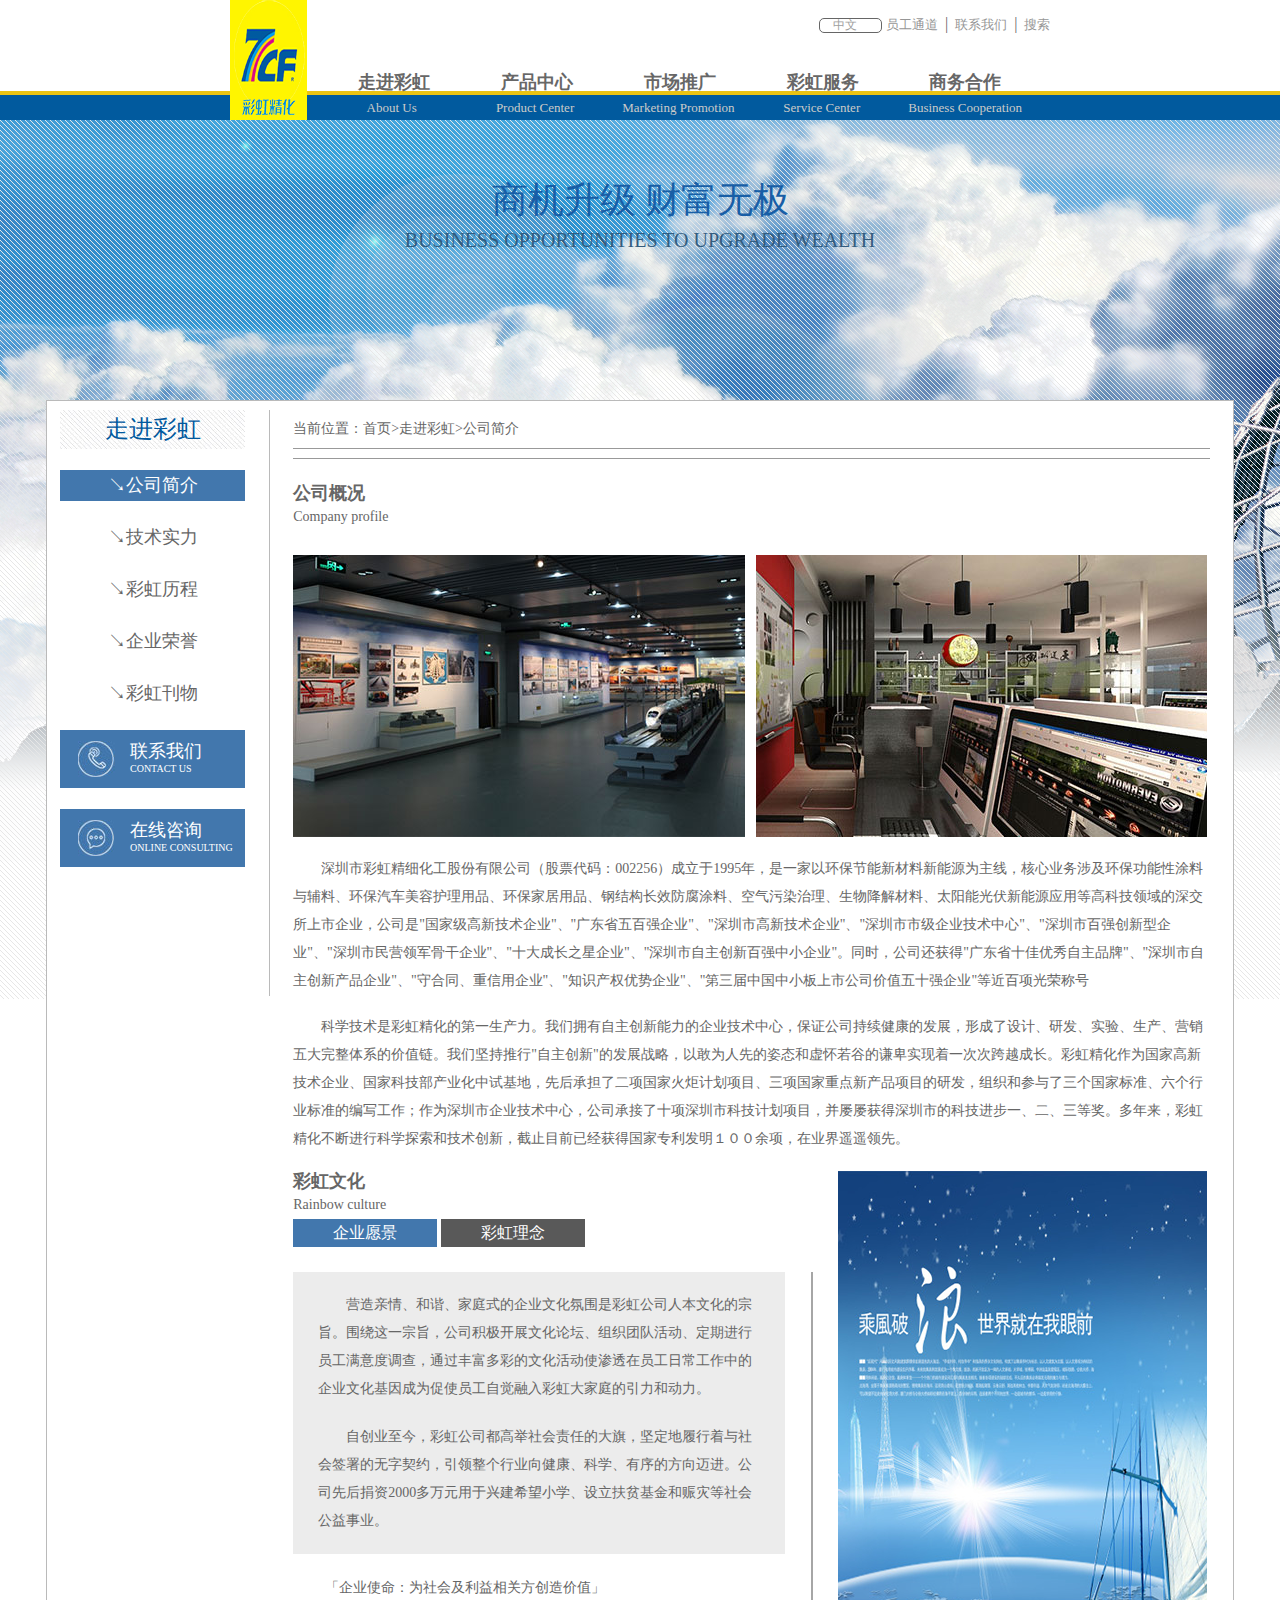
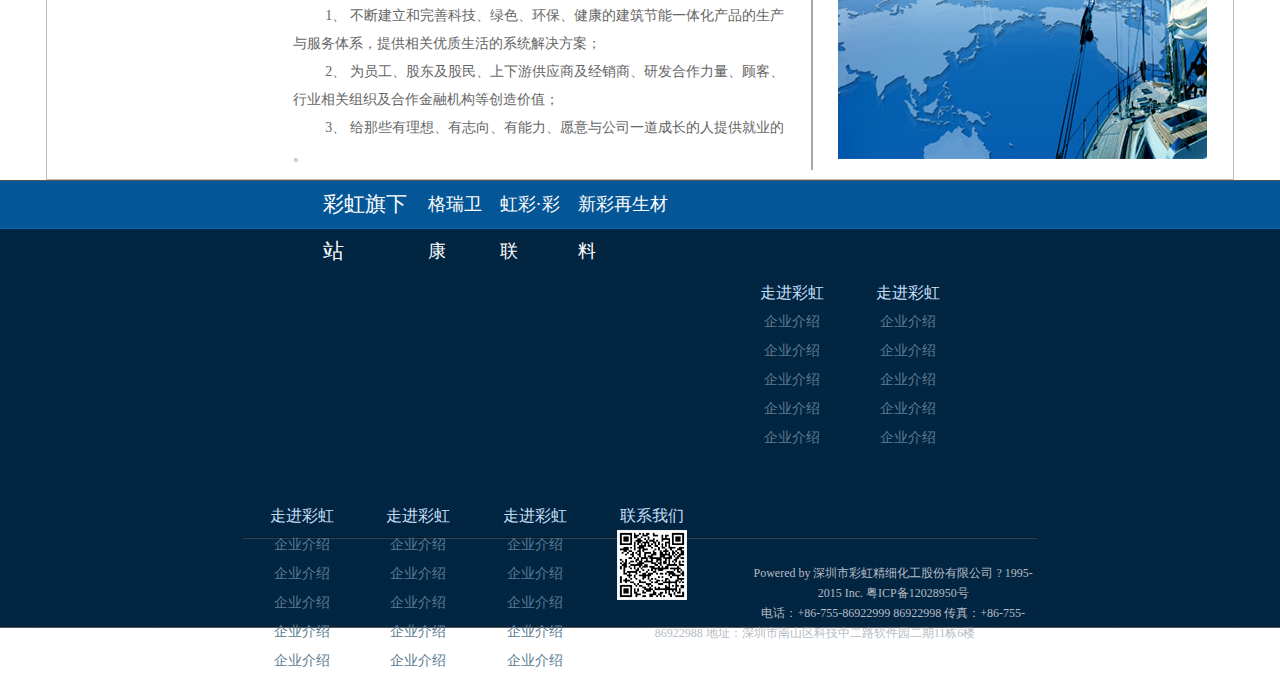
<file: 走进彩虹.html>
<!DOCTYPE html>
<html lang="en">
<head>
    <meta charset="UTF-8">
    <title>Title</title>
    <link href="css/style.css" rel="stylesheet">
    <link href="css/走进彩虹.css" rel="stylesheet">

    <style type="text/css">
    </style>
</head>
<body>
<div class="header">
    <div class="head-top">
        <div class="search">
            <input type="text" value="中文"/>
            <a href="#">员工通道</a><span>|</span><a href="#">联系我们</a><span>|</span><a href="#">搜索</a>
        </div>
        <ul>
                    <li><a href="javascript:;">走进彩虹</a></li>
 		    		<li><a href="产品 二级页面/index.html">产品中心</a></li>
 		    		<li><a href="市场推广.html">市场推广</a></li>
 		    		<li><a href="彩虹服务.html">彩虹服务</a></li>
 		    		<li><a href="商务合作.html">商务合作</a></li>
        </ul>
    </div>
    <div class="head-center"></div>
    <div class="head-bottom">
        <ul>
            <li><a href="#">About Us</a></li>
            <li><a href="#">Product Center</a></li>
            <li><a href="#">Marketing Promotion</a></li>
            <li><a href="#">Service Center</a></li>
            <li><a href="#">Business Cooperation</a></li>
        </ul>
    </div>
    <div class="side-img"><img src="images/3_02.png"></div>
</div>
<div class="bg">
    <div class="motto">
        <h1>商机升级 财富无极</h1>
        <p>BUSINESS OPPORTUNITIES TO UPGRADE WEALTH</p>
    </div>
    <div class="section">
    <div class="section-left">
        <ul>
            <li class="li1"><a href="javascript:;">走进彩虹</a></li>
            <li class="li2"><a href="javascript:;">↘公司简介</a></li>
            <li class="li3"><a href="javascript:;">↘技术实力</a></li>
            <li class="li4"><a href="javascript:;">↘彩虹历程</a></li>
            <li class="li5"><a href="javascript:;">↘企业荣誉</a></li>
            <li class="li6"><a href="javascript:;">↘彩虹刊物</a></li>
            <li class="li7"><a href="javascript:;"><p class="p1">联系我们</p><p class="p2">CONTACT US</p></a></li>
            <li class="li8"><a href="javascript:;"><p class="p1">在线咨询</p><p class="p2">ONLINE CONSULTING</p></a></li>
        </ul>
    </div>
    <div class="section-right">
        <div class="right-top">
            <p> 当前位置：首页>走进彩虹>公司简介 </p>
        </div>
        <div class="inner">
            <h2>公司概况</h2>
            <p>Company profile</p>
            <div class="img">
                <img class="img1" src="images/走进彩虹_04.jpg">
                <img class="img2" src="images/走进彩虹_05.jpg">
            </div>
            <div class="txt">
                <p>深圳市彩虹精细化工股份有限公司（股票代码：002256）成立于1995年，是一家以环保节能新材料新能源为主线，核心业务涉及环保功能性涂料与辅料、环保汽车美容护理用品、环保家居用品、钢结构长效防腐涂料、空气污染治理、生物降解材料、太阳能光伏新能源应用等高科技领域的深交所上市企业，公司是"国家级高新技术企业"、"广东省五百强企业"、"深圳市高新技术企业"、"深圳市市级企业技术中心"、"深圳市百强创新型企业"、"深圳市民营领军骨干企业"、"十大成长之星企业"、"深圳市自主创新百强中小企业"。同时，公司还获得"广东省十佳优秀自主品牌"、"深圳市自主创新产品企业"、"守合同、重信用企业"、"知识产权优势企业"、"第三届中国中小板上市公司价值五十强企业"等近百项光荣称号</p>
                <p>
                    科学技术是彩虹精化的第一生产力。我们拥有自主创新能力的企业技术中心，保证公司持续健康的发展，形成了设计、研发、实验、生产、营销五大完整体系的价值链。我们坚持推行"自主创新"的发展战略，以敢为人先的姿态和虚怀若谷的谦卑实现着一次次跨越成长。彩虹精化作为国家高新技术企业、国家科技部产业化中试基地，先后承担了二项国家火炬计划项目、三项国家重点新产品项目的研发，组织和参与了三个国家标准、六个行业标准的编写工作；作为深圳市企业技术中心，公司承接了十项深圳市科技计划项目，并屡屡获得深圳市的科技进步一、二、三等奖。多年来，彩虹精化不断进行科学探索和技术创新，截止目前已经获得国家专利发明１００余项，在业界遥遥领先。</p>
            </div>
        </div>
        <div class="right-fot">
            <div class="fot-left">
                <h2>彩虹文化</h2>
                <p>Rainbow culture</p>
                <a class="a1" href="javascript:;">企业愿景</a>
                <a class="a2" href="javascript:;">彩虹理念</a>
                <div class="txt">
                    <div class="txt1">
                        <p class="p1">营造亲情、和谐、家庭式的企业文化氛围是彩虹公司人本文化的宗旨。围绕这一宗旨，公司积极开展文化论坛、组织团队活动、定期进行员工满意度调查，通过丰富多彩的文化活动使渗透在员工日常工作中的企业文化基因成为促使员工自觉融入彩虹大家庭的引力和动力。</p>
                        <p class="p2">自创业至今，彩虹公司都高举社会责任的大旗，坚定地履行着与社会签署的无字契约，引领整个行业向健康、科学、有序的方向迈进。公司先后捐资2000多万元用于兴建希望小学、设立扶贫基金和赈灾等社会公益事业。</p>
                    </div>
                    <div class="txt2">
                        <p>「企业使命：为社会及利益相关方创造价值」</p>
                        <p> 1、 不断建立和完善科技、绿色、环保、健康的建筑节能一体化产品的生产与服务体系，提供相关优质生活的系统解决方案；</p>
                        <p>2、 为员工、股东及股民、上下游供应商及经销商、研发合作力量、顾客、行业相关组织及合作金融机构等创造价值；</p>
                        <p> 3、 给那些有理想、有志向、有能力、愿意与公司一道成长的人提供就业的 。</p>
                    </div>
                </div>


            </div>
            <div class="fot-right">
                <img src="images/走进彩虹_10.png">
            </div>
        </div>


    </div>
    <div class="clear"></div>
</div>
</div>
<div class="footer">
    <div class="footer-top">
        <div class="top-inner">
            <ul class="ul-top">
                <li><a href="#" class="li-first">彩虹旗下站</a></li>
                <li><a href="#">格瑞卫康</a></li>
                <li><a href="#">虹彩·彩联</a></li>
                <li><a href="#">新彩再生材料</a></li>
            </ul>
        </div>

    </div>
    <div class="footer-bottom">
        <div class="bottom-inner">
            <div class="bottom-top">
                <ul class="ul-float ul-left">
                    <li>走进彩虹</li>
                    <li><a href="#">企业介绍</a></li>
                    <li><a href="#">企业介绍</a></li>
                    <li><a href="#">企业介绍</a></li>
                    <li><a href="#">企业介绍</a></li>
                    <li><a href="#">企业介绍</a></li>
                </ul>
                <ul class="ul-float">
                    <li>走进彩虹</li>
                    <li><a href="#">企业介绍</a></li>
                    <li><a href="#">企业介绍</a></li>
                    <li><a href="#">企业介绍</a></li>
                    <li><a href="#">企业介绍</a></li>
                    <li><a href="#">企业介绍</a></li>
                </ul>
                <ul class="ul-float">
                    <li>走进彩虹</li>
                    <li><a href="#">企业介绍</a></li>
                    <li><a href="#">企业介绍</a></li>
                    <li><a href="#">企业介绍</a></li>
                    <li><a href="#">企业介绍</a></li>
                    <li><a href="#">企业介绍</a></li>
                </ul>
                <ul class="ul-float">
                    <li>走进彩虹</li>
                    <li><a href="#">企业介绍</a></li>
                    <li><a href="#">企业介绍</a></li>
                    <li><a href="#">企业介绍</a></li>
                    <li><a href="#">企业介绍</a></li>
                    <li><a href="#">企业介绍</a></li>
                </ul>
                <ul class="ul-float">
                    <li>走进彩虹</li>
                    <li><a href="#">企业介绍</a></li>
                    <li><a href="#">企业介绍</a></li>
                    <li><a href="#">企业介绍</a></li>
                    <li><a href="#">企业介绍</a></li>
                    <li><a href="#">企业介绍</a></li>
                </ul>
                <ul class="ul-float ul-right">
                    <li>联系我们</li>
                    <li><a href="#"><img src="images/3_60.jpg"/></a></li>
                </ul>
            </div>
            <div class="bottom-bot">
                <p class="company">Powered by 深圳市彩虹精细化工股份有限公司 ? 1995-2015 Inc. 粤ICP备12028950号</p>
                <p>电话：+86-755-86922999 86922998   传真：+86-755-86922988   地址：深圳市南山区科技中二路软件园二期11栋6楼   </p>
            </div>
        </div>
    </div>
</div>

</body>
</html>
</file>
<file: css/index.css>
* {
  margin: 0;
  padding: 0;
}
ul,
ol {
  list-style: none;
}
a {
  text-decoration: none;
}
img,
input {
  border: none;
}
.header {
  width: 100vw;
  position: relative;
}
.header .head-top {
  width: 62%;
  margin: 0 auto;
  height: 91px;
}
.header .head-top .search {
  width: 25%;
  position: absolute;
  right: 11%;
  top: 15px;
}
.header .head-top .search input {
  width: 15%;
  height: 13px;
  border: 1px solid #666666;
  border-radius: 5px;
  line-height: 13px;
  padding-left: 4%;
  color: #a0a0a0;
  font-size: 12px;
}
.header .head-top .search a {
  color: #969696;
  font-size: 13px;
  font-weight: "宋体";
}
.header .head-top .search span {
  padding: 0 7px;
  color: #666666;
}
.header .head-top ul {
  width: 90%;
  margin-left: 10%;
  padding-top: 70px;
}
.header .head-top ul li {
  float: left;
  width: 20%;
  text-align: center;
}
.header .head-top ul li a {
  display: inline-block;
  color: #676767;
  font-size: 18px;
  font-weight: bolder;
}
.header .head-center {
  width: 100%;
  height: 4px;
  background: #ebc313;
}
.header .head-bottom {
  width: 100%;
  height: 25px;
  background: #015a9e;
}
.header .head-bottom ul {
  width: 56%;
  position: absolute;
  right: 19%;
}
.header .head-bottom ul li {
  float: left;
  width: 20%;
  text-align: center;
}
.header .head-bottom ul li a {
  display: inline-block;
  line-height: 25px;
  color: #cbcbc9;
  font-size: 13px;
}
.header .side-img {
  width: 6%;
  height: 120px;
  position: absolute;
  left: 18%;
  top: 0;
}
.header-other {
  display: none;
  height: 88px;
  line-height: 88px;
  background: #015a9e;
  position: relative;
}
.header-other img {
  float: left;
}
.header-other .one-pic {
  position: absolute;
  left: 3%;
  top: 24px;
}
.header-other .two-pic {
  position: absolute;
  left: 45%;
  top: 10px;
}
.header-other .three-pic {
  position: absolute;
  right: 3%;
  top: 24px;
}
.footer {
  border-top: 1px solid #575757;
  border-bottom: 1px solid #575757;
}
.footer .footer-top {
  height: 47px;
  width: 100%;
  border-bottom: 1px solid #0767b1;
  background: #055697;
}
.footer .footer-top .top-inner {
  width: 62%;
  margin: 0 auto;
}
.footer .footer-top .top-inner .ul-top {
  padding-left: 10%;
}
.footer .footer-top .top-inner .ul-top li {
  float: left;
}
.footer .footer-top .top-inner .ul-top li a {
  color: #fefefe;
  display: block;
  line-height: 47px;
  padding-right: 3%;
  font-family: "微软雅黑";
  font-size: 18px;
}
.footer .footer-top .top-inner .ul-top li .li-first {
  padding-right: 7%;
  font-family: "微软雅黑";
  font-size: 21px;
}
.footer .footer-bottom {
  height: 398px;
  width: 100%;
  background: url(../img/02.png) repeat;
}
.footer .footer-bottom .bottom-inner {
  width: 62%;
  margin: 0 auto;
}
.footer .footer-bottom .bottom-inner .bottom-top {
  height: 308px;
  border-bottom: 1px solid #051a2b;
}
.footer .footer-bottom .bottom-inner .bottom-top .ul-float {
  padding-top: 50px;
  width: 14.7%;
  text-align: center;
  float: left;
}
.footer .footer-bottom .bottom-inner .bottom-top .ul-float li {
  color: #c5dff6;
  font-size: 16px;
  font-family: "微软雅黑";
  line-height: 28px;
}
.footer .footer-bottom .bottom-inner .bottom-top .ul-float li a {
  color: #5c7c93;
  font-family: "微软雅黑";
  font-size: 14px;
}
.footer .footer-bottom .bottom-inner .bottom-top .ul-left {
  margin-left: 6%;
}
.footer .footer-bottom .bottom-inner .bottom-top .ul-right {
  margin-right: 5%;
}
.footer .footer-bottom .bottom-inner .bottom-bot {
  height: 88px;
  border-top: 1px solid #2c4559;
  text-align: center;
}
.footer .footer-bottom .bottom-inner .bottom-bot p {
  line-height: 20px;
  font-family: "微软雅黑";
  font-size: 12px;
  color: #b5bcc4;
}
.footer .footer-bottom .bottom-inner .bottom-bot .company {
  padding-top: 24px;
}
.footer-other {
  display: none;
  height: 104px;
  background: #0159a0;
  text-align: center;
  color: #b8c9db;
  line-height: 36px;
  font-family: "微软雅黑";
}
.footer-other h2 {
  font-size: 21px;
  padding-top: 18px;
  font-weight: normal;
}
.footer-other p {
  font-size: 21px;
}
</file>
<file: css/first.css>
.banner {
  background: url(../img/3_04.png);
  height: 650px;
}
.main {
  width: 100vw;
}
.main .main-top {
  width: 100%;
  height: 154px;
  background: url(../img/3_0.png) repeat;
  border-top: 1px solid #dbdbdb;
}
.main .main-top ul {
  width: 62%;
  margin: 0 auto;
}
.main .main-top ul li {
  width: 25%;
  float: left;
  text-align: center;
}
.main .main-top ul li a {
  color: #01599e;
  font-size: 18px;
  display: block;
  line-height: 43px;
  height: 43px;
  padding-top: 41px;
  font-weight: bolder;
}
.main .main-top ul li .line {
  width: 50px;
  height: 3px;
  background: #01599e;
  display: inline-block;
}
.main .main-top ul li p {
  color: #c3c0c0;
  font-size: 16px;
  line-height: 42px;
}
.main .main-center {
  width: 100%;
  height: 462px;
}
.main .main-center .img-left {
  width: 50%;
  float: left;
  height: 462px;
  background: url(../img/3_06.png) no-repeat;
}
.main .main-center .img-right {
  width: 50%;
  height: 462px;
  float: left;
  background: url(../img/3_08.png) no-repeat;
}
.main .main-center .img-right .img-text {
  padding: 68px 25% 0 11%;
}
.main .main-center .img-right .img-text h4 {
  font-family: "微软雅黑";
  font-size: 24px;
  color: #fff;
  line-height: 50px;
  width: 17%;
  border-bottom: 5px solid #ebc313;
}
.main .main-center .img-right .img-text p {
  font-size: 17px;
  font-weight: normal;
  font-family: "微软雅黑";
  color: #eaedf2;
  line-height: 30px;
  text-indent: 2em;
  padding-top: 21px;
}
.main .main-center .img-right .img-text ul {
  width: 615px;
  height: 56px;
}
.main .main-center .img-right .img-text ul li {
  width: 6%;
  height: 2px;
  background: #fff;
  float: left;
  margin: 28px 3% 26px 0;
}
.main .main-center .img-right .img-text ul .first {
  background: #ebc313;
}
.main .main-center .img-right .img-text .more {
  width: 154px;
  height: 30px;
  background: #ebc313;
  color: #fff;
  text-align: center;
  line-height: 30px;
  font-size: 19px;
  font-weight: normal;
  font-family: "arial";
}
.main .main-new {
  background: url(../img/3_01_02.jpg) no-repeat;
  height: 640px;
}
.main .main-new .new-inner {
  width: 62%;
  margin: 0 auto;
}
.main .main-new .new-inner .new-top {
  padding-top: 155px;
  width: 47%;
}
.main .main-new .new-inner .new-left {
  float: left;
}
.main .main-new .new-inner .new-left .new-img {
  position: relative;
}
.main .main-new .new-inner .new-left .new-img img {
  width: 100%;
  padding-bottom: 17px;
  border-bottom: 1px solid #bfbfbf;
}
.main .main-new .new-inner .new-left .new-img .num-time {
  width: 80px;
  height: 80px;
  background: #015a9e;
  position: absolute;
  left: 36px;
  top: 0;
  text-align: center;
  color: #FFFFFF;
}
.main .main-new .new-inner .new-left .new-img .num-time h1 {
  font-size: 44px;
  line-height: 60px;
}
.main .main-new .new-inner .new-left .new-img .num-time .year {
  font-size: 12px;
  color: #FFFFFF;
  padding-top: 0px;
  line-height: 0px;
}
.main .main-new .new-inner .new-left h4 {
  padding-top: 11px;
  line-height: 35px;
  color: #474747;
  font-size: 23px;
  font-weight: bolder;
}
.main .main-new .new-inner .new-left p {
  padding-top: 10px;
  line-height: 32px;
  font-size: 16px;
  color: #8d8d8d;
  font-family: "微软雅黑";
}
.main .main-new .new-inner .new-left .more {
  width: 154px;
  height: 30px;
  background: #ebc313;
  color: #fff;
  text-align: center;
  line-height: 30px;
  font-size: 19px;
  font-weight: normal;
  font-family: "arial";
  margin-top: 15px;
}
.main .main-new .new-inner .new-right {
  float: right;
}
.main .main-new .new-inner .new-right li {
  height: 98px;
  border-bottom: 1px solid #bfbfbf;
  margin-bottom: 18px;
}
.main .main-new .new-inner .new-right li .li-time {
  float: left;
  width: 80px;
  height: 80px;
  background: #015a9e;
  text-align: center;
  color: #FFFFFF;
}
.main .main-new .new-inner .new-right li .li-time h1 {
  font-size: 44px;
  line-height: 60px;
}
.main .main-new .new-inner .new-right li .li-time .year {
  font-size: 12px;
  color: #FFFFFF;
  font-family: "微软雅黑";
  padding-top: 0px;
  line-height: 0px;
}
.main .main-new .new-inner .new-right li .li-text {
  float: right;
  width: 79%;
}
.main .main-new .new-inner .new-right li .li-text h3 {
  line-height: 26px;
  padding-bottom: 2px;
  color: #484848;
  font-family: "微软雅黑";
  font-size: 18px;
}
.main .main-new .new-inner .new-right li .li-text p {
  font-family: "微软雅黑";
  font-size: 15px;
  color: #666;
  line-height: 24px;
}
.main .main-display {
  height: 540px;
  background: url(../img/3_01_03.jpg) no-repeat;
}
.main .main-display .display-inner {
  width: 62%;
  margin: 0 auto;
}
.main .main-display .display-inner ul {
  padding-top: 155px;
}
.main .main-display .display-inner ul li {
  float: left;
  margin: 0 1.7%;
  border: 1px solid #01589d;
  width: 21%;
  height: 328px;
  text-align: center;
}
.main .main-display .display-inner ul li h5 {
  font-family: "微软雅黑";
  font-weight: normal;
  line-height: 28px;
  padding-top: 21px;
  font-size: 18px;
  color: #01589f;
}
.main .main-display .display-inner ul li .li-bottom {
  font-family: arial;
  font-size: 15px;
  color: #bababa;
  line-height: 24px;
  padding-bottom: 17px;
}
.main .main-display .display-inner ul li .center-img {
  width: 96%;
}
.main .main-display .display-inner ul li .img-line {
  padding-top: 25px;
}
.main .main-agent {
  height: 599px;
  background: url(../img/3_01_04.png) no-repeat;
}
.main .main-agent ul {
  width: 62%;
  margin: 0 auto;
  padding-top: 154px;
}
.main .main-agent ul li {
  width: 23%;
  float: left;
  margin: 0 5%;
  text-align: center;
}
.main .main-agent ul li h4 {
  line-height: 65px;
  color: #025aa4;
  font-family: "微软雅黑";
  font-weight: bolder;
  font-size: 24px;
}
.main .main-agent ul li p {
  line-height: 30px;
  color: #8b929a;
  font-size: 17px;
  font-family: "微软雅黑";
}
.main-other {
  display: none;
}
.main-other .first {
  border-bottom: 8px solid #efefef;
}
.main-other .first .first-inner {
  width: 94%;
  margin: 0 auto;
}
.main-other .first .first-inner .first-title {
  margin: 24px 0 16px 0;
  line-height: 54px;
  padding-left: 24px;
  font-family: "微软雅黑";
  font-size: 26px;
  color: #fff;
  height: 54px;
  background: #015a9e;
}
.main-other .first .first-inner .first-title span {
  font-family: arial;
  font-size: 18px;
  color: #c3bfbe;
  padding-left: 8px;
}
.main-other .first .first-inner .first-center {
  width: 94%;
  height: 35%;
  padding: 15px 3% 20px 3%;
  border: 1px solid #999999;
}
.main-other .first .first-inner .first-center img {
  width: 100%;
}
.main-other .first .first-inner .first-center p {
  padding-top: 11px;
  line-height: 35px;
  text-indent: 2em;
  font-family: "微软雅黑";
  font-size: 18px;
  color: #989898;
}
.main-other .first .first-inner .first-center p span {
  color: #87a8cb;
  font-size: 18px;
  text-decoration: underline;
  padding-left: 5px;
}
.main-other .first .first-inner .first-bot {
  margin: 16px 0 24px 0;
  border: 1px solid #999999;
}
.main-other .first .first-inner .first-bot ul li {
  font-family: "微软雅黑";
  font-size: 26px;
  color: #00599d;
  line-height: 54px;
  padding-left: 24px;
  border-bottom: 1px solid #999999;
}
.main-other .first .first-inner .first-bot ul li span {
  font-family: arial;
  font-size: 18px;
  color: #c3bfbe;
  padding-left: 8px;
}
.main-other .first .first-inner .first-bot ul .li-last {
  border-bottom: none;
}
.main-other .two {
  border-bottom: 8px solid #efefef;
}
.main-other .two .two-inner {
  width: 94%;
  margin: 0 auto;
}
.main-other .two .two-inner .two-title {
  height: 74px;
  padding-top: 24px;
  border-bottom: 1px solid #999999;
}
.main-other .two .two-inner .two-title span {
  float: left;
  font-family: arial;
  font-size: 57px;
  font-weight: bolder;
  color: #0159a0;
}
.main-other .two .two-inner .two-title .right-center {
  float: left;
}
.main-other .two .two-inner .two-title .right-center h3 {
  font-family: "微软雅黑";
  font-size: 26px;
  color: #0159a0;
}
.main-other .two .two-inner .two-title .right-center p {
  font-family: arial;
  font-size: 18px;
  color: #c3bfbe;
}
.main-other .two .two-inner .two-center {
  height: 162px;
  padding: 16px 0;
}
.main-other .two .two-inner .two-center img {
  float: left;
}
.main-other .two .two-inner .two-center .right-text {
  float: left;
  width: 424px;
  padding-left: 17px;
}
.main-other .two .two-inner .two-center .right-text h3 {
  line-height: 36px;
  color: #666;
  font-family: "微软雅黑";
  font-size: 24px;
  font-weight: normal;
}
.main-other .two .two-inner .two-center .right-text p {
  line-height: 32px;
  padding-top: 6px;
  color: #9a9a9a;
  font-family: "微软雅黑";
  font-size: 22px;
}
.main-other .two .two-inner .two-center .right-text p span {
  color: #87a8cb;
  font-size: 18px;
  text-decoration: underline;
  padding-left: 5px;
}
.main-other .two .two-inner .two-bot ul li {
  border-top: 1px solid #999;
  padding-top: 9px;
}
.main-other .two .two-inner .two-bot ul li h6 {
  line-height: 30px;
  color: #999;
  font-size: 16px;
}
.main-other .two .two-inner .two-bot ul li p {
  line-height: 40px;
  color: #666;
  font-size: 24px;
  font-family: "微软雅黑";
  padding-bottom: 8px;
}
.main-other .three {
  border-bottom: 8px solid #efefef;
}
.main-other .three .three-inner {
  width: 94%;
  margin: 0 auto;
}
.main-other .three .three-inner .three-title {
  height: 74px;
  padding-top: 24px;
  border-bottom: 1px solid #999999;
}
.main-other .three .three-inner .three-title span {
  float: left;
  font-family: arial;
  font-size: 57px;
  font-weight: bolder;
  color: #0159a0;
}
.main-other .three .three-inner .three-title .right-center {
  float: left;
}
.main-other .three .three-inner .three-title .right-center h3 {
  font-family: "微软雅黑";
  font-size: 26px;
  color: #0159a0;
}
.main-other .three .three-inner .three-title .right-center p {
  font-family: arial;
  font-size: 18px;
  color: #c3bfbe;
}
.main-other .three .three-inner .three-text {
  height: 589px;
}
.main-other .three .three-inner .three-text ul li {
  float: left;
}
.main-other .three .three-inner .three-text ul li h5 {
  line-height: 51px;
  font-family: "微软雅黑";
  font-size: 25px;
  color: #00599d;
  font-weight: normal;
}
.main-other .three .three-inner .three-text ul li h5 span {
  color: #b5b5b5;
  font-size: 18px;
  padding-left: 9px;
}
.main-other .three .three-inner .three-text ul li img {
  margin: 0 8px;
}
.main-other .four .four-inner {
  width: 94%;
  margin: 0 auto;
}
.main-other .four .four-inner .four-title {
  height: 74px;
  padding-top: 24px;
  border-bottom: 1px solid #999999;
}
.main-other .four .four-inner .four-title span {
  float: left;
  font-family: arial;
  font-size: 57px;
  font-weight: bolder;
  color: #0159a0;
}
.main-other .four .four-inner .four-title .right-center {
  float: left;
}
.main-other .four .four-inner .four-title .right-center h3 {
  font-family: "微软雅黑";
  font-size: 26px;
  color: #0159a0;
}
.main-other .four .four-inner .four-title .right-center p {
  font-family: arial;
  font-size: 18px;
  color: #c3bfbe;
}
.main-other .four .four-inner .four-center {
  width: 95%;
  margin: 0 auto;
  padding: 25px 0 10px 0;
  height: 88px;
}
.main-other .four .four-inner .four-center .four-left {
  height: 88px;
  float: left;
  width: 46%;
  background: #015a9e;
  color: #fff;
  margin: 0 3% 0 2%;
}
.main-other .four .four-inner .four-center .four-left img {
  float: left;
  padding: 12px 0 0 18px;
}
.main-other .four .four-inner .four-center .four-left p {
  float: left;
  line-height: 88px;
  font-size: 26px;
  font-family: "微软雅黑";
  margin-left: 56px;
}
.main-other .four .four-inner .four-center .four-right {
  height: 88px;
  float: left;
  width: 46%;
  background: #015a9e;
  color: #fff;
}
.main-other .four .four-inner .four-center .four-right img {
  float: left;
  padding: 12px 0 0 18px;
}
.main-other .four .four-inner .four-center .four-right p {
  float: left;
  line-height: 88px;
  font-size: 26px;
  font-family: "微软雅黑";
  padding-left: 56px;
}
.main-other .four .four-inner .four-bot {
  width: 91%;
  margin-left: 29px;
  line-height: 88px;
  height: 88px;
  background: #015a9e;
  color: #fff;
  text-align: center;
}
.main-other .to-top {
  width: 100%;
  height: 80px;
  line-height: 80px;
  background: #efefef;
  margin-top: 24px;
}
.main-other .to-top .to-inner {
  width: 20%;
  margin: 0 auto;
}
.main-other .to-top .to-inner img {
  float: left;
  padding-top: 16px;
}
.main-other .to-top .to-inner p {
  color: #01589d;
  float: left;
  line-height: 80px;
  font-size: 22px;
  font-family: "微软雅黑";
  padding-left: 14px;
}
</file>
<file: css/media.css>
@media screen and (max-width:1200px){
    .header{
    	display: none;
    	 
    } 
    .header-other{
    	display: block;
    }
    .banner{
    	 background-size:100% 100%;
    	 height: 330px;
    	 border-bottom: 8px solid #ededeb;
    }
    .main{
        display: none;

    }
    .main-other{
        display: block;
    }
    .footer{
    	display: none;
    	 
    } 
    .footer-other{
    	display: block;
    }
    
	 }
	 @media screen and (max-width:768px){
    .header{
    	display: none;
    	 
    } 
    .header-other{
    	display: block;
    }
    .banner{
    	 background-size:100% 100%;
    	 height: 330px;
    	 border-bottom: 8px solid #ededeb;
    }
    .main{
    	display: none;
    	 
    }
    .main-other{
    	display: block;
    }
    .footer{
    	display: none;
    	 
    } 
    .footer-other{
    	display: block;
    }
    
	 }
</file>
<file: 产品 三级页面/css/index.css>
* {
  margin: 0;
  padding: 0;
}
ul,
ol {
  list-style: none;
}
a {
  text-decoration: none;
}
img,
input {
  border: none;
}
.header {
  width: 100vw;
  position: relative;
}
.header .head-top {
  width: 62%;
  margin: 0 auto;
  height: 91px;
}
.header .head-top .search {
  width: 25%;
  position: absolute;
  right: 11%;
  top: 15px;
}
.header .head-top .search input {
  width: 15%;
  height: 13px;
  border: 1px solid #666666;
  border-radius: 5px;
  line-height: 13px;
  padding-left: 4%;
  color: #a0a0a0;
  font-size: 12px;
}
.header .head-top .search a {
  color: #969696;
  font-size: 13px;
  font-weight: "宋体";
}
.header .head-top .search span {
  padding: 0 7px;
  color: #666666;
}
.header .head-top ul {
  width: 90%;
  margin-left: 10%;
  padding-top: 70px;
}
.header .head-top ul li {
  float: left;
  width: 20%;
  text-align: center;
}
.header .head-top ul li a {
  display: inline-block;
  color: #676767;
  font-size: 18px;
  font-weight: bolder;
}
.header .head-center {
  width: 100%;
  height: 4px;
  background: #ebc313;
}
.header .head-bottom {
  width: 100%;
  height: 25px;
  background: #015a9e;
}
.header .head-bottom ul {
  width: 56%;
  position: absolute;
  right: 19%;
}
.header .head-bottom ul li {
  float: left;
  width: 20%;
  text-align: center;
}
.header .head-bottom ul li a {
  display: inline-block;
  line-height: 25px;
  color: #cbcbc9;
  font-size: 13px;
}
.header .side-img {
  width: 6%;
  height: 120px;
  position: absolute;
  left: 18%;
  top: 0;
}
.header .side-img img {
  width: 100%;
  height: 100%;
}
.header-other {
  display: none;
  height: 88px;
  line-height: 88px;
  background: #015a9e;
}
.header-other img {
  float: left;
}
.header-other .one-pic {
  padding: 24px;
}
.header-other .two-pic {
  margin: 10px 35%;
}
.header-other .three-pic {
  float: right;
  padding: 24px;
}
.footer {
  border-top: 1px solid #575757;
  border-bottom: 1px solid #575757;
}
.footer .footer-top {
  height: 47px;
  width: 100%;
  border-bottom: 1px solid #0767b1;
  background: #055697;
}
.footer .footer-top .top-inner {
  width: 62%;
  margin: 0 auto;
}
.footer .footer-top .top-inner .ul-top {
  padding-left: 10%;
}
.footer .footer-top .top-inner .ul-top li {
  float: left;
}
.footer .footer-top .top-inner .ul-top li a {
  color: #fefefe;
  display: block;
  line-height: 47px;
  padding-right: 3%;
  font-family: "微软雅黑";
  font-size: 18px;
}
.footer .footer-top .top-inner .ul-top li .li-first {
  padding-right: 7%;
  font-family: "微软雅黑";
  font-size: 21px;
}
.footer .footer-bottom {
  height: 398px;
  width: 100%;
  background: url(../img/02.png) repeat;
}
.footer .footer-bottom .bottom-inner {
  width: 62%;
  margin: 0 auto;
}
.footer .footer-bottom .bottom-inner .bottom-top {
  height: 308px;
  border-bottom: 1px solid #051a2b;
}
.footer .footer-bottom .bottom-inner .bottom-top .ul-float {
  padding-top: 50px;
  width: 14.7%;
  text-align: center;
  float: left;
}
.footer .footer-bottom .bottom-inner .bottom-top .ul-float li {
  color: #c5dff6;
  font-size: 16px;
  font-family: "微软雅黑";
  line-height: 28px;
}
.footer .footer-bottom .bottom-inner .bottom-top .ul-float li a {
  color: #5c7c93;
  font-family: "微软雅黑";
  font-size: 14px;
}
.footer .footer-bottom .bottom-inner .bottom-top .ul-left {
  margin-left: 6%;
}
.footer .footer-bottom .bottom-inner .bottom-top .ul-right {
  margin-right: 5%;
}
.footer .footer-bottom .bottom-inner .bottom-bot {
  height: 88px;
  border-top: 1px solid #2c4559;
  text-align: center;
}
.footer .footer-bottom .bottom-inner .bottom-bot p {
  line-height: 20px;
  font-family: "微软雅黑";
  font-size: 12px;
  color: #b5bcc4;
}
.footer .footer-bottom .bottom-inner .bottom-bot .company {
  padding-top: 24px;
}
</file>
<file: 产品 三级页面/css/main.css>
*{
				margin: 0;
				padding: 0;
			}
			ul li{
				list-style: none;
			}
			a{
				text-decoration: none;
			}
			.bg{
				background: url(../img/彩虹服务_02.png);
				height: 800px;
			}
			.bg .tet{
				position: absolute;
				left: 40%;
				top: 25%;
				text-align: center;
			}
			.bg .tet h2{
				font-size: 36px;
				color:#185ea6; 
				font-weight: bolder; 
				font-family: '微软雅黑';
			}
			.bg .tet p{
				font-size: 20px; 
				color: #9ab6cd; 
				font-family: arial;
			}
			.main{
				width: 100vw;
				margin-top: -475px;
				}
			.main_inner{
				width: 1200px;
				background: #fff;
				height: 1004px;
				border: 1px solid #999;
				margin: 0 auto;
			}
			.left-nav{
				float: left;
				margin:10px 0 0 15px;
			}
			.main_inner .left-nav h3{
				background: url(../img/彩虹服务_03.png);
				text-align: center;
				font-size: 24px;
				color:#185ea6;
			}
			.main_inner .left-nav li{
				margin-bottom: 34px;
			}
			.main_inner .left-nav li img{
				padding: 0 12px 0 37px;
			}
			.main_inner .left-nav .ye{
				margin-top: 12px;
				width: 185px;
				height: 31px;
				background: #4277ad;
				margin-bottom: 207px;
			}
			.main_inner .left-nav .gong{
				color:#fff;
				line-height: 31px;
				text-align: center;
			}
			.main_inner .left-nav li a{
				color:#666;
			}
			.main_inner .left-nav .ye ul{
				margin-top: 20px;
				margin-left: 50px;
				position: relative;
			}
			.main_inner .left-nav .ye ul:after{
				content: "";
				width: 185px;
				height: 1px;
				background: #8198a9;
				position: absolute;
				left: -43px;
			}
			.main_inner .left-nav .ye ul li{
				margin-bottom: 16px;
				color:#a7a7a7;
			}
			.box{
				width: 185px;
				height: 58px;
				background: #4277ad;
				margin-bottom: 10px;
				color: #fff;
			}
			.box img{
				float: left;
				margin: 11px 13px 11px 18px;
			}
			.txt{
				padding-top: 14px;
			}
			.txt h4{
				font-size: 16px;
			}
			.txt p{
				font-size:10px ;
			}
			.x{
				width: 1px;
				height: 972px;
				background: #bababa;
				margin: 9px 24px 0 25px;
				float: left;
			}
			.message{
				float: left;
				width: 940px;
			}
			.right_top p{
				margin-top: 25px;
				font-size: 14px; 
				color: #666;
				position: relative;
			}
			.line{
				width: 915px;
				height: 1px;
				background: #d2d2d2;
				margin-top: 16px;
			}
			.right_top input{
				background: url(../img/产品-二级页面_03.png);
				border:0px;
				font-size: 14px;
				margin-top: 11px;
				height: 30px;
				width: 215px;
				color:#bcbcbc;
				padding-left: 15px;
				clear: both;
			}
			.right_top a{
				float: right;
				margin-top: 11px;

			}
			.right_top a img{
				margin-left:10px ;
			}
			.classification{
				margin-top: 30px;
			}
			.classification h3{
				font-size: 18px;
				color:#4277ad
			}
			.classification p{
				font-size: 12px;
				font-family: arial;
				color:#eac413;
				margin-top: 0;
			}
			.right_top ul{
				margin-top: 11px;
			}
			.right_top ul li{
				float: left;
				padding: 8px 32px;
				background: #ededed;
				margin-left: 1px;
				color: #c3c2c2;
				font-size: 14px;
			}
			.right_top ul .one{
				background: #4277ad;
				color: #fff;
			}
			.right_bottom ul{
				margin-top: 24px;
				float: left;
			}
			.right_bottom ul li{
				float: left;
				width: 433px;
				height: 176px;
				position: relative;
			}
			.color{
				background: #f1f1f1;
			}
			.right_bottom ul li img{
				float: left;
				margin: 24px 16px 0 25px;
				width: 85px;
				height: 126px;
			}
			.right_bottom ul li h4{
				font-size: 18px;
				color:#4277ad;
				margin-top: 24px;
			}
			.right_bottom ul li p{
				font-size: 14px;
				color:#999;
				margin-right:25px;
				line-height: 28px;
			}
			.btn{
				position: absolute;
				right: 20px;
				bottom: 20px;
			}
			.btn a{
				padding: 3px 10px;
				background: #eac413;
				color:#fff;
			}
			.x1{
				width: 915px;
				height: 1px;
				float: left;
				background: #d2d2d2;
				margin-top: 10px;
			}
			.f{
				float: right;
				margin-right: 20px;
			}
			.right_foot{
				float: left;
				color:#7a7a7a;
				margin-top:25px ;
				margin-left: 257px;
			}
			.right_foot a{
				color:#7a7a7a;
			}
			.right_foot span{
				color:#4f80b2;
			}
</file>
<file: 产品 二级页面/css/index.css>
* {
  margin: 0;
  padding: 0;
}
ul,
ol {
  list-style: none;
}
a {
  text-decoration: none;
}
img,
input {
  border: none;
}
.header {
  width: 100vw;
  position: relative;
}
.header .head-top {
  width: 62%;
  margin: 0 auto;
  height: 91px;
}
.header .head-top .search {
  width: 25%;
  position: absolute;
  right: 11%;
  top: 15px;
}
.header .head-top .search input {
  width: 15%;
  height: 13px;
  border: 1px solid #666666;
  border-radius: 5px;
  line-height: 13px;
  padding-left: 4%;
  color: #a0a0a0;
  font-size: 12px;
}
.header .head-top .search a {
  color: #969696;
  font-size: 13px;
  font-weight: "宋体";
}
.header .head-top .search span {
  padding: 0 7px;
  color: #666666;
}
.header .head-top ul {
  width: 90%;
  margin-left: 10%;
  padding-top: 70px;
}
.header .head-top ul li {
  float: left;
  width: 20%;
  text-align: center;
}
.header .head-top ul li a {
  display: inline-block;
  color: #676767;
  font-size: 18px;
  font-weight: bolder;
}
.header .head-center {
  width: 100%;
  height: 4px;
  background: #ebc313;
}
.header .head-bottom {
  width: 100%;
  height: 25px;
  background: #015a9e;
}
.header .head-bottom ul {
  width: 56%;
  position: absolute;
  right: 19%;
}
.header .head-bottom ul li {
  float: left;
  width: 20%;
  text-align: center;
}
.header .head-bottom ul li a {
  display: inline-block;
  line-height: 25px;
  color: #cbcbc9;
  font-size: 13px;
}
.header .side-img {
  width: 6%;
  height: 120px;
  position: absolute;
  left: 18%;
  top: 0;
}
.header .side-img img {
  width: 100%;
  height: 100%;
}
.header-other {
  display: none;
  height: 88px;
  line-height: 88px;
  background: #015a9e;
}
.header-other img {
  float: left;
}
.header-other .one-pic {
  padding: 24px;
}
.header-other .two-pic {
  margin: 10px 35%;
}
.header-other .three-pic {
  float: right;
  padding: 24px;
}
.footer {
  border-top: 1px solid #575757;
  border-bottom: 1px solid #575757;
}
.footer .footer-top {
  height: 47px;
  width: 100%;
  border-bottom: 1px solid #0767b1;
  background: #055697;
}
.footer .footer-top .top-inner {
  width: 62%;
  margin: 0 auto;
}
.footer .footer-top .top-inner .ul-top {
  padding-left: 10%;
}
.footer .footer-top .top-inner .ul-top li {
  float: left;
}
.footer .footer-top .top-inner .ul-top li a {
  color: #fefefe;
  display: block;
  line-height: 47px;
  padding-right: 3%;
  font-family: "微软雅黑";
  font-size: 18px;
}
.footer .footer-top .top-inner .ul-top li .li-first {
  padding-right: 7%;
  font-family: "微软雅黑";
  font-size: 21px;
}
.footer .footer-bottom {
  height: 398px;
  width: 100%;
  background: url(../img/02.png) repeat;
}
.footer .footer-bottom .bottom-inner {
  width: 62%;
  margin: 0 auto;
}
.footer .footer-bottom .bottom-inner .bottom-top {
  height: 308px;
  border-bottom: 1px solid #051a2b;
}
.footer .footer-bottom .bottom-inner .bottom-top .ul-float {
  padding-top: 50px;
  width: 14.7%;
  text-align: center;
  float: left;
}
.footer .footer-bottom .bottom-inner .bottom-top .ul-float li {
  color: #c5dff6;
  font-size: 16px;
  font-family: "微软雅黑";
  line-height: 28px;
}
.footer .footer-bottom .bottom-inner .bottom-top .ul-float li a {
  color: #5c7c93;
  font-family: "微软雅黑";
  font-size: 14px;
}
.footer .footer-bottom .bottom-inner .bottom-top .ul-left {
  margin-left: 6%;
}
.footer .footer-bottom .bottom-inner .bottom-top .ul-right {
  margin-right: 5%;
}
.footer .footer-bottom .bottom-inner .bottom-bot {
  height: 88px;
  border-top: 1px solid #2c4559;
  text-align: center;
}
.footer .footer-bottom .bottom-inner .bottom-bot p {
  line-height: 20px;
  font-family: "微软雅黑";
  font-size: 12px;
  color: #b5bcc4;
}
.footer .footer-bottom .bottom-inner .bottom-bot .company {
  padding-top: 24px;
}
</file>
<file: 产品 二级页面/css/main.css>
*{
				margin: 0;
				padding: 0;
			}
			ul li{
				list-style: none;
			}
			a{
				text-decoration: none;
			}
			.bg{
				background: url(../img/彩虹服务_02.png);
				height: 800px;
			}
			.bg .tet{
				position: absolute;
				left: 40%;
				top: 25%;
				text-align: center;
			}
			.bg .tet h2{
				font-size: 36px;
				color:#185ea6; 
				font-weight: bolder; 
				font-family: '微软雅黑';
			}
			.bg .tet p{
				font-size: 20px; 
				color: #9ab6cd; 
				font-family: arial;
			}
			.main{
				width: 100vw;
				margin-top: -475px;
				}
			.main_inner{
				width: 1200px;
				background: #fff;
				height: 1004px;
				border: 1px solid #999;
				margin: 0 auto;
			}
			.left-nav{
				float: left;
				margin:10px 0 0 15px;
			}
			.main_inner .left-nav h3{
				background: url(../img/彩虹服务_03.png);
				text-align: center;
				font-size: 24px;
				color:#185ea6;
			}
			.main_inner .left-nav li{
				margin-bottom: 34px;
			}
			.main_inner .left-nav li img{
				padding: 0 12px 0 37px;
			}
			.main_inner .left-nav .ye{
				margin-top: 12px;
				width: 185px;
				height: 31px;
				background: #4277ad;
			}
			.main_inner .left-nav .gong{
				color:#fff;
				line-height: 31px;
				text-align: center;
			}
			.main_inner .left-nav li a{
				color:#666;
			}
			.box{
				width: 185px;
				height: 58px;
				background: #4277ad;
				margin-bottom: 10px;
				color: #fff;
			}
			.box img{
				float: left;
				margin: 11px 13px 11px 18px;
			}
			.txt{
				padding-top: 14px;
			}
			.txt h4{
				font-size: 16px;
			}
			.txt p{
				font-size:10px ;
			}
			.x{
				width: 1px;
				height: 972px;
				background: #bababa;
				margin: 9px 24px 0 25px;
				float: left;
			}
			.message{
				float: left;
				width: 940px;
			}
			.right_top p{
				margin-top: 25px;
				font-size: 14px; 
				color: #666;
				position: relative;
			}
			.line{
				width: 915px;
				height: 1px;
				background: #d2d2d2;
				margin-top: 16px;
			}
			.right_top input{
				float: right;
				background: url(../img/产品-二级页面_03.png);
				border:0px;
				font-size: 14px;
				margin-top: 11px;
				height: 30px;
				width: 215px;
				color:#bcbcbc;
				padding-left: 15px;
			}
			.right_top a{
				float: right;
				margin-top: 11px;
			}
			.right_top a img{
				margin-left:10px ;
			}
			.right_bottom{
				margin-top: 51px;
				height: 100px;
			}
			.region{
				width: 457px;
				border-bottom: 1px dashed #d2d2d2;
				border-right: 1px dashed #d2d2d2;
				height: 248px;
				float: left;
			}
			.region1{
				width: 433px;
				border-bottom: 1px dashed #d2d2d2;
				height: 248px;
				float: left;
				padding-left: 24px;
				
			}
			.region .wenzi .First_letter{
				float: left;
				font-size:48px ;
				color:#eac413;
				font-family: arial;
			}
			.region .wenzi{
				margin-top: 16px;
			}
			.region .wenzi h3{
				font-size: 18px;
				color:#4277ad
			}
			.region .wenzi p{
				font-size: 12px;
				font-family: arial;
				color:#eac413;
			}
			.region .z{
				margin-top: 24px;
			}
			.region .z img{
				float: left;
				margin-right: 25px;
			}
			.region .z p{
				font-size: 14px;
				color:#999;
				margin-right:25px;
				line-height: 28px;
			}
			.region1 .wenzi .First_letter{
				float: left;
				font-size:48px ;
				color:#eac413;
				font-family: arial;
			}
			.region1 .wenzi{
				margin-top: 16px;
			}
			.region1 .wenzi h3{
				font-size: 18px;
				color:#4277ad
			}
			.region1 .wenzi p{
				font-size: 12px;
				font-family: arial;
				color:#eac413;
			}
			.region1 .z{
				margin-top: 24px;
			}
			.region1 .z img{
				float: left;
				margin-right: 25px;
			}
			.region1 .z p{
				font-size: 14px;
				color:#999;
				margin-right:25px;
				line-height: 28px;
			}
			.introduce{
				float: left;
				width: 940px;
				margin-top: 54px;
			}
			.introduce .huang{
				width: 6px;
				height: 288px;
				background: #EAC413;
				float: left;
			}
			.introduce .tu{
				margin-left: 12px;
				float: left;
			}
			.tu ul{
				float: right;
				margin-left: 36px;
			}
			.tu ul li{
				margin-bottom: 12px;
			}
			.f{
				float: right;
				margin-right: 20px;
			}
			.mob{
				display: none;
			}
			


@media screen and (max-width: 750px) {
		.pc{
			display: none;
		}	
		.mob{
			display: block;
			width: 100%;
		}
		.header_mob{
				height: 88px;
				background: #01599e;
				line-height: 88px;
				padding: 0 24px;
				text-align: center;
			}
		.header_mob a{
				float: left;
				color:#fff;
				font-size: 22px;
				margin-left: ;
			}
		.header_mob .img1{
				margin-top: 10px;
			}
		.header_mob .img2{
				float: right;
				margin-top: 25px;
			}
		.banner_mob{
				background: url(../img/移动端产品二级页面_02.png);
				height: 315px;
				text-align: center;
			}
		.banner_mob h2{
				font-size: 30px;
				color: #01599e;
				padding-top: 80px;
			}
		.banner_mob p{
				font-size: 20px;
				color:#9ab6cd;
				font-family: arial;
			}
		.main_mob{
				margin: 0 24px;
			}
		.center_mob{
				width: 97%;
				height: 54px;
				background: #01599e;
				color: #fff;
				font-size: 24px;
				line-height: 54px;
				padding-left: 24px;
			}
			.center_mob span{
				font-size: 18px;
				color:#c3c0c0;
			}
		.main_mob .li_top .First_mob{
			font-size: 50px;
			color:#eac413;
			font-family: arial;
			float: left;
		}
		.main_mob ul li .li_top{
			margin-top: 16px;
		}
		.main_mob ul li .li_top h3{
			font-size: 24px;
			color:#4277ad;
			display: block;
		}
		.main_mob ul li .li_top p{
			font-size: 20px;
			color: #EAC413;
		
		}
		.main_mob ul li img{
			float: left;
		}
		.main_mob ul li p{
			font-size: 22px;
			color:  #999;
		}
		.main_mob ul li .li_bottom{
			margin-top: 35px;
		}
			
}
</file>
<file: 产品 四级页面/css/index.css>
* {
  margin: 0;
  padding: 0;
}
ul,
ol {
  list-style: none;
}
a {
  text-decoration: none;
}
img,
input {
  border: none;
}
.header {
  width: 100vw;
  position: relative;
}
.header .head-top {
  width: 62%;
  margin: 0 auto;
  height: 91px;
}
.header .head-top .search {
  width: 25%;
  position: absolute;
  right: 11%;
  top: 15px;
}
.header .head-top .search input {
  width: 15%;
  height: 13px;
  border: 1px solid #666666;
  border-radius: 5px;
  line-height: 13px;
  padding-left: 4%;
  color: #a0a0a0;
  font-size: 12px;
}
.header .head-top .search a {
  color: #969696;
  font-size: 13px;
  font-weight: "宋体";
}
.header .head-top .search span {
  padding: 0 7px;
  color: #666666;
}
.header .head-top ul {
  width: 90%;
  margin-left: 10%;
  padding-top: 70px;
}
.header .head-top ul li {
  float: left;
  width: 20%;
  text-align: center;
}
.header .head-top ul li a {
  display: inline-block;
  color: #676767;
  font-size: 18px;
  font-weight: bolder;
}
.header .head-center {
  width: 100%;
  height: 4px;
  background: #ebc313;
}
.header .head-bottom {
  width: 100%;
  height: 25px;
  background: #015a9e;
}
.header .head-bottom ul {
  width: 56%;
  position: absolute;
  right: 19%;
}
.header .head-bottom ul li {
  float: left;
  width: 20%;
  text-align: center;
}
.header .head-bottom ul li a {
  display: inline-block;
  line-height: 25px;
  color: #cbcbc9;
  font-size: 13px;
}
.header .side-img {
  width: 6%;
  height: 120px;
  position: absolute;
  left: 18%;
  top: 0;
}
.header .side-img img {
  width: 100%;
  height: 100%;
}
.header-other {
  display: none;
  height: 88px;
  line-height: 88px;
  background: #015a9e;
}
.header-other img {
  float: left;
}
.header-other .one-pic {
  padding: 24px;
}
.header-other .two-pic {
  margin: 10px 35%;
}
.header-other .three-pic {
  float: right;
  padding: 24px;
}
.footer {
  border-top: 1px solid #575757;
  border-bottom: 1px solid #575757;
}
.footer .footer-top {
  height: 47px;
  width: 100%;
  border-bottom: 1px solid #0767b1;
  background: #055697;
}
.footer .footer-top .top-inner {
  width: 62%;
  margin: 0 auto;
}
.footer .footer-top .top-inner .ul-top {
  padding-left: 10%;
}
.footer .footer-top .top-inner .ul-top li {
  float: left;
}
.footer .footer-top .top-inner .ul-top li a {
  color: #fefefe;
  display: block;
  line-height: 47px;
  padding-right: 3%;
  font-family: "微软雅黑";
  font-size: 18px;
}
.footer .footer-top .top-inner .ul-top li .li-first {
  padding-right: 7%;
  font-family: "微软雅黑";
  font-size: 21px;
}
.footer .footer-bottom {
  height: 398px;
  width: 100%;
  background: url(../img/02.png) repeat;
}
.footer .footer-bottom .bottom-inner {
  width: 62%;
  margin: 0 auto;
}
.footer .footer-bottom .bottom-inner .bottom-top {
  height: 308px;
  border-bottom: 1px solid #051a2b;
}
.footer .footer-bottom .bottom-inner .bottom-top .ul-float {
  padding-top: 50px;
  width: 14.7%;
  text-align: center;
  float: left;
}
.footer .footer-bottom .bottom-inner .bottom-top .ul-float li {
  color: #c5dff6;
  font-size: 16px;
  font-family: "微软雅黑";
  line-height: 28px;
}
.footer .footer-bottom .bottom-inner .bottom-top .ul-float li a {
  color: #5c7c93;
  font-family: "微软雅黑";
  font-size: 14px;
}
.footer .footer-bottom .bottom-inner .bottom-top .ul-left {
  margin-left: 6%;
}
.footer .footer-bottom .bottom-inner .bottom-top .ul-right {
  margin-right: 5%;
}
.footer .footer-bottom .bottom-inner .bottom-bot {
  height: 88px;
  border-top: 1px solid #2c4559;
  text-align: center;
}
.footer .footer-bottom .bottom-inner .bottom-bot p {
  line-height: 20px;
  font-family: "微软雅黑";
  font-size: 12px;
  color: #b5bcc4;
}
.footer .footer-bottom .bottom-inner .bottom-bot .company {
  padding-top: 24px;
}
</file>
<file: 产品 四级页面/css/main.css>
*{
				margin: 0;
				padding: 0;
			}
			ul li{
				list-style: none;
			}
			a{
				text-decoration: none;
			}
			.header{
				height: 120px;
			}
			.bg{
				background: url(../img/彩虹服务_02.png);
				height: 800px;
			}
			.bg .tet{
				position: absolute;
				left: 40%;
				top: 25%;
				text-align: center;
			}
			.bg .tet h2{
				font-size: 36px;
				color:#185ea6; 
				font-weight: bolder; 
				font-family: '微软雅黑';
			}
			.bg .tet p{
				font-size: 20px; 
				color: #9ab6cd; 
				font-family: arial;
			}
			.main{
				width: 100vw;
				margin-top: -475px;
				}
			.main_inner{
				width: 1200px;
				background: #fff;
				height: 1694px;
				border: 1px solid #999;
				margin: 0 auto;
			}
			.left-nav{
				float: left;
				margin:10px 0 0 15px;
			}
			.main_inner .left-nav h3{
				background: url(../img/彩虹服务_03.png);
				text-align: center;
				font-size: 24px;
				color:#185ea6;
			}
			.main_inner .left-nav li{
				margin-bottom: 34px;
			}
			.main_inner .left-nav li img{
				padding: 0 12px 0 37px;
			}
			.main_inner .left-nav .ye{
				margin-top: 12px;
				width: 185px;
				height: 31px;
				background: #4277ad;
				margin-bottom: 207px;
			}
			.main_inner .left-nav .gong{
				color:#fff;
				line-height: 31px;
				text-align: center;
			}
			.main_inner .left-nav li a{
				color:#666;
			}
			.main_inner .left-nav .ye ul{
				margin-top: 20px;
				margin-left: 50px;
				position: relative;
			}
			.main_inner .left-nav .ye ul:after{
				content: "";
				width: 185px;
				height: 1px;
				background: #8198a9;
				position: absolute;
				left: -43px;
			}
			.main_inner .left-nav .ye ul li{
				margin-bottom: 16px;
				color:#a7a7a7;
			}
			.box{
				width: 185px;
				height: 58px;
				background: #4277ad;
				margin-bottom: 10px;
				color: #fff;
			}
			.box img{
				float: left;
				margin: 11px 13px 11px 18px;
			}
			.txt{
				padding-top: 14px;
			}
			.txt h4{
				font-size: 16px;
			}
			.txt p{
				font-size:10px ;
			}
			.x{
				width: 1px;
				height: 972px;
				background: #bababa;
				margin: 9px 24px 0 25px;
				float: left;
			}
			.message{
				float: left;
				width: 940px;
			}
			.right_top p{
				margin-top: 25px;
				font-size: 14px; 
				color: #666;
				position: relative;
			}
			.line{
				width: 915px;
				height: 1px;
				background: #d2d2d2;
				margin-top: 16px;
			}
			.right_top input{
				background: url(../img/产品-二级页面_03.png);
				border:0px;
				font-size: 14px;
				margin-top: 11px;
				height: 30px;
				width: 215px;
				color:#bcbcbc;
				padding-left: 15px;
				clear: both;
			}
			.right_top a{
				float: right;
				margin-top: 11px;

			}
			.right_top a img{
				margin-left:10px ;
			}
						.classification{
				margin-top: 30px;
			}
			.classification h3{
				font-size: 18px;
				color:#4277ad
			}
			.classification p{
				font-size: 12px;
				font-family: arial;
				color:#eac413;
				margin-top: 0;
			}
			.right_top ul{
				margin-top: 11px;
			}
			.right_top ul li{
				float: left;
				padding: 8px 32px;
				background: #ededed;
				margin-left: 1px;
				color: #c3c2c2;
				font-size: 14px;
			}
			.right_top ul .one{
				background: #4277ad;
				color: #fff;
			}
			.f{
				float: right;
				margin-right: 20px;
			}
			.tuwen{
				float: left;
				margin-top: 25px;
				margin-left: 25px;
			}
			.tuwen img{
				float: left;
				margin-right: 65px;
			}
			.tuwen dl{
				float: left;
				line-height: 30px;
				margin-top: 59px;
			}
			.tuwen dl dt{
				font-size: 16px;
				color:#4277ad;
				font-weight: bolder;
			}
			.tuwen dl dd{
				font-size: 14px;
				color:#4277ad;
			}
			.text{
				float: left;
				margin-top: 25px;
				margin-left: 25px;
			}.text ul{
				
			}
			.text ul li{
				
			}
			.text ul li h3{
				font-size: 14px;
				color:#4277ad;
				font-weight: normal;
				margin-bottom: 14px;
			}
			.text ul li p{
				font-size: 14px;
				color:#999;
				margin-bottom: 14px;
			}
			.text ul li th{
				font-size: 14px;
				color:#4277ad;
			}
			.text ul li td{
				font-size: 14px;
				color:#999;
			}
			table{
				 border-collapse:collapse;
				 margin-bottom: 14px;
			}
			table,th,td
			{
				border:1px solid #999;
			}
</file>
<file: css/contact.css>
* {
  margin: 0;
  padding: 0;
}
ul,
ol {
  list-style: none;
}
a {
  text-decoration: none;
}
img,
input {
  border: none;
}
.main .map {
  background: url(../img/03_03.png) no-repeat;
  height: 730px;
  width: 100%;
}
.main .letter {
  background: url(../img/1200.png) no-repeat;
  height: 968px;
  width: 62%;
  margin: 0 auto;
  margin-top: -260px;
}
</file>
<file: css/cooperation.css>
* {
  margin: 0;
  padding: 0;
}
ul,
ol {
  list-style: none;
}
a {
  text-decoration: none;
}
img,
input {
  border: none;
}
.bg {
  background: url(../img/802.png);
  height: 800px;
}
.bg .bg-text {
  position: absolute;
  left: 40%;
  top: 25%;
  text-align: center;
}
.bg .bg-text h2 {
  font-size: 36px;
  color: #185ea6;
  font-weight: bolder;
  font-family: '微软雅黑';
  letter-spacing: 3px;
}
.bg .bg-text p {
  font-size: 20px;
  color: #9ab6cd;
  font-family: arial;
  letter-spacing: 1px;
}
.main {
  width: 100%;
  height: 1313px;
}
.main .main-content {
  width: 1200px;
  background: #fff;
  height: 1251px;
  border: 1px solid #e5e5e5;
  margin: -475px auto 0;
}
.main .main-content .left-nav {
  float: left;
  margin: 10px 0 0 15px;
}
.main .main-content .left-nav h3 {
  background: url(../img/803.png);
  text-align: center;
  font-size: 24px;
  height: 39px;
  line-height: 39px;
  color: #185ea6;
}
.main .main-content .left-nav li {
  height: 50px;
  line-height: 50px;
}
.main .main-content .left-nav li img {
  padding: 0 12px 0 37px;
}
.main .main-content .left-nav li a {
  color: #666;
}
.main .main-content .left-nav li .user {
  width: 185px;
  height: 31px;
  line-height: 31px;
  background: #4277ad;
  margin-top: 8px;
}
.main .main-content .left-nav li .user .blue-img {
  color: #fff;
  line-height: 31px;
  text-align: center;
}
.main .main-content .left-nav .check {
  margin-bottom: -11px;
}
.main .main-content .left-nav .box {
  width: 185px;
  height: 58px;
  background: #4277ad;
  margin-top: 10px;
  color: #fff;
}
.main .main-content .left-nav .box img {
  float: left;
  margin: 11px 13px 11px 18px;
}
.main .main-content .left-nav .box .txt {
  padding-top: 14px;
}
.main .main-content .left-nav .box .txt h4 {
  font-size: 16px;
  font-weight: normal;
  line-height: 19px;
}
.main .main-content .left-nav .box .txt p {
  font-size: 10px ;
  line-height: 13px;
}
.main .main-content .right-line {
  width: 1px;
  height: 583px;
  background: #eaeaea;
  margin: 9px 24px 0 25px;
  float: left;
}
.main .main-content .right-news {
  margin-left: 38px;
  width: 867px;
  float: left;
}
.main .main-content .right-news .title {
  height: 27px;
  line-height: 27px;
  padding-top: 19px;
  border-bottom: 1px solid #d2d2d2;
  font-family: "微软雅黑";
  font-size: 14px;
}
.main .main-content .right-news .title .one {
  color: #7a7a7a;
}
.main .main-content .right-news .title .two {
  color: #979797;
}
.main .main-content .right-news .title .three {
  color: #d4a022;
}
.main .main-content .right-news .text {
  padding-top: 10px;
}
.main .main-content .right-news .text .news-text {
  padding-top: 21px;
}
.main .main-content .right-news .text .news-text .text-title {
  height: 18px;
  line-height: 18px;
  font-family: "微软雅黑";
  font-size: 14px;
  padding-left: 14px;
  border-bottom: 2px solid #d9e1e7;
}
.main .main-content .right-news .text .news-text .text-title .case-title {
  color: #121212;
}
.main .main-content .right-news .text .news-text .text-title span {
  color: #c2c2c2;
}
.main .main-content .right-news .text .news-text .more-display {
  margin-left: 810px;
  line-height: 20px;
  font-family: arial;
  font-size: 12px;
}
.main .main-content .right-news .text .news-text .more-display a {
  color: #e1e1e1;
}
.main .main-content .right-news .text .news-text .more-display span {
  color: #afc8de;
}
.main .main-content .right-news .text .news-text ul {
  padding-top: 15px;
  height: 314px;
}
.main .main-content .right-news .text .news-text ul li {
  float: left;
  margin-right: 20px;
}
.main .main-content .right-news .text .news-text ul li p {
  text-align: center;
  line-height: 39px;
  font-family: "微软雅黑";
  font-size: 12px;
  color: #74a8cb;
}
.main .main-content .right-news .text .news-text ul .last {
  margin-right: 0;
}
</file>
<file: css/style.css>
* {
  margin: 0;
  padding: 0;
}
ul,
ol {
  list-style: none;
}
a {
  text-decoration: none;
}
img,
input {
  border: none;
}
.header {
  width: 100vw;
  position: relative;
}
.header .head-top {
  width: 62%;
  margin: 0 auto;
  height: 91px;
}
.header .head-top .search {
  width: 25%;
  position: absolute;
  right: 11%;
  top: 15px;
}
.header .head-top .search input {
  width: 15%;
  height: 13px;
  border: 1px solid #666666;
  border-radius: 5px;
  line-height: 13px;
  padding-left: 4%;
  color: #a0a0a0;
  font-size: 12px;
}
.header .head-top .search a {
  color: #969696;
  font-size: 13px;
  font-family: "宋体";
}
.header .head-top .search span {
  padding: 0 7px;
  color: #666666;
}
.header .head-top ul {
  width: 90%;
  margin-left: 10%;
  padding-top: 70px;
}
.header .head-top ul li {
  float: left;
  width: 20%;
  text-align: center;
}
.header .head-top ul li a {
  display: inline-block;
  color: #676767;
  font-size: 18px;
  font-weight: bolder;
}
.header .head-center {
  width: 100%;
  height: 4px;
  background: #ebc313;
}
.header .head-bottom {
  width: 100%;
  height: 25px;
  background: #015a9e;
}
.header .head-bottom ul {
  width: 56%;
  position: absolute;
  right: 19%;
}
.header .head-bottom ul li {
  float: left;
  width: 20%;
  text-align: center;
}
.header .head-bottom ul li a {
  display: inline-block;
  line-height: 25px;
  color: #cbcbc9;
  font-size: 13px;
}
.header .side-img {
  width: 6%;
  height: 120px;
  position: absolute;
  left: 18%;
  top: 0;
}
.header .side-img img {
  width: 100%;
  height: 100%;
}
.footer {
  border-top: 1px solid #575757;
  border-bottom: 1px solid #575757;
}
.footer .footer-top {
  height: 47px;
  width: 100%;
  border-bottom: 1px solid #0767b1;
  background: #055697;
}
.footer .footer-top .top-inner {
  width: 62%;
  margin: 0 auto;
}
.footer .footer-top .top-inner .ul-top {
  padding-left: 10%;
}
.footer .footer-top .top-inner .ul-top li {
  float: left;
}
.footer .footer-top .top-inner .ul-top li a {
  color: #fefefe;
  display: block;
  line-height: 47px;
  padding-right: 3%;
  font-family: "微软雅黑";
  font-size: 18px;
}
.footer .footer-top .top-inner .ul-top li .li-first {
  padding-right: 7%;
  font-family: "微软雅黑";
  font-size: 21px;
}
.footer .footer-bottom {
  height: 398px;
  width: 100%;
  background: url(../images/走进彩虹_13.jpg) repeat;
}
.footer .footer-bottom .bottom-inner {
  width: 62%;
  margin: 0 auto;
}
.footer .footer-bottom .bottom-inner .bottom-top {
  height: 308px;
  border-bottom: 1px solid #051a2b;
}
.footer .footer-bottom .bottom-inner .bottom-top .ul-float {
  padding-top: 50px;
  width: 14.7%;
  text-align: center;
  float: left;
}
.footer .footer-bottom .bottom-inner .bottom-top .ul-float li {
  color: #c5dff6;
  font-size: 16px;
  font-family: "微软雅黑";
  line-height: 28px;
}
.footer .footer-bottom .bottom-inner .bottom-top .ul-float li a {
  color: #5c7c93;
  font-family: "微软雅黑";
  font-size: 14px;
}
.footer .footer-bottom .bottom-inner .bottom-top .ul-left {
  margin-left: 6%;
}
.footer .footer-bottom .bottom-inner .bottom-top .ul-right {
  margin-right: 5%;
}
.footer .footer-bottom .bottom-inner .bottom-bot {
  height: 88px;
  border-top: 1px solid #2c4559;
  text-align: center;
}
.footer .footer-bottom .bottom-inner .bottom-bot p {
  line-height: 20px;
  font-family: "微软雅黑";
  font-size: 12px;
  color: #b5bcc4;
}
.footer .footer-bottom .bottom-inner .bottom-bot .company {
  padding-top: 24px;
}
</file>
<file: css/新闻中心.css>
*{margin:0;padding:0;}
ul{list-style: none}
a{text-decoration: none;}
.clear{clear: both}
/*移动端-----------------------------------------*/
.mobile-header{position: fixed;left:0;top:0;background:#015a9e;height:88px;width:100vw;text-align: center;display: none;z-index: 1}
.mobile-header .img3{float: left;padding-top:25px;}
.mobile-header .img1{width:68px;height:68px;position: absolute;left:0;top:0;right:0;bottom:0;margin:auto;border-radius: 50%}
.mobile-header .img2{float:right;padding:25px 25px 0 0;}
.mobile-section{padding:115px 3% 0 3%;display: none}
.mobile-section .li_top{height:54px;background:#015a9e;padding:0 24px;}
.mobile-section .li_top h4{font:26px/54px "宋体";color:#fff;float:left;}
.mobile-section .li_top p{font:19px/54px "Arial Regular";color:#fff;float:left;padding-left:10px;}
.mobile-section .li_top a{float:right;margin-top:20px;}
.mobile-section .li1{background:#fff;height:480px;padding:10px 2.5%;margin:16px 0;position: relative;border:1px solid #9a9a9a}
.mobile-section .li1 img{width:100%;height:314px;margin-left:0}
.mobile-section .li1 p{font:18px/30px "微软雅黑"; color:#9a9a9a;text-indent: 2em}
.mobile-section .li1 p span{font:16px/30px "微软雅黑"; color:#4a80ae;}
.mobile-section .li2{background: #fff;height:74px;padding-top:30px;border-bottom:1px solid #999999}
.mobile-section .li2 img{margin-right:20px;}
.mobile-section .li2 h3{font:27px/35px "微软雅黑";color:#0b62a9;}
.mobile-section .li2 p{font:16px/20px "arial";color:#929699;}

.mobile-section .li4{height:200px;padding-top:30px;background:#fff;}

.mobile-section .li4 a img{padding:8px 20px 0 7%;float:left; }
.mobile-section .li4 a{height:80px;display: block;background:#015a9e;width:40%;font:28px/80px "微软雅黑" ;color:#fff}

.mobile-section .li4 .a1{float:left;margin-left:25px;}
.mobile-section .li4 .a2{float:right;margin-right:25px;}
.mobile-section .li4 .a3{width:93%;margin-top:15px;margin-left:26px;text-align: center;color:#fff;font:28px/80px "微软雅黑"}
.mobile-section .li5{height:64px;text-align: center;padding-top:20px;padding-bottom:100px;}
.mobile-section .li5 a{display:block;font:20px/64px "微软雅黑";color:#0259a0}
.mobile-section .li5 a img{vertical-align:middle;margin:-5px 10px 0 0;float: none}
.mobile-bot{display:none;height:80px;width:100%;background:#015a9e;text-align: center;color:#fff;font:20px/35px "微软雅黑";padding-top:20px;position: fixed;bottom:0;left:0;z-index: 1}

/*PC端-----------------------------------------*/

.motto{width:100%;text-align: center;padding-top:70px;}
.motto h1{font:36px/20px "微软雅黑";color:#185ea6;}
.motto p{font:20px/20px "Arial Regular";color:#335c7e;padding-top:20px;}
.bg{background: url("../images/彩虹服务_02.png") no-repeat 0 0;background-size:100% auto}
.section{padding:9px 1%;width:1150px;margin:150px auto 0 auto;border: 1px solid #bababa;background:#fff;}
.section .section-left{width:209px;float: left;}
.section .section-left ul{width:185px;}
.section .section-left li{margin-bottom:21px;text-align: center}
.section .section-left li a{color:#666;font:18px/31px "微软雅黑"}
.section .section-left .li1{height:39px;}
.section .section-left .li1 a{color:#01599e;background: url("../images/走进彩虹_03.jpg") no-repeat;height:39px;display: inline-block;font:24px/39px "微软雅黑";width:185px;}
.section .section-left .li2 a{color:#fff;height:31px;display: inline-block;font:18px/31px "微软雅黑";width:185px;background:#4277ad; }
.section .section-left .li7 a,section .section-left .li8 a{ }
.section .section-left .li7 a{background: url("../images/走进彩虹_07.jpg") 18px 11px no-repeat #4277ad;color:#fff;height:48px;display: inline-block;width:115px;text-align: left;padding:10px 0 0 70px}
.section .section-left .li8 a{background: url("../images/走进彩虹_11.jpg") 18px 11px no-repeat #4277ad;color:#fff;height:48px;display: inline-block;width:115px;text-align: left;padding:10px 0 0 70px}
.section .section-left .li7 a .p1,.section .section-left .li8 a .p1{font:18px/22px "微软雅黑"}
.section .section-left .li7 a .p2,.section .section-left .li8 a .p2{font:10px/14px "arial Regular"}
.section .section-right{width:79%;padding-left:2%;float:left;border-left:1px solid #bababa;}
.section .section-right .right-top{border-bottom: 1px solid #999;}
.section .section-right .right-top p{font:14px/38px "微软雅黑";color:#666;}
.search{float: right;height:35px;padding-top:5px;font-size: 0}
.search input{border: none;background: url("../images/产品-二级页面_03.png");padding:0 15px;font:14px/29px "微软雅黑"}
.search input,img{float:left;margin-left:10px;}
.search .img1{padding-top:5px;}
.section .section-right ul li{height:174px;padding:12px 18px;position: relative;margin-bottom:70px;}
.section .section-right ul li img{padding-right:30px;}
.section .section-right ul li h4{font:bold 16px/35px "微软雅黑";color:#4277ad}
.section .section-right ul li .p1{font:14px/26px "微软雅黑";color:#999;}
.section .section-right ul li .p2{font:14px/22px "宋体";color:#999;text-indent: 2em;}
.section .section-right ul li a{position: absolute;right:18px;bottom:12px;font:14px/26px "微软雅黑";color:#4277ad}
.section .section-right ul .li1{background:#efefef;}
.section .section-right .right-fot{text-align: center;border-top:1px solid #bababa;padding-top:37px;height:64px;}
.section .section-right .right-fot p{font:14px/20px "微软雅黑";color:#666}
.section .section-right .right-fot p a{color:#666}
.section .section-right .right-fot p span{color:#4277ad }
@media screen and (max-width:1200px){
  .mobile-header{display: block}
  .mobile-bot{display: block}
  .header{display: none}
  .footer{display: none}
  .section{padding:9px 1%;width:96%;margin:114px auto 100px auto;border: 1px solid #bababa;background:#fff;}
  .section .section-right{width:70%;padding-left:2%;float:left;border-left:1px solid #bababa;}
  .motto{width:100%;text-align: center;padding-top:70px;}
  .motto h1{font:29px/42px "微软雅黑";color:#185ea6;}
  .motto p{font:17px/31px "Arial";color:#335c7e;padding-top:0;}
  .bg{margin-top:88px;}
}
@media screen and (max-width:800px){
  .section{display: none}
  body{background-color:#efefef;}
  .mobile-section{display: block}

}
</file>
<file: css/商务合作.css>
*{margin:0;padding:0;}
ul{list-style: none}
a{text-decoration: none;}
.clear{clear: both}
/*移动端-----------------------------------------*/
.mobile-header{position: fixed;left:0;top:0;background:#015a9e;height:88px;width:100vw;text-align: center;display: none;z-index: 1}
.mobile-header .img3{float: left;padding:25px 0 0 25px;;}
.mobile-header .img1{width:68px;height:68px;position: absolute;left:0;top:0;right:0;bottom:0;margin:auto;border-radius: 50%}
.mobile-header .img2{float:right;padding:25px 25px 0 0;}
.mobile-section{padding:115px 3% 0 3%;display: none}
.mobile-section .li_top{height:54px;background:#015a9e;padding:0 24px;}
.mobile-section .li_top h4{font:26px/54px "宋体";color:#fff;float:left;}
.mobile-section .li_top p{font:19px/54px "Arial Regular";color:#fff;float:left;padding-left:10px;}
.mobile-section .li_top a{float:right;margin-top:20px;}
.mobile-section .li1{background:#fff;height:480px;padding:10px 2.5%;margin:16px 0;position: relative;border:1px solid #9a9a9a}
.mobile-section .li1 img{width:100%;height:314px;margin-left:0}
.mobile-section .li1 p{font:20px/30px "微软雅黑"; color:#9a9a9a;text-indent: 2em}
.mobile-section .li1 p span{font:16px/30px "微软雅黑"; color:#4a80ae;}
.mobile-section .tab {border:1px solid #999999}
.mobile-section .tab h3 {font:24px/54px "微软雅黑";color:#005aa1;border-bottom:1px solid #999999;padding-left:20px;}
.mobile-section .tab span{font:16px/54px "arial";color:#cbc9ca;}

.mobile-section .li2{background: #fff;height:74px;padding-top:30px;}
.mobile-section .li2 img{margin-right:20px;float:left;}
.mobile-section .li2 h3{font:27px/35px "微软雅黑";color:#0b62a9;}
.mobile-section .li2 p{font:16px/20px "arial";color:#929699;}
.mobile-section .li3 {padding-left:42px;padding-top:20px;width:85%}
.mobile-section .li3 h4{font:24px/40px "微软雅黑";color:#3caee4;}
.mobile-section .li3 ._box{height:25px;background:#e6e6e6;padding-left:42px}
.mobile-section .li3 ._box p{font:20px/25px "arial";color:#75a4d2;background:#458acb}
.mobile-section .li3>p{font:20px/30px "微软雅黑";color:#7b7b7b;}

.mobile-section .li4{height:200px;padding-top:100px;background:#fff;}

.mobile-section .li4 a img{padding:8px 20px 0 7%;float:left; }
.mobile-section .li4 a{height:80px;display: block;background:#015a9e;width:40%;font:28px/80px "微软雅黑" ;color:#fff}

.mobile-section .li4 .a1{float:left;margin-left:25px;}
.mobile-section .li4 .a2{float:right;margin-right:25px;}
.mobile-section .li4 .a3{width:92%;margin-top:15px;margin-left:26px;text-align: center;color:#fff;font:28px/80px "微软雅黑"}
.mobile-section .li5{height:64px;text-align: center;padding-top:20px;padding-bottom:100px;}
.mobile-section .li5 a{display:block;font:20px/64px "微软雅黑";color:#0259a0}
.mobile-section .li5 a img{vertical-align:middle;margin:-5px 10px 0 0;float: none}
.mobile-bot{display:none;height:80px;width:100%;background:#015a9e;text-align: center;color:#fff;font:20px/35px "微软雅黑";padding-top:20px;position: fixed;bottom:0;left:0;z-index: 1}

/*PC端-----------------------------------------*/

.motto{width:100%;text-align: center;padding-top:70px;}
.motto h1{font:36px/20px "微软雅黑";color:#185ea6;}
.motto p{font:20px/20px "Arial Regular";color:#335c7e;padding-top:20px;}
.bg{background: url("../images/市场推广_01.png") no-repeat 0 0;background-size: 100% auto}
.section{padding:9px 1%;width:1150px;margin:150px auto 0 auto;border: 1px solid #bababa;background:#fff;}
.section .section-left{width:209px;height:586px;float: left;}
.section .section-left ul{width:185px;}
.section .section-left li{margin-bottom:16px;text-align: center}
.section .section-left li a{color:#666;font:18px/31px "微软雅黑";display: block}
.section .section-left .li1{height:39px;}
.section .section-left .li1 a{color:#01599e;background: url("../images/走进彩虹_03.jpg") no-repeat;height:39px;display: inline-block;font:24px/39px "微软雅黑";width:185px;}
.section .section-left .li3 a{color:#fff;height:31px;display: inline-block;font:18px/31px "微软雅黑";width:185px;background:#4277ad; }
.section .section-left .li4{text-align: left;padding-left:31%;}
.section .section-left .li4 a{display: inline-block;font:14px/20px "微软雅黑";width:100%;color:#999;text-align: left }
.section .section-right{width:79%;padding-left:2%;float:left;border-left:1px solid #bababa;}
.section .section-right .right-top{border-bottom: 1px solid #999;margin-bottom:9px;}
.section .section-right .right-top p{font:14px/38px "微软雅黑";color:#666;}
.section .section-right .right-top  span{color:#b4712f;}
.section .section-right .inner{padding-top:24px;}
.section .section-right .inner ul li{padding-bottom:20px;}
.section .section-right .inner ul li h3{font:bold 18px/20px "微软雅黑";color:#3fade5}
.section .section-right .inner ul li .box{height:18px;background:#e6e6e6;padding-left:42px;width:65%;margin:7px 0}
.section .section-right .inner ul li .box p{font:14px/18px "arial";color:#fff;background:#448aca}
.section .section-right .inner ul li>p{font:14px/20px "微软雅黑";color:#7b7b7b;width:70%;}
@media screen and (max-width:1200px){
  .mobile-header{display: block}
  .mobile-bot{display: block}
  .header{display: none}
  .footer{display: none}
  .section{padding:9px 1% 100px 1%;width:96%;margin:114px auto 0 auto;border: 1px solid #bababa;background:#fff;}
  .section .section-right{width:70%;padding-left:2%;float:left;border-left:1px solid #bababa;}
  .motto{width:100%;text-align: center;padding-top:70px;}
  .motto h1{font:29px/42px "微软雅黑";color:#185ea6;}
  .motto p{font:17px/31px "Arial";color:#335c7e;padding-top:0;}
  .bg{margin-top:88px;}
}
@media screen and (max-width:800px){
  .section{display: none}
  .mobile-section{display: block}

}
</file>
<file: css/市场推广.css>
*{margin:0;padding:0;}
ul{list-style: none}
a{text-decoration: none;}
.clear{clear: both}
/*移动端-----------------------------------------*/
.mobile-header{position: fixed;left:0;top:0;background:#015a9e;height:88px;width:100vw;text-align: center;display: none;z-index: 1}
.mobile-header .img3{float: left;padding:25px 0 0 25px;;}
.mobile-header .img1{width:68px;height:68px;position: absolute;left:0;top:0;right:0;bottom:0;margin:auto;border-radius: 50%}
.mobile-header .img2{float:right;padding:25px 25px 0 0;}
.mobile-section{padding:115px 3% 0 3%;display: none}
.mobile-section .li_top{height:54px;background:#015a9e;padding:0 24px;}
.mobile-section .li_top h4{font:26px/54px "宋体";color:#fff;float:left;}
.mobile-section .li_top p{font:19px/54px "Arial Regular";color:#fff;float:left;padding-left:10px;}
.mobile-section .li_top a{float:right;margin-top:20px;}
.mobile-section .li_top2{height:54px;;padding:0 24px;border:1px solid #999999;margin-top:20px;}
.mobile-section .li_top2 h4{font:26px/54px "宋体";color:#035a9f;float:left;}
.mobile-section .li_top2 p{font:19px/54px "Arial Regular";color:#c1c1c1;float:left;padding-left:10px;}
.mobile-section .li_top2 a{float:right;margin-top:20px;}

.mobile-section .li2{background: #fff;height:74px;padding-top:30px;border-bottom:1px solid #999999}
.mobile-section .li2 img{margin-right:20px;float:left;}
.mobile-section .li2 h3{font:27px/35px "微软雅黑";color:#0b62a9;}
.mobile-section .li2 p{font:16px/20px "arial";color:#929699;}
.mobile-section .li3{padding-top:15px;}
.mobile-section .li3 img{float:left;}
.mobile-section .li3 p{float:left;width:55%;height:80px;background:#ececec;padding:15px;margin-left:2%;font:20px/30px "微软雅黑";color:#9a9a9a;text-overflow: ellipsis;white-space: inherit;overflow: hidden}
.mobile-section .li4{padding-top:10px;}
.mobile-section .li4 .li4-left{width:48%;float:left;font:18px/30px "微软雅黑";color:#9a9a9a;}
.mobile-section .li4 img{width:48%;float:left;padding-left:2%}


.mobile-section .li5{height:64px;text-align: center;padding-top:20px;padding-bottom:100px;}
.mobile-section .li5 a{display:block;font:20px/64px "微软雅黑";color:#0259a0}
.mobile-section .li5 a img{vertical-align:middle;margin:-5px 10px 0 0;float: none}
.mobile-bot{display:none;height:80px;width:100%;background:#015a9e;text-align: center;color:#fff;font:20px/35px "微软雅黑";padding-top:20px;position: fixed;bottom:0;left:0;z-index: 1}

/*PC端-----------------------------------------*/

.motto{width:100%;text-align: center;padding-top:70px;}
.motto h1{font:36px/20px "微软雅黑";color:#185ea6;}
.motto p{font:20px/20px "Arial Regular";color:#335c7e;padding-top:20px;}
.bg{background: url("../images/市场推广_01.png") no-repeat 0 0;background-size:100% auto}
.section{padding:9px 1%;width:1150px;margin:150px auto 0 auto;border: 1px solid #bababa;background:#fff;}
.section .section-left{width:209px;height:586px;float: left;}
.section .section-left ul{width:185px;}
.section .section-left li{margin-bottom:16px;text-align: center}
.section .section-left li a{color:#666;font:18px/31px "微软雅黑"}
.section .section-left .li1{height:39px;}
.section .section-left .li1 a{color:#01599e;background: url("../images/走进彩虹_03.jpg") no-repeat;height:39px;display: inline-block;font:24px/39px "微软雅黑";width:185px;}
.section .section-left .li3 a{color:#fff;height:31px;display: inline-block;font:18px/31px "微软雅黑";width:185px;background:#4277ad; }
.section .section-left .li4 a{height:20px;display: inline-block;font:14px/20px "微软雅黑";width:82px;color:#999 }
.section .section-left .li4 a i{font-family: Consolas; }
.section .section-left .li4-ac a{height:20px;display: inline-block;font:14px/20px "微软雅黑";width:82px;color:#fff;background:#4277ad; }
.section .section-left .li7 a,section .section-left .li8 a{ }
.section .section-left .li7 a{background: url("../images/走进彩虹_07.jpg") 18px 11px no-repeat #4277ad;color:#fff;height:48px;display: inline-block;width:115px;text-align: left;padding:10px 0 0 70px}
.section .section-left .li8 a{background: url("../images/走进彩虹_11.jpg") 18px 11px no-repeat #4277ad;color:#fff;height:48px;display: inline-block;width:115px;text-align: left;padding:10px 0 0 70px}
.section .section-left .li7 a .p1,.section .section-left .li8 a .p1{font:18px/22px "微软雅黑"}
.section .section-left .li7 a .p2,.section .section-left .li8 a .p2{font:10px/14px "arial Regular"}
.section .section-right{width:79%;padding-left:2%;float:left;border-left:1px solid #bababa;}
.section .section-right .right-top{border-bottom: 1px solid #999;margin-bottom:9px;}
.section .section-right .right-top p{font:14px/38px "微软雅黑";color:#666;}
.section .section-right .inner{padding-top:24px;border-top:1px solid #999}
.section .section-right .inner .box1 img{float: left;margin-right:2%;}
.section .section-right .inner .box2{padding-top:25px;}
.section .section-right .inner .box1 p{width:70%;float:left;padding:15px 2%;text-indent: 2em;font:12px/28px "微软雅黑";color:#535f69;background: #ececec;}
.section .section-right .inner .box2 .txt{width:54%;float:left;font:14px/28px "微软雅黑";color:#535f69;text-indent: 2em;}
.section .section-right .inner img{padding-left:2%}
.box3{padding:7px 25px;background:#ececec;margin-top:25px;}
.box3 ul li{float:left;margin-right:40px;}
.box3 ul .li-last{float:right;margin-right:0}
@media screen and (max-width:1200px){
  .mobile-header{display: block}
  .mobile-bot{display: block}
  .header{display: none}
  .footer{display: none}
  .section{padding:9px 1% 100px 1%;width:96%;margin:114px auto 0 auto;border: 1px solid #bababa;background:#fff;}
  .section .section-right{width:70%;padding-left:2%;float:left;border-left:1px solid #bababa;}
  .motto{width:100%;text-align: center;padding-top:70px;}
  .motto h1{font:29px/42px "微软雅黑";color:#185ea6;}
  .motto p{font:17px/31px "Arial";color:#335c7e;padding-top:0;}
  .bg{margin-top:88px;}
  .section .section-right .inner .box1 p{width:55%;float:left;padding:15px 2%;text-indent: 2em;font:12px/28px "微软雅黑";color:#535f69;background: #ececec;}
  .section .section-right .inner .box2 .txt{width:100%;}
  .section .section-right .inner .box2 img{float: none;padding-left:15%}
}
@media screen and (max-width:800px){
  .section{display: none}
  .mobile-section{display: block}
}
</file>
<file: css/彩虹服务.css>
*{margin:0;padding:0;}
ul{list-style: none}
a{text-decoration: none;}
.clear{clear: both}
/*移动端-----------------------------------------*/
.mobile-header{position: fixed;left:0;top:0;background:#015a9e;height:88px;width:100vw;text-align: center;display: none;z-index: 1}
.mobile-header p{width:125px;font:22px/88px "微软雅黑";color:#fff;float: left}
.mobile-header .img1{width:68px;height:68px;position: absolute;left:0;top:0;right:0;bottom:0;margin:auto;border-radius: 50%}
.mobile-header .img2{float:right;padding:25px 25px 0 0;}
.mobile-section{padding:115px 3% 0 3%;display: none}
.mobile-section .li_top{height:54px;background:#015a9e;padding:0 24px;}
.mobile-section .li_top h4{font:26px/54px "宋体";color:#fff;float:left;}
.mobile-section .li_top p{font:19px/54px "Arial Regular";color:#fff;float:left;padding-left:10px;}
.mobile-section .li_top a{float:right;margin-top:20px;}
.mobile-section .li1{background:#fff;height:340px;padding:0 2.5%;margin-top:16px;position: relative}
.mobile-section .li1 ._img{font:24px/85px "微软雅黑";color:#02589d;border-bottom:1px double #d3d3d3;float:left;}
.mobile-section .li1 ._txt{float:left;width:75%;padding-left:3%;}
.mobile-section .li1 h4{font:24px/85px "微软雅黑";color:#02589d;border-bottom:1px dashed #d3d3d3}
.mobile-section .li1 p{font:18px/35px "微软雅黑";color:#989898;padding-top:20px;text-indent: 2em;}
.mobile-section .li1 span{font:18px/30px "宋体";color:#407aac;position: absolute;right:15px;bottom:15px;}
.mobile-section .li2{height:286px;border: 1px solid #fff;margin-top:16px;}
.mobile-section .li2 img{width:100%;height:100%;margin-left:0;}
.mobile-section .li3{height:58px;padding:0 3%;background:#015a9e ;}
.mobile-section .li3 h4{font:21px/58px "微软雅黑";color:#fff;float:left;}
.mobile-section .li3 a{font:18px/58px "微软雅黑";color:#fff;float:right;display: block}
.mobile-section .li4{height:80px;padding-top:30px;}

.mobile-section .li4 a img{padding:13px 20px 0 7%;float:left; }
.mobile-section .li4 a{height:80px;display: block;background:#015a9e;width:46%; }
.mobile-section .li4 a h3{font:20px/35px "宋体";color:#fff;padding-top:15px;}
.mobile-section .li4 a p{font:14px/20px "arial Regular";color:#fff;}

.mobile-section .li4 .a1{float:left}
.mobile-section .li4 .a2{float:right}
.mobile-section .li5{height:64px;text-align: center;padding-top:20px;padding-bottom:100px;}
.mobile-section .li5 a{display:block;font:20px/64px "微软雅黑";color:#0259a0}
.mobile-section .li5 a img{vertical-align:middle;margin:-5px 10px 0 0}
.mobile-bot{display:none;height:80px;width:100%;background:#015a9e;text-align: center;color:#fff;font:20px/35px "微软雅黑";padding-top:20px;position: fixed;bottom:0;left:0;z-index: 1}

/*PC端-----------------------------------------*/
.motto{width:100%;text-align: center;padding-top:70px;}
.motto h1{font:36px/20px "微软雅黑";color:#185ea6;}
.motto p{font:20px/20px "Arial Regular";color:#335c7e;padding-top:20px;}
.bg{background: url("../images/彩虹服务_02.png") no-repeat 0 0;background-size:100% auto}
.section{padding:9px 1%;width:1150px;margin:150px auto 0 auto;border: 1px solid #bababa;background:#fff;}
.section .section-left{width:209px;float: left;}
.section .section-left ul{width:185px;}
.section .section-left li{margin-bottom:21px;text-align: center}
.section .section-left li a{color:#666;font:18px/31px "微软雅黑"}
.section .section-left .li1{height:39px;}
.section .section-left .li1 a{color:#01599e;background: url("../images/走进彩虹_03.jpg") no-repeat;height:39px;display: inline-block;font:24px/39px "微软雅黑";width:185px;}
.section .section-left .li2 a{color:#fff;height:31px;display: inline-block;font:18px/31px "微软雅黑";width:185px;background:#4277ad; }
.section .section-left .li7 a,section .section-left .li8 a{ }
.section .section-left .li7 a{background: url("../images/走进彩虹_07.jpg") 18px 11px no-repeat #4277ad;color:#fff;height:48px;display: inline-block;width:115px;text-align: left;padding:10px 0 0 70px}
.section .section-left .li8 a{background: url("../images/走进彩虹_11.jpg") 18px 11px no-repeat #4277ad;color:#fff;height:48px;display: inline-block;width:115px;text-align: left;padding:10px 0 0 70px}
.section .section-left .li7 a .p1,.section .section-left .li8 a .p1{font:18px/22px "微软雅黑"}
.section .section-left .li7 a .p2,.section .section-left .li8 a .p2{font:10px/14px "arial Regular"}
.section .section-right{width:79%;padding-left:2%;float:left;border-left:1px solid #bababa;}
.section .section-right .right-top{border-bottom: 1px solid #999;}
.section .section-right .right-top p{font:14px/38px "微软雅黑";color:#666;}
.search{float: right;height:35px;padding-top:5px;font-size: 0}
.search input{float:left;border: none;background: url("../images/产品-二级页面_03.png");padding:0 15px;font:14px/29px "微软雅黑"}
.search input,img{margin-left:10px;}
.search .img1{float:left;padding-top:5px;}
.section .section-right ul li{height:174px;padding:12px 18px 12px 102px;position: relative;margin-bottom:70px;}
.section .section-right ul li img{position: absolute;left:18px;top:0;}
.section .section-right ul li h4{font:bold 16px/50px "微软雅黑";color:#4277ad}
.section .section-right ul li .p1{font:14px/35px "微软雅黑";color:#999;}
.section .section-right ul li .p2{font:14px/22px "宋体";color:#999;text-indent: 2em;}
.section .section-right ul li a{position: absolute;right:18px;bottom:12px;font:14px/26px "微软雅黑";color:#4277ad}
.section .section-right ul .li1{background:#efefef;}
.section .section-right .right-fot{text-align: center;border-top:1px solid #bababa;padding-top:37px;height:64px;}
.section .section-right .right-fot p{font:14px/20px "微软雅黑";color:#666}
.section .section-right .right-fot p a{color:#666}
.section .section-right .right-fot p span{color:#4277ad }
@media screen and (max-width:1200px){
  .mobile-header{display: block}
  .mobile-bot{display: block}
  .header{display: none}
  .footer{display: none}
  .section{padding:9px 1%;width:96%;margin:100px auto;border: 1px solid #bababa;background:#fff;}
  .section .section-right{width:70%;padding-left:2%;float:left;border-left:1px solid #bababa;}
  .motto{width:100%;text-align: center;padding-top:70px;}
  .motto h1{font:29px/42px "微软雅黑";color:#185ea6;}
  .motto p{font:17px/31px "Arial";color:#335c7e;padding-top:0;}
  .bg{margin-top:88px;}
}
@media screen and (max-width:800px){
  .section{display: none}
  body{background-color:#efefef;}
  .mobile-section{display: block}

}
</file>
<file: css/走进彩虹.css>
*{margin:0;padding:0;}
ul{list-style: none}
a{text-decoration: none;}
.clear{clear: both}
.motto{width:100%;text-align: center;padding-top:70px;}
.motto h1{font:36px/20px "微软雅黑";color:#185ea6;}
.motto p{font:20px/20px "Arial Regular";color:#335c7e;padding-top:20px;}
.bg{background: url("../images/走进彩虹_01.png") no-repeat 0 0;}
.section{padding:9px 1%;width:1160px;margin:150px auto 0 auto;border: 1px solid #bababa;background:#fff;}
.section .section-left{width:209px;height:586px;border-right:1px solid #bababa;float: left;}
.section .section-left ul{width:185px;}
.section .section-left li{margin-bottom:21px;text-align: center}
.section .section-left li a{color:#666;font:18px/31px "微软雅黑"}
.section .section-left .li1{height:39px;}
.section .section-left .li1 a{color:#01599e;background: url("../images/走进彩虹_03.jpg") no-repeat;height:39px;display: inline-block;font:24px/39px "微软雅黑";width:185px;}
.section .section-left .li2 a{color:#fff;height:31px;display: inline-block;font:18px/31px "微软雅黑";width:185px;background:#4277ad; }
.section .section-left .li7 a,section .section-left .li8 a{ }
.section .section-left .li7 a{background: url("../images/走进彩虹_07.jpg") 18px 11px no-repeat #4277ad;color:#fff;height:48px;display: inline-block;width:115px;text-align: left;padding:10px 0 0 70px}
.section .section-left .li8 a{background: url("../images/走进彩虹_11.jpg") 18px 11px no-repeat #4277ad;color:#fff;height:48px;display: inline-block;width:115px;text-align: left;padding:10px 0 0 70px}
.section .section-left .li7 a .p1,.section .section-left .li8 a .p1{font:18px/22px "微软雅黑"}
.section .section-left .li7 a .p2,.section .section-left .li8 a .p2{font:10px/14px "arial Regular"}
.section .section-right{width:79%;padding-left:2%;float:left;}
.section .section-right .right-top{border-bottom: 1px solid #999;margin-bottom:9px;}
.section .section-right .right-top p{font:14px/38px "微软雅黑";color:#666;}
.section .section-right .inner{padding-top:24px;border-top:1px solid #999}
.section .section-right .inner h2{font:bold 18px/20px "微软雅黑";color:#666}
.section .section-right .inner>p{ font:14px/28px "Arial Narrow";color:#666}
.section .section-right .inner .img{font-size:0;padding-top:24px;}
.section .section-right .inner .img .img2{margin-left:11px;}
.section .section-right .inner .txt{padding-top:18px;}
.section .section-right .inner .txt p{font:14px/28px "微软雅黑";color:#666;padding-bottom:18px;text-indent: 2em}
.section .section-right .right-fot .fot-left{width:520px;float:left;}
.section .section-right .right-fot .fot-left h2{font:bold 18px/20px "微软雅黑";color:#666}
.section .section-right .right-fot .fot-left p{font:14px/28px "Arial Narrow";color:#666}
.fot-left .a1{display: inline-block;padding:0 40px;font:16px/28px "微软雅黑";color:#fff;background:#4277ad}
.fot-left .a2{display: inline-block;padding:0 40px;font:16px/28px "微软雅黑";color:#fff;background:#595959}
.fot-left .txt{border-right:2px solid #a6a6a6;padding-right:25px;}
.fot-left .txt .txt1{width:442px;background:#ececec;padding:19px 25px;font:14px/28px "微软雅黑";color:#666;margin-top:25px;text-indent: 2em}
.fot-left .txt .txt1 .p1{padding-bottom:20px;}
.fot-left .txt .txt2{text-indent: 2em;padding-top:20px;}
.fot-right{padding-left:25px;float:left;}
</file>
